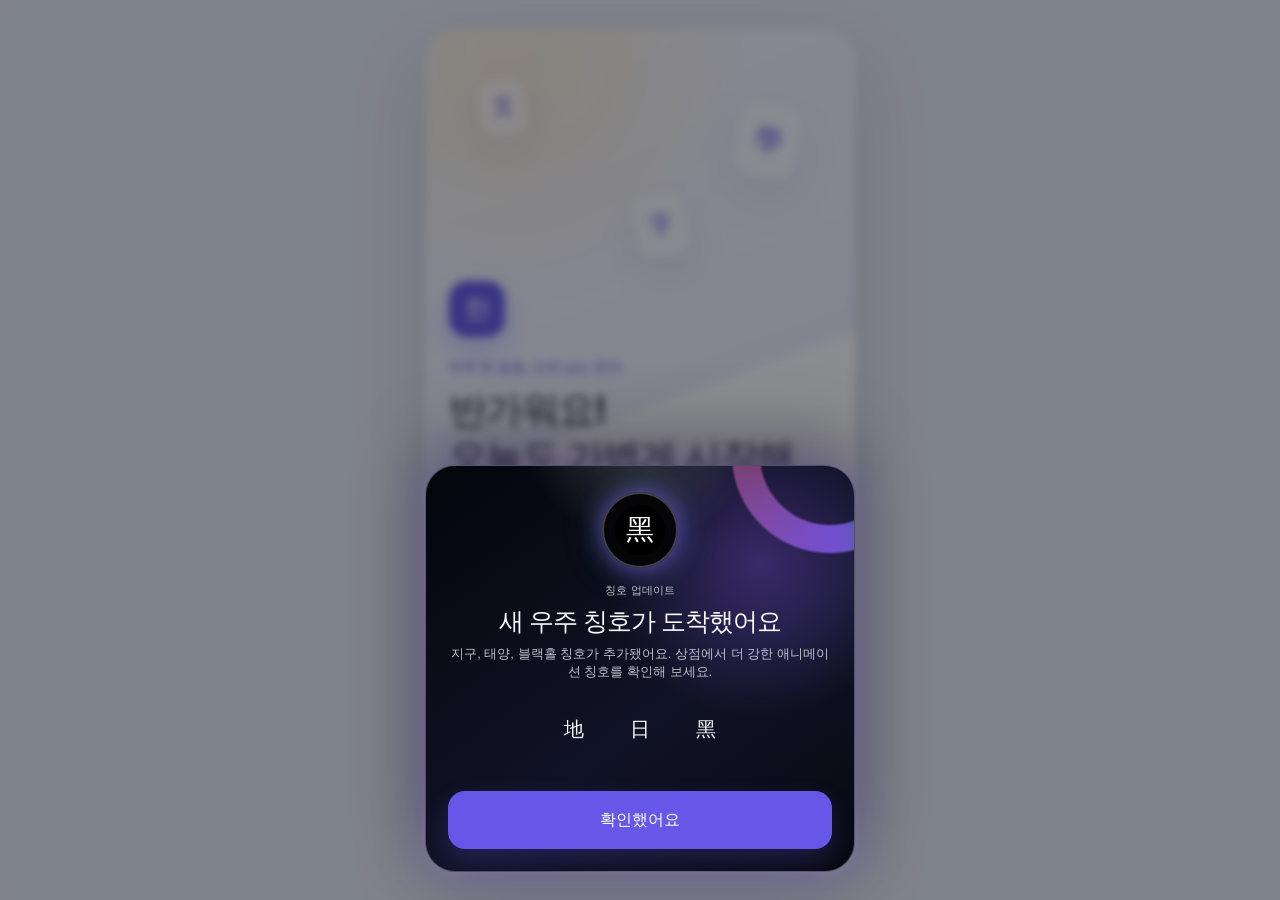
<file: index.html>
<!DOCTYPE html>
<html lang="ko">
<head>
    <meta charset="UTF-8">
    <meta name="viewport" content="width=device-width, initial-scale=1, viewport-fit=cover">
    <meta id="theme-color" name="theme-color" content="#f5f6fb">
    <meta name="referrer" content="strict-origin-when-cross-origin">
    <meta http-equiv="Content-Security-Policy" content="default-src 'self'; script-src 'self'; style-src 'self' 'unsafe-inline'; connect-src 'self' https://yyvyogubmmfwwwekxulu.supabase.co wss://yyvyogubmmfwwwekxulu.supabase.co; img-src 'self' data:; font-src 'self'; object-src 'none'; base-uri 'none'; form-action 'self'; upgrade-insecure-requests">
    <meta name="description" content="매일 가볍게 익히는 모바일 한자 학습 앱">
    <title>한걸음 - 한자 학습</title>
    <link rel="stylesheet" href="style.css?v=20260626-3">
</head>
<body>
    <main id="app" class="app-shell">
        <section id="login-screen" class="screen login-screen active" aria-labelledby="login-title">
            <div class="login-decoration" aria-hidden="true">
                <span class="floating-card card-one">學</span>
                <span class="floating-card card-two">字</span>
                <span class="floating-card card-three">文</span>
            </div>

            <div class="login-content">
                <div class="brand-mark" aria-hidden="true">한</div>
                <p class="eyebrow">하루 한 걸음, 오래 남는 한자</p>
                <h1 id="login-title">반가워요!<br>오늘도 가볍게 시작해요.</h1>

                <form id="login-form" class="login-form" novalidate>
                    <label class="input-field">
                        <span>이메일</span>
                        <input
                            id="username"
                            name="email"
                            type="email"
                            autocomplete="email"
                            autocapitalize="none"
                            spellcheck="false"
                            placeholder="name@example.com"
                            required
                        >
                    </label>

                    <label class="input-field">
                        <span>비밀번호</span>
                        <span class="password-wrap">
                            <input
                                id="password"
                                name="password"
                                type="password"
                                autocomplete="current-password"
                                placeholder="비밀번호를 입력해 주세요"
                                required
                            >
                            <button id="password-toggle" class="text-button" type="button" aria-label="비밀번호 보기">보기</button>
                        </span>
                    </label>

                    <p id="login-error" class="form-error" role="alert" aria-live="polite"></p>
                    <div class="login-actions">
                        <button id="login-submit-button" class="primary-button" type="submit">로그인</button>
                        <button id="signup-button" class="secondary-button" type="button">회원가입</button>
                    </div>
                </form>
            </div>
        </section>

        <section id="invite-screen" class="screen content-screen invite-screen" aria-labelledby="invite-title">
            <div class="invite-content">
                <div class="brand-mark" aria-hidden="true">한</div>
                <p class="eyebrow">초대 확인</p>
                <h1 id="invite-title">초대코드를 입력해 주세요</h1>
                <p class="supporting-text">관리자에게 받은 최신 코드를 입력하면 학습을 시작할 수 있어요.</p>

                <form id="invite-form" class="invite-form" novalidate>
                    <label class="input-field">
                        <span>초대코드</span>
                        <input
                            id="invite-code-input"
                            name="inviteCode"
                            type="text"
                            autocomplete="one-time-code"
                            autocapitalize="characters"
                            spellcheck="false"
                            placeholder="예: A1B2C3D4"
                            required
                        >
                    </label>
                    <p id="invite-error" class="form-error" role="alert" aria-live="polite"></p>
                    <button id="invite-submit-button" class="primary-button" type="submit">입장하기</button>
                </form>
                <button id="invite-logout-button" class="text-link-button" type="button">다른 계정으로 로그인</button>
            </div>
        </section>

        <section id="home-screen" class="screen home-screen" aria-labelledby="home-title">
            <header class="top-bar">
                <div>
                    <p class="top-caption">나의 한문 암기장</p>
                    <h1 id="home-title">오늘 외울 한자를 골라볼까요?</h1>
                </div>
                <div class="home-actions">
                    <div class="point-pill" aria-label="보유 포인트">
                        <span class="point-coin" aria-hidden="true">P</span>
                        <strong id="home-points">0</strong>
                    </div>
                    <button class="icon-button" type="button" data-screen-link="settings" aria-label="설정 열기">
                        <svg viewBox="0 0 24 24" aria-hidden="true">
                            <path d="M12 15.5a3.5 3.5 0 1 0 0-7 3.5 3.5 0 0 0 0 7Z"/>
                            <path d="M19.4 15a1.7 1.7 0 0 0 .34 1.88l.06.06-2.83 2.83-.06-.06A1.7 1.7 0 0 0 15 19.4a1.7 1.7 0 0 0-1 .6 1.7 1.7 0 0 0-.4 1.1V21h-4v-.09A1.7 1.7 0 0 0 8.5 19.4a1.7 1.7 0 0 0-1.88.34l-.06.06-2.83-2.83.06-.06A1.7 1.7 0 0 0 4.6 15a1.7 1.7 0 0 0-.6-1 1.7 1.7 0 0 0-1.1-.4H3v-4h.09A1.7 1.7 0 0 0 4.6 8.5a1.7 1.7 0 0 0-.34-1.88l-.06-.06 2.83-2.83.06.06A1.7 1.7 0 0 0 9 4.6a1.7 1.7 0 0 0 1-.6 1.7 1.7 0 0 0 .4-1.1V3h4v.09A1.7 1.7 0 0 0 15.5 4.6a1.7 1.7 0 0 0 1.88-.34l.06-.06 2.83 2.83-.06.06A1.7 1.7 0 0 0 19.4 9c.1.4.3.75.6 1 .3.25.7.4 1.1.4H21v4h-.09A1.7 1.7 0 0 0 19.4 15Z"/>
                        </svg>
                    </button>
                </div>
            </header>

            <section class="profile-summary-card">
                <div id="profile-avatar" class="profile-avatar" aria-hidden="true">한</div>
                <div class="profile-summary-copy">
                    <span>오늘도 반가워요</span>
                    <strong id="home-profile-name">한자 학습자</strong>
                    <small>레벨 <b id="home-level">1</b></small>
                </div>
                <button id="level-up-button" class="level-up-button" type="button">
                    <span>레벨업</span>
                    <strong id="level-up-cost">300P</strong>
                </button>
            </section>

            <section class="attendance-card">
                <span class="attendance-icon" aria-hidden="true">
                    <svg viewBox="0 0 24 24"><rect x="3" y="5" width="18" height="16" rx="3"/><path d="M8 3v4M16 3v4M3 10h18M8 15l2.2 2L16 13"/></svg>
                </span>
                <div>
                    <strong>오늘의 출석 보상</strong>
                    <span id="attendance-status">매일 접속하고 100P를 받아요.</span>
                </div>
                <button id="attendance-button" type="button">100P 받기</button>
            </section>

            <article class="textbook-card">
                <div class="book-cover-wrap">
                    <img
                        src="uploads/images/649ebde3-7b04-47d5-bd8c-622a0548bae1.png"
                        alt="중학교 한문 교과서 표지"
                        class="book-cover"
                    >
                </div>
                <div class="book-meta">
                    <span class="book-label">나의 교재</span>
                    <h2>중학교 한문</h2>
                    <p>교과서 순서대로 한 장씩 익히는 한자 암기 카드</p>
                    <div class="book-tags" aria-label="교재 학습 정보">
                        <span>1과 47자</span>
                        <span>3가지 출제 방식</span>
                    </div>
                </div>
            </article>

            <div class="streak-card">
                <div class="streak-icon" aria-hidden="true">
                    <svg viewBox="0 0 24 24">
                        <path d="M13.5 2.5s.7 4-2.5 6.5c-2.6 2-4 4.3-4 7a5 5 0 0 0 10 0c0-1.7-.5-3.1-1.5-4.5 0 2-1 3.5-2.5 4.5.6-4-1.3-5.5-1.3-5.5s.2 2.7-2.2 4.3"/>
                    </svg>
                </div>
                <div>
                    <strong id="unlock-guide-title">연속 정답으로 포인트를 모아요</strong>
                    <span id="unlock-guide-text">2과는 250P로 잠금 해제할 수 있어요.</span>
                </div>
            </div>

            <div class="section-heading">
                <h2>전체 단원</h2>
                <span>총 5개</span>
            </div>
            <div id="lesson-list" class="lesson-list"></div>

            <nav class="bottom-nav" aria-label="주요 메뉴">
                <button class="bottom-nav-item active" type="button" data-screen-link="home" aria-current="page">
                    <svg viewBox="0 0 24 24" aria-hidden="true"><path d="m3 11 9-8 9 8v9a1 1 0 0 1-1 1h-5v-7H9v7H4a1 1 0 0 1-1-1v-9Z"/></svg>
                    <span>학습</span>
                </button>
                <button class="bottom-nav-item" type="button" data-screen-link="shop">
                    <svg viewBox="0 0 24 24" aria-hidden="true"><path d="M6 8h12l-1 12H7L6 8ZM9 8V6a3 3 0 0 1 6 0v2M8.5 12h.01M15.5 12h.01"/></svg>
                    <span>상점·보관함</span>
                </button>
                <button class="bottom-nav-item" type="button" data-screen-link="leaderboard">
                    <svg viewBox="0 0 24 24" aria-hidden="true"><path d="M8 21h8M12 17v4M7 4h10v5a5 5 0 0 1-10 0V4ZM7 6H4v2a4 4 0 0 0 4 4M17 6h3v2a4 4 0 0 1-4 4"/></svg>
                    <span>순위</span>
                </button>
                <button class="bottom-nav-item" type="button" data-screen-link="settings">
                    <svg viewBox="0 0 24 24" aria-hidden="true"><path d="M12 15.5a3.5 3.5 0 1 0 0-7 3.5 3.5 0 0 0 0 7Z"/><path d="M19.4 15a1.7 1.7 0 0 0 .34 1.88l.06.06-2.83 2.83-.06-.06A1.7 1.7 0 0 0 15 19.4a1.7 1.7 0 0 0-1 .6 1.7 1.7 0 0 0-.4 1.1V21h-4v-.09A1.7 1.7 0 0 0 8.5 19.4a1.7 1.7 0 0 0-1.88.34l-.06.06-2.83-2.83.06-.06A1.7 1.7 0 0 0 4.6 15a1.7 1.7 0 0 0-.6-1 1.7 1.7 0 0 0-1.1-.4H3v-4h.09A1.7 1.7 0 0 0 4.6 8.5a1.7 1.7 0 0 0-.34-1.88l-.06-.06 2.83-2.83.06.06A1.7 1.7 0 0 0 9 4.6a1.7 1.7 0 0 0 1-.6 1.7 1.7 0 0 0 .4-1.1V3h4v.09A1.7 1.7 0 0 0 15.5 4.6a1.7 1.7 0 0 0 1.88-.34l.06-.06 2.83 2.83-.06.06A1.7 1.7 0 0 0 19.4 9c.1.4.3.75.6 1 .3.25.7.4 1.1.4H21v4h-.09A1.7 1.7 0 0 0 19.4 15Z"/></svg>
                    <span>설정</span>
                </button>
            </nav>
        </section>

        <section id="settings-screen" class="screen content-screen settings-screen" aria-labelledby="settings-title">
            <header class="page-header settings-header">
                <button class="back-button" type="button" data-back="home" aria-label="학습 화면으로 돌아가기">
                    <svg viewBox="0 0 24 24" aria-hidden="true"><path d="m15 18-6-6 6-6"/></svg>
                </button>
                <span id="settings-title">설정</span>
                <span class="header-spacer"></span>
            </header>

            <div class="settings-content">
                <section class="wallet-card">
                    <div>
                        <span>내 포인트</span>
                        <strong><b id="settings-points">0</b>P</strong>
                    </div>
                    <div class="wallet-progress">
                        <span>레벨 <b id="settings-level">1</b> · <b id="unlocked-count">1/5과 열림</b></span>
                        <small>정답과 연속 보너스로 모을 수 있어요.</small>
                    </div>
                </section>

                <section id="admin-invite-panel" class="settings-group admin-invite-panel" aria-labelledby="admin-invite-title" hidden>
                    <div class="settings-group-heading">
                        <div>
                            <span class="settings-kicker">관리자</span>
                            <h2 id="admin-invite-title">현재 초대코드</h2>
                        </div>
                        <p>승인된 계정에만 표시돼요.</p>
                    </div>
                    <div class="invite-code-box">
                        <strong id="current-invite-code">확인 중</strong>
                        <button id="refresh-invite-code-button" type="button">새로고침</button>
                    </div>
                </section>

                <section class="settings-group" aria-labelledby="profile-setting-title">
                    <div class="settings-group-heading">
                        <div>
                            <span class="settings-kicker">프로필</span>
                            <h2 id="profile-setting-title">내 이름</h2>
                        </div>
                        <p>순위표에 표시돼요.</p>
                    </div>
                    <form id="profile-name-form" class="profile-name-form">
                        <input id="profile-name-input" type="text" maxlength="12" placeholder="이름을 입력해 주세요" autocomplete="nickname">
                        <button type="submit">저장</button>
                    </form>
                </section>

                <section class="settings-group" aria-labelledby="theme-setting-title">
                    <div class="settings-group-heading">
                        <div>
                            <span class="settings-kicker">화면</span>
                            <h2 id="theme-setting-title">테마</h2>
                        </div>
                        <p>편한 화면 밝기를 선택하세요.</p>
                    </div>
                    <div class="segmented-control" role="group" aria-label="화면 테마">
                        <button type="button" data-theme-option="light">라이트</button>
                        <button type="button" data-theme-option="dark">다크</button>
                    </div>
                </section>

                <section class="settings-group" aria-labelledby="study-setting-title">
                    <div class="settings-group-heading">
                        <div>
                            <span class="settings-kicker">학습</span>
                            <h2 id="study-setting-title">퀴즈 설정</h2>
                        </div>
                    </div>

                    <div class="setting-choice">
                        <span>
                            <strong>기본 출제 방식</strong>
                            <small>단원을 열 때 먼저 선택될 방식이에요.</small>
                        </span>
                        <div class="compact-options">
                            <button type="button" data-default-direction="meaning-to-hanja">뜻→한자</button>
                            <button type="button" data-default-direction="hanja-to-meaning">한자→음·뜻</button>
                            <button type="button" data-default-direction="mixed">혼합</button>
                        </div>
                    </div>
                </section>

                <button id="logout-button" class="settings-logout" type="button">
                    <svg viewBox="0 0 24 24" aria-hidden="true"><path d="M10 5H6a2 2 0 0 0-2 2v10a2 2 0 0 0 2 2h4M14 16l4-4-4-4M18 12H9"/></svg>
                    로그아웃
                </button>
            </div>

            <nav class="bottom-nav" aria-label="주요 메뉴">
                <button class="bottom-nav-item" type="button" data-screen-link="home">
                    <svg viewBox="0 0 24 24" aria-hidden="true"><path d="m3 11 9-8 9 8v9a1 1 0 0 1-1 1h-5v-7H9v7H4a1 1 0 0 1-1-1v-9Z"/></svg>
                    <span>학습</span>
                </button>
                <button class="bottom-nav-item" type="button" data-screen-link="shop">
                    <svg viewBox="0 0 24 24" aria-hidden="true"><path d="M6 8h12l-1 12H7L6 8ZM9 8V6a3 3 0 0 1 6 0v2M8.5 12h.01M15.5 12h.01"/></svg>
                    <span>상점·보관함</span>
                </button>
                <button class="bottom-nav-item" type="button" data-screen-link="leaderboard">
                    <svg viewBox="0 0 24 24" aria-hidden="true"><path d="M8 21h8M12 17v4M7 4h10v5a5 5 0 0 1-10 0V4ZM7 6H4v2a4 4 0 0 0 4 4M17 6h3v2a4 4 0 0 1-4 4"/></svg>
                    <span>순위</span>
                </button>
                <button class="bottom-nav-item active" type="button" data-screen-link="settings" aria-current="page">
                    <svg viewBox="0 0 24 24" aria-hidden="true"><path d="M12 15.5a3.5 3.5 0 1 0 0-7 3.5 3.5 0 0 0 0 7Z"/><path d="M19.4 15a1.7 1.7 0 0 0 .34 1.88l.06.06-2.83 2.83-.06-.06A1.7 1.7 0 0 0 15 19.4a1.7 1.7 0 0 0-1 .6 1.7 1.7 0 0 0-.4 1.1V21h-4v-.09A1.7 1.7 0 0 0 8.5 19.4a1.7 1.7 0 0 0-1.88.34l-.06.06-2.83-2.83.06-.06A1.7 1.7 0 0 0 4.6 15a1.7 1.7 0 0 0-.6-1 1.7 1.7 0 0 0-1.1-.4H3v-4h.09A1.7 1.7 0 0 0 4.6 8.5a1.7 1.7 0 0 0-.34-1.88l-.06-.06 2.83-2.83.06.06A1.7 1.7 0 0 0 9 4.6a1.7 1.7 0 0 0 1-.6 1.7 1.7 0 0 0 .4-1.1V3h4v.09A1.7 1.7 0 0 0 15.5 4.6a1.7 1.7 0 0 0 1.88-.34l.06-.06 2.83 2.83-.06.06A1.7 1.7 0 0 0 19.4 9c.1.4.3.75.6 1 .3.25.7.4 1.1.4H21v4h-.09A1.7 1.7 0 0 0 19.4 15Z"/></svg>
                    <span>설정</span>
                </button>
            </nav>
        </section>

        <section id="shop-screen" class="screen content-screen shop-screen" aria-labelledby="shop-title">
            <header class="page-header shop-header">
                <button class="back-button" type="button" data-back="home" aria-label="학습 화면으로 돌아가기">
                    <svg viewBox="0 0 24 24" aria-hidden="true"><path d="m15 18-6-6 6-6"/></svg>
                </button>
                <span>상점·보관함</span>
                <span class="header-spacer"></span>
            </header>

            <div class="shop-content">
                <section class="shop-wallet-panel" aria-labelledby="shop-title">
                    <div>
                        <span>보유 포인트</span>
                        <h1 id="shop-title">상점</h1>
                    </div>
                    <div class="shop-balance-pill" aria-label="상점 보유 포인트">
                        <span class="point-coin small" aria-hidden="true">P</span>
                        <strong><b id="shop-points">0</b>P</strong>
                    </div>
                </section>

                <section class="shop-summary-grid" aria-label="상점 상태">
                    <div>
                        <span>보유 아이템</span>
                        <strong id="shop-owned-count">0/11</strong>
                    </div>
                    <div>
                        <span>장착 중</span>
                        <strong id="shop-equipped-name">기본 프레임</strong>
                    </div>
                </section>

                <div class="shop-view-tabs" role="tablist" aria-label="상점 보기">
                    <button class="selected" type="button" data-shop-view="store" role="tab" aria-selected="true" aria-controls="shop-store-panel">상점</button>
                    <button type="button" data-shop-view="inventory" role="tab" aria-selected="false" aria-controls="shop-inventory-panel">보관함</button>
                </div>

                <section id="shop-store-panel" class="shop-panel" aria-label="상점 아이템">
                    <div class="section-heading shop-section-heading">
                        <h2>아이템 목록</h2>
                        <span>빨강부터 순서대로 구매</span>
                    </div>
                    <div id="shop-item-list" class="shop-item-list"></div>
                </section>

                <section id="shop-inventory-panel" class="shop-panel" aria-label="보관함 아이템" hidden>
                    <div class="section-heading shop-section-heading">
                        <h2>보관함</h2>
                        <span>사용 설정</span>
                    </div>
                    <div id="shop-inventory-list" class="shop-item-list"></div>
                </section>
            </div>

            <nav class="bottom-nav" aria-label="주요 메뉴">
                <button class="bottom-nav-item" type="button" data-screen-link="home">
                    <svg viewBox="0 0 24 24" aria-hidden="true"><path d="m3 11 9-8 9 8v9a1 1 0 0 1-1 1h-5v-7H9v7H4a1 1 0 0 1-1-1v-9Z"/></svg>
                    <span>학습</span>
                </button>
                <button class="bottom-nav-item active" type="button" data-screen-link="shop" aria-current="page">
                    <svg viewBox="0 0 24 24" aria-hidden="true"><path d="M6 8h12l-1 12H7L6 8ZM9 8V6a3 3 0 0 1 6 0v2M8.5 12h.01M15.5 12h.01"/></svg>
                    <span>상점·보관함</span>
                </button>
                <button class="bottom-nav-item" type="button" data-screen-link="leaderboard">
                    <svg viewBox="0 0 24 24" aria-hidden="true"><path d="M8 21h8M12 17v4M7 4h10v5a5 5 0 0 1-10 0V4ZM7 6H4v2a4 4 0 0 0 4 4M17 6h3v2a4 4 0 0 1-4 4"/></svg>
                    <span>순위</span>
                </button>
                <button class="bottom-nav-item" type="button" data-screen-link="settings">
                    <svg viewBox="0 0 24 24" aria-hidden="true"><path d="M12 15.5a3.5 3.5 0 1 0 0-7 3.5 3.5 0 0 0 0 7Z"/><path d="M19.4 15a1.7 1.7 0 0 0 .34 1.88l.06.06-2.83 2.83-.06-.06A1.7 1.7 0 0 0 15 19.4a1.7 1.7 0 0 0-1 .6 1.7 1.7 0 0 0-.4 1.1V21h-4v-.09A1.7 1.7 0 0 0 8.5 19.4a1.7 1.7 0 0 0-1.88.34l-.06.06-2.83-2.83.06-.06A1.7 1.7 0 0 0 4.6 15a1.7 1.7 0 0 0-.6-1 1.7 1.7 0 0 0-1.1-.4H3v-4h.09A1.7 1.7 0 0 0 4.6 8.5a1.7 1.7 0 0 0-.34-1.88l-.06-.06 2.83-2.83.06.06A1.7 1.7 0 0 0 9 4.6a1.7 1.7 0 0 0 1-.6 1.7 1.7 0 0 0 .4-1.1V3h4v.09A1.7 1.7 0 0 0 15.5 4.6a1.7 1.7 0 0 0 1.88-.34l.06-.06 2.83 2.83-.06.06A1.7 1.7 0 0 0 19.4 9c.1.4.3.75.6 1 .3.25.7.4 1.1.4H21v4h-.09A1.7 1.7 0 0 0 19.4 15Z"/></svg>
                    <span>설정</span>
                </button>
            </nav>
        </section>

        <section id="leaderboard-screen" class="screen content-screen leaderboard-screen" aria-labelledby="leaderboard-title">
            <header class="page-header leaderboard-header">
                <button class="back-button" type="button" data-back="home" aria-label="학습 화면으로 돌아가기">
                    <svg viewBox="0 0 24 24" aria-hidden="true"><path d="m15 18-6-6 6-6"/></svg>
                </button>
                <span id="leaderboard-title">레벨 리더보드</span>
                <span class="header-spacer"></span>
            </header>

            <div class="leaderboard-content">
                <section class="my-rank-card">
                    <span>내 현재 순위</span>
                    <strong><b id="my-rank">1</b>위</strong>
                    <small id="my-rank-summary">레벨 1 · 0P</small>
                </section>

                <div class="leaderboard-note">
                    가입한 사용자들의 레벨과 포인트를 서버 기록으로 비교해요.
                </div>

                <div id="leaderboard-list" class="leaderboard-list"></div>
            </div>

            <nav class="bottom-nav" aria-label="주요 메뉴">
                <button class="bottom-nav-item" type="button" data-screen-link="home">
                    <svg viewBox="0 0 24 24" aria-hidden="true"><path d="m3 11 9-8 9 8v9a1 1 0 0 1-1 1h-5v-7H9v7H4a1 1 0 0 1-1-1v-9Z"/></svg>
                    <span>학습</span>
                </button>
                <button class="bottom-nav-item" type="button" data-screen-link="shop">
                    <svg viewBox="0 0 24 24" aria-hidden="true"><path d="M6 8h12l-1 12H7L6 8ZM9 8V6a3 3 0 0 1 6 0v2M8.5 12h.01M15.5 12h.01"/></svg>
                    <span>상점·보관함</span>
                </button>
                <button class="bottom-nav-item active" type="button" data-screen-link="leaderboard" aria-current="page">
                    <svg viewBox="0 0 24 24" aria-hidden="true"><path d="M8 21h8M12 17v4M7 4h10v5a5 5 0 0 1-10 0V4ZM7 6H4v2a4 4 0 0 0 4 4M17 6h3v2a4 4 0 0 1-4 4"/></svg>
                    <span>순위</span>
                </button>
                <button class="bottom-nav-item" type="button" data-screen-link="settings">
                    <svg viewBox="0 0 24 24" aria-hidden="true"><path d="M12 15.5a3.5 3.5 0 1 0 0-7 3.5 3.5 0 0 0 0 7Z"/><path d="M19.4 15a1.7 1.7 0 0 0 .34 1.88l.06.06-2.83 2.83-.06-.06A1.7 1.7 0 0 0 15 19.4a1.7 1.7 0 0 0-1 .6 1.7 1.7 0 0 0-.4 1.1V21h-4v-.09A1.7 1.7 0 0 0 8.5 19.4a1.7 1.7 0 0 0-1.88.34l-.06.06-2.83-2.83.06-.06A1.7 1.7 0 0 0 4.6 15a1.7 1.7 0 0 0-.6-1 1.7 1.7 0 0 0-1.1-.4H3v-4h.09A1.7 1.7 0 0 0 4.6 8.5a1.7 1.7 0 0 0-.34-1.88l-.06-.06 2.83-2.83.06.06A1.7 1.7 0 0 0 9 4.6a1.7 1.7 0 0 0 1-.6 1.7 1.7 0 0 0 .4-1.1V3h4v.09A1.7 1.7 0 0 0 15.5 4.6a1.7 1.7 0 0 0 1.88-.34l.06-.06 2.83 2.83-.06.06A1.7 1.7 0 0 0 19.4 9c.1.4.3.75.6 1 .3.25.7.4 1.1.4H21v4h-.09A1.7 1.7 0 0 0 19.4 15Z"/></svg>
                    <span>설정</span>
                </button>
            </nav>
        </section>

        <section id="mode-screen" class="screen content-screen" aria-labelledby="mode-title">
            <header class="page-header">
                <button class="back-button" type="button" data-back="home" aria-label="단원 목록으로 돌아가기">
                    <svg viewBox="0 0 24 24" aria-hidden="true"><path d="m15 18-6-6 6-6"/></svg>
                </button>
                <span>학습 설정</span>
                <span class="header-spacer"></span>
            </header>

            <div class="mode-content">
                <div id="lesson-symbol" class="lesson-symbol">一</div>
                <p id="mode-lesson-label" class="eyebrow">1과</p>
                <h1 id="mode-title">어떤 순서로 풀까요?</h1>
                <p class="supporting-text">문제를 풀 순서를 먼저 선택해 주세요.</p>

                <div class="mode-list">
                    <button id="view-words-button" class="mode-card word-list-card" type="button">
                        <span class="mode-icon words-icon" aria-hidden="true">
                            <svg viewBox="0 0 24 24">
                                <path d="M4 5.5A2.5 2.5 0 0 1 6.5 3H11v17H6.5A2.5 2.5 0 0 0 4 22V5.5ZM20 5.5A2.5 2.5 0 0 0 17.5 3H13v17h4.5A2.5 2.5 0 0 1 20 22V5.5Z"/>
                            </svg>
                        </span>
                        <span class="mode-copy">
                            <strong id="view-words-title">1과 단어 보기</strong>
                            <small>학습 전에 한자와 뜻을 미리 살펴봐요.</small>
                        </span>
                        <svg class="chevron" viewBox="0 0 24 24" aria-hidden="true"><path d="m9 18 6-6-6-6"/></svg>
                    </button>

                    <button class="mode-card" type="button" data-mode="ordered">
                        <span class="mode-icon ordered-icon" aria-hidden="true">
                            <svg viewBox="0 0 24 24">
                                <path d="M8 6h12M8 12h12M8 18h12M4 6h.01M4 12h.01M4 18h.01"/>
                            </svg>
                        </span>
                        <span class="mode-copy">
                            <strong>순서대로 맞추기</strong>
                            <small>등록된 단어 순서대로 차근차근</small>
                        </span>
                        <svg class="chevron" viewBox="0 0 24 24" aria-hidden="true"><path d="m9 18 6-6-6-6"/></svg>
                    </button>

                    <button class="mode-card" type="button" data-mode="random">
                        <span class="mode-icon random-icon" aria-hidden="true">
                            <svg viewBox="0 0 24 24">
                                <path d="M16 3h5v5M4 20 21 3M21 16v5h-5M15 15l6 6M4 4l5 5"/>
                            </svg>
                        </span>
                        <span class="mode-copy">
                            <strong>랜덤으로 맞추기</strong>
                            <small>순서를 섞어서 기억을 단단하게</small>
                        </span>
                        <svg class="chevron" viewBox="0 0 24 24" aria-hidden="true"><path d="m9 18 6-6-6-6"/></svg>
                    </button>
                </div>
            </div>
        </section>

        <section id="words-screen" class="screen content-screen words-screen" aria-labelledby="words-title">
            <header class="page-header">
                <button class="back-button" type="button" data-back="mode" aria-label="문제 순서 선택으로 돌아가기">
                    <svg viewBox="0 0 24 24" aria-hidden="true"><path d="m15 18-6-6 6-6"/></svg>
                </button>
                <span>단어 미리 보기</span>
                <span class="header-spacer"></span>
            </header>

            <div class="words-content">
                <div class="words-heading">
                    <div id="words-lesson-symbol" class="lesson-symbol">一</div>
                    <div>
                        <p id="words-lesson-label" class="eyebrow">1과</p>
                        <h1 id="words-title">이번 과의 단어</h1>
                        <p id="words-count" class="supporting-text">총 47개</p>
                    </div>
                </div>
                <div id="lesson-words-list" class="lesson-words-list"></div>
            </div>
        </section>

        <section id="quiz-screen" class="screen content-screen quiz-screen" aria-labelledby="quiz-prompt">
            <header class="quiz-header">
                <button id="quit-quiz-button" class="close-button" type="button" aria-label="학습 그만두기">
                    <svg viewBox="0 0 24 24" aria-hidden="true"><path d="m6 6 12 12M18 6 6 18"/></svg>
                </button>
                <div class="progress-track" aria-hidden="true">
                    <div id="progress-bar" class="progress-bar"></div>
                </div>
                <span id="quiz-count" class="quiz-count">1/3</span>
            </header>

            <div class="quiz-content">
                <div class="quiz-reward-bar" aria-live="polite">
                    <div id="streak-fire" class="streak-fire">
                        <span class="flame-orb">
                            <svg viewBox="0 0 24 24" aria-hidden="true">
                                <path d="M13.6 2.5c.4 3.1-1.5 4.5-3.2 6.2C8.6 10.5 7 12.2 7 15a5 5 0 0 0 10 0c0-1.6-.5-3.1-1.7-4.5.1 2-1 3.5-2.5 4.4.7-3.8-1.2-5.4-1.2-5.4s.1 2.3-1.7 3.8"/>
                            </svg>
                        </span>
                        <span class="streak-copy">
                            <small id="streak-message">첫 정답에 도전해요</small>
                            <strong><b id="quiz-streak">0</b>연속 정답</strong>
                        </span>
                        <span id="streak-next-reward" class="streak-next-reward">다음 +5P</span>
                    </div>
                    <div class="session-points">
                        <span class="point-coin small" aria-hidden="true">P</span>
                        <span>
                            <small>이번 학습</small>
                            <strong id="quiz-points-earned">+0P</strong>
                        </span>
                    </div>
                </div>
                <article class="study-card">
                    <div class="study-card-heading">
                        <span class="study-card-chip">암기 카드</span>
                    </div>
                    <p id="quiz-guide" class="study-card-guide">뜻에 맞는 한자를 골라주세요</p>
                    <div class="quiz-prompt-stack">
                        <h1 id="quiz-prompt">사람</h1>
                        <span id="current-reward" class="current-reward">
                            <span class="point-coin small" aria-hidden="true">P</span>
                            맞히면 5P
                        </span>
                    </div>
                    <p id="quiz-hint" class="quiz-hint">알맞은 답을 하나 선택하세요.</p>
                </article>
                <div id="answer-list" class="answer-list"></div>
                <form id="typing-answer-form" class="typing-answer-form" hidden>
                    <label for="typing-answer-input">음과 뜻 직접 입력</label>
                    <div class="typing-answer-row">
                        <input
                            id="typing-answer-input"
                            type="text"
                            inputmode="text"
                            autocomplete="off"
                            autocapitalize="none"
                            spellcheck="false"
                            enterkeyhint="done"
                            placeholder="예: 사람 인"
                        >
                        <button id="typing-answer-button" type="submit">정답 확인</button>
                    </div>
                    <small>띄어쓰기와 쉼표는 달라도 괜찮아요.</small>
                </form>
                <button id="swipe-hint" class="swipe-hint" type="button" aria-live="polite">답을 확인한 뒤 옆으로 밀어 다음 문제로 넘어가요.</button>
            </div>
        </section>

        <section id="result-screen" class="screen content-screen result-screen" aria-labelledby="result-title">
            <div class="result-content">
                <div class="result-badge" aria-hidden="true">
                    <svg viewBox="0 0 24 24"><path d="m7 13 3 3 7-8M12 22a10 10 0 1 0 0-20 10 10 0 0 0 0 20Z"/></svg>
                </div>
                <p class="eyebrow">학습 완료</p>
                <h1 id="result-title">오늘도 해냈어요!</h1>
                <p id="result-message" class="supporting-text">1과 학습을 모두 마쳤어요.</p>

                <div class="score-card">
                    <span>정답률</span>
                    <strong id="score-percent">100%</strong>
                    <div class="score-details">
                        <span>맞힌 문제 <b id="correct-count">3</b></span>
                        <span>전체 문제 <b id="total-count">3</b></span>
                    </div>
                </div>

                <section id="wrong-answer-section" class="wrong-answer-section" hidden>
                    <header>
                        <span>다시 볼 문제</span>
                        <strong id="wrong-answer-count">0개</strong>
                    </header>
                    <div id="wrong-answer-list" class="wrong-answer-list"></div>
                </section>

                <div class="result-point-card">
                    <span>이번 학습에서 모은 포인트</span>
                    <strong id="result-points-earned">+0P</strong>
                    <small>보유 포인트 <b id="result-total-points">0P</b></small>
                </div>

                <div class="result-actions">
                    <button id="retry-button" class="primary-button" type="button">한 번 더 풀기</button>
                    <button id="result-home-button" class="secondary-button" type="button">다른 단원 보기</button>
                </div>
            </div>
        </section>

        <div id="purchase-modal" class="purchase-modal" hidden>
            <button class="purchase-backdrop" type="button" data-close-purchase aria-label="구매 창 닫기"></button>
            <section class="purchase-sheet" role="dialog" aria-modal="true" aria-labelledby="purchase-title">
                <div id="purchase-symbol" class="purchase-symbol" aria-hidden="true">二</div>
                <span class="purchase-kicker">새 단원 잠금 해제</span>
                <h2 id="purchase-title">2과를 열까요?</h2>
                <p id="purchase-description">구매하면 언제든 반복해서 학습할 수 있어요.</p>
                <div class="purchase-price-row">
                    <span>필요 포인트</span>
                    <strong id="purchase-cost">250P</strong>
                </div>
                <div class="purchase-price-row balance">
                    <span>보유 포인트</span>
                    <strong id="purchase-balance">0P</strong>
                </div>
                <button id="confirm-purchase-button" class="primary-button" type="button">250P로 열기</button>
                <button class="sheet-cancel-button" type="button" data-close-purchase>다음에 할게요</button>
            </section>
        </div>

        <div id="attendance-modal" class="purchase-modal" hidden>
            <button class="purchase-backdrop" type="button" data-close-attendance aria-label="출석 보상 창 닫기"></button>
            <section class="purchase-sheet attendance-sheet" role="dialog" aria-modal="true" aria-labelledby="attendance-modal-title">
                <div class="attendance-reward-icon" aria-hidden="true">
                    <svg viewBox="0 0 24 24"><rect x="3" y="5" width="18" height="16" rx="3"/><path d="M8 3v4M16 3v4M3 10h18M8 15l2.2 2L16 13"/></svg>
                </div>
                <span class="purchase-kicker">오늘의 출석</span>
                <h2 id="attendance-modal-title">접속 보상을 받아요</h2>
                <p>오늘 처음 들어왔어요. 출석 보상으로 100P를 받을 수 있어요.</p>
                <strong class="attendance-reward-points"><span class="point-coin" aria-hidden="true">P</span>100P</strong>
                <button id="attendance-modal-button" class="primary-button" type="button">100P 받기</button>
                <button class="sheet-cancel-button" type="button" data-close-attendance>나중에 받기</button>
            </section>
        </div>

        <div id="title-update-modal" class="purchase-modal title-update-modal" hidden>
            <button class="purchase-backdrop" type="button" data-close-title-update aria-label="칭호 업데이트 알림 닫기"></button>
            <section class="purchase-sheet title-update-sheet" role="dialog" aria-modal="true" aria-labelledby="title-update-title">
                <div class="title-update-icon" aria-hidden="true">黑</div>
                <span class="purchase-kicker">칭호 업데이트</span>
                <h2 id="title-update-title">새 우주 칭호가 도착했어요</h2>
                <p>지구, 태양, 블랙홀 칭호가 추가됐어요. 상점에서 더 강한 애니메이션 칭호를 확인해 보세요.</p>
                <div class="title-update-preview" aria-hidden="true">
                    <span class="shop-skin-earth-horizon">地</span>
                    <span class="shop-skin-solar-flare">日</span>
                    <span class="shop-skin-black-hole">黑</span>
                </div>
                <button class="primary-button title-update-confirm" type="button" data-close-title-update>확인했어요</button>
            </section>
        </div>

        <div id="word-preview-modal" class="word-preview-modal" hidden>
            <section class="word-preview-shell" role="dialog" aria-modal="true" aria-labelledby="word-preview-hanja">
                <header class="word-preview-header">
                    <button id="close-word-preview-button" class="close-button" type="button" aria-label="단어 크게 보기 닫기">
                        <svg viewBox="0 0 24 24" aria-hidden="true"><path d="m6 6 12 12M18 6 6 18"/></svg>
                    </button>
                    <strong id="word-preview-lesson">1과 단어</strong>
                    <span id="word-preview-count">1 / 47</span>
                </header>

                <div id="word-preview-stage" class="word-preview-stage">
                    <p class="word-preview-guide">좌우로 밀어 다른 단어를 볼 수 있어요</p>
                    <article id="word-preview-card" class="word-preview-card">
                        <span id="word-preview-order" class="word-preview-order">01</span>
                        <h2 id="word-preview-hanja">黃</h2>
                        <p id="word-preview-meaning">누를 황</p>
                    </article>
                </div>

                <div class="word-preview-controls">
                    <button id="previous-word-button" type="button" aria-label="이전 단어">
                        <svg viewBox="0 0 24 24" aria-hidden="true"><path d="m15 18-6-6 6-6"/></svg>
                        이전
                    </button>
                    <button id="next-word-button" type="button" aria-label="다음 단어">
                        다음
                        <svg viewBox="0 0 24 24" aria-hidden="true"><path d="m9 18 6-6-6-6"/></svg>
                    </button>
                </div>
            </section>
        </div>

        <div id="app-toast" class="app-toast" role="status" aria-live="polite"></div>
    </main>

    <script src="vendor/supabase-2.108.1.js" integrity="sha384-EjUdIVmzWliPzdzhxZ9ZoO0etXLKWuUPUftAGxP6qH6Lm4oLwoLaJR0Ba4pIDiDL"></script>
    <script src="supabase-config.js"></script>
    <script src="app.js?v=20260626-3"></script>
</body>
</html>
</file>
<file: style.css>
:root {
    --background: #f5f6fb;
    --surface: #ffffff;
    --surface-soft: #f0efff;
    --surface-muted: #f7f7fb;
    --text: #1e2030;
    --text-soft: #727587;
    --line: #e8e8f0;
    --primary: #6558e8;
    --primary-dark: #5145cf;
    --primary-soft: #eeecff;
    --accent: #ff9466;
    --accent-soft: #fff0e9;
    --success: #22a775;
    --success-soft: #e8f8f1;
    --danger: #e5484d;
    --danger-soft: #fff0f0;
    --warning: #f1a33c;
    --shadow: 0 18px 50px rgba(42, 39, 74, 0.09);
    --shadow-soft: 0 10px 30px rgba(42, 39, 74, 0.07);
    --nav-background: rgba(255, 255, 255, 0.88);
    font-family: Pretendard, -apple-system, BlinkMacSystemFont, "Segoe UI", sans-serif;
    color: var(--text);
    background: var(--background);
    font-synthesis: none;
}

:root[data-theme="dark"] {
    --background: #11131a;
    --surface: #1b1e28;
    --surface-soft: #282541;
    --surface-muted: #20232e;
    --text: #f5f4fa;
    --text-soft: #a7a8b5;
    --line: #303440;
    --primary: #9188ff;
    --primary-dark: #7d72f4;
    --primary-soft: #292643;
    --accent: #ff9f78;
    --accent-soft: #3a2927;
    --success: #45c996;
    --success-soft: #17372e;
    --danger: #ff7378;
    --danger-soft: #3b2428;
    --shadow: 0 22px 60px rgba(0, 0, 0, 0.28);
    --shadow-soft: 0 12px 32px rgba(0, 0, 0, 0.22);
    --nav-background: rgba(27, 30, 40, 0.9);
    color-scheme: dark;
}

* {
    box-sizing: border-box;
}

html,
body {
    min-height: 100%;
    margin: 0;
    background: var(--background);
}

body {
    min-width: 320px;
    -webkit-tap-highlight-color: transparent;
}

button,
input {
    font: inherit;
}

button {
    border: 0;
    cursor: pointer;
}

button:focus-visible,
input:focus-visible {
    outline: 3px solid rgba(83, 109, 254, 0.24);
    outline-offset: 2px;
}

.app-shell {
    position: relative;
    width: 100%;
    min-height: 100dvh;
    overflow: hidden;
    background: var(--background);
}

.screen {
    display: none;
    min-height: 100dvh;
    animation: screen-in 280ms ease;
}

.screen.active {
    display: flex;
}

@keyframes screen-in {
    from {
        opacity: 0;
        transform: translateY(8px);
    }
    to {
        opacity: 1;
        transform: translateY(0);
    }
}

.login-screen {
    position: relative;
    align-items: flex-end;
    padding: max(48px, env(safe-area-inset-top)) 24px max(28px, env(safe-area-inset-bottom));
    overflow: hidden;
    background:
        radial-gradient(circle at 20% 4%, rgba(255, 202, 87, 0.25), transparent 28%),
        linear-gradient(160deg, #f8f9ff 0%, #eef1ff 46%, #fff 46%);
}

.login-content {
    position: relative;
    z-index: 2;
    width: 100%;
    max-width: 430px;
    margin: 0 auto;
}

.brand-mark {
    display: grid;
    width: 56px;
    height: 56px;
    margin-bottom: 22px;
    place-items: center;
    border-radius: 18px;
    color: #fff;
    background: var(--primary);
    box-shadow: 0 12px 28px rgba(83, 109, 254, 0.28);
    font-size: 25px;
    font-weight: 800;
}

.eyebrow {
    margin: 0 0 10px;
    color: var(--primary);
    font-size: 14px;
    font-weight: 750;
    letter-spacing: -0.02em;
}

.login-content h1,
.mode-content h1,
.result-content h1 {
    margin: 0;
    font-size: clamp(30px, 8vw, 38px);
    line-height: 1.25;
    letter-spacing: -0.045em;
}

.login-form {
    display: grid;
    gap: 14px;
    margin-top: 34px;
}

.input-field {
    display: grid;
    gap: 8px;
}

.input-field > span:first-child {
    color: #4e5968;
    font-size: 13px;
    font-weight: 700;
}

.input-field input {
    width: 100%;
    height: 58px;
    padding: 0 17px;
    border: 1px solid var(--line);
    border-radius: 16px;
    color: var(--text);
    background: rgba(255, 255, 255, 0.94);
    box-shadow: 0 4px 18px rgba(31, 45, 72, 0.035);
    font-size: 16px;
    transition: border-color 160ms ease, box-shadow 160ms ease;
}

.input-field input:focus {
    border-color: var(--primary);
    outline: 0;
    box-shadow: 0 0 0 4px rgba(83, 109, 254, 0.1);
}

.password-wrap {
    position: relative;
    display: block;
}

.password-wrap input {
    padding-right: 66px;
}

.text-button {
    position: absolute;
    top: 50%;
    right: 10px;
    padding: 9px;
    transform: translateY(-50%);
    color: var(--primary);
    background: transparent;
    font-size: 13px;
    font-weight: 750;
}

.form-error {
    min-height: 19px;
    margin: -2px 2px 0;
    color: var(--danger);
    font-size: 13px;
    font-weight: 650;
}

.primary-button,
.secondary-button {
    width: 100%;
    min-height: 58px;
    padding: 0 20px;
    border-radius: 17px;
    font-size: 16px;
    font-weight: 800;
    transition: transform 120ms ease, background 120ms ease;
}

.primary-button {
    color: #fff;
    background: var(--primary);
    box-shadow: 0 12px 26px rgba(101, 88, 232, 0.24);
}

.primary-button:active,
.secondary-button:active,
.mode-card:active,
.lesson-card:active,
.answer-button:active {
    transform: scale(0.985);
}

.primary-button:hover {
    background: var(--primary-dark);
}

.secondary-button {
    color: var(--text);
    background: var(--surface-muted);
}

.login-actions {
    display: grid;
    grid-template-columns: repeat(2, minmax(0, 1fr));
    gap: 10px;
}

.login-actions .primary-button,
.login-actions .secondary-button {
    min-height: 54px;
    border-radius: 14px;
    font-size: 15px;
}

.login-actions button:disabled {
    cursor: wait;
    opacity: 0.58;
}

.invite-screen {
    min-height: 100dvh;
    align-items: center;
    justify-content: center;
    padding: max(42px, env(safe-area-inset-top)) 24px max(28px, env(safe-area-inset-bottom));
}

.invite-content {
    width: min(100%, 430px);
    margin: 0 auto;
}

.invite-content h1 {
    margin: 0;
    font-size: clamp(30px, 8vw, 38px);
    line-height: 1.25;
}

.invite-form {
    display: grid;
    gap: 14px;
    margin-top: 26px;
}

.invite-form input {
    text-transform: uppercase;
}

.text-link-button {
    width: 100%;
    min-height: 46px;
    margin-top: 12px;
    color: var(--text-soft);
    background: transparent;
    font-size: 13px;
    font-weight: 750;
}

.login-decoration {
    position: absolute;
    inset: 0;
    pointer-events: none;
}

.floating-card {
    position: absolute;
    display: grid;
    width: 62px;
    height: 74px;
    place-items: center;
    border: 1px solid rgba(255, 255, 255, 0.8);
    border-radius: 18px;
    color: var(--primary);
    background: rgba(255, 255, 255, 0.58);
    box-shadow: var(--shadow);
    backdrop-filter: blur(8px);
    font-family: Georgia, serif;
    font-size: 29px;
    font-weight: 700;
}

.card-one {
    top: 9%;
    right: 13%;
    transform: rotate(9deg);
}

.card-two {
    top: 19%;
    right: 38%;
    transform: rotate(-11deg) scale(0.84);
}

.card-three {
    top: 5%;
    left: 11%;
    transform: rotate(-6deg) scale(0.76);
}

.home-screen {
    flex-direction: column;
    padding: max(24px, env(safe-area-inset-top)) 20px calc(110px + env(safe-area-inset-bottom));
    background:
        radial-gradient(circle at 92% 0%, rgba(101, 88, 232, 0.13), transparent 27%),
        radial-gradient(circle at 3% 24%, rgba(255, 148, 102, 0.1), transparent 22%),
        var(--background);
}

.top-bar {
    display: flex;
    align-items: center;
    justify-content: space-between;
    margin-bottom: 26px;
}

.home-actions {
    display: flex;
    align-items: center;
    gap: 8px;
}

.profile-summary-card {
    display: flex;
    align-items: center;
    gap: 12px;
    margin-bottom: 12px;
    padding: 15px;
    border: 1px solid var(--line);
    border-radius: 22px;
    background: var(--surface);
    box-shadow: var(--shadow-soft);
}

.profile-avatar,
.rank-avatar {
    display: grid;
    flex: 0 0 auto;
    width: 48px;
    height: 48px;
    place-items: center;
    border-radius: 16px;
    color: #fff;
    background: var(--primary);
    font-family: Georgia, serif;
    font-size: 22px;
    font-weight: 800;
}

.profile-summary-copy {
    display: grid;
    min-width: 0;
    flex: 1;
    gap: 2px;
}

.profile-summary-copy > span {
    color: var(--text-soft);
    font-size: 10px;
    font-weight: 700;
}

.profile-summary-copy > strong {
    overflow: hidden;
    font-size: 16px;
    text-overflow: ellipsis;
    white-space: nowrap;
}

.profile-summary-copy > small {
    color: var(--primary);
    font-size: 11px;
    font-weight: 750;
}

.level-up-button {
    display: grid;
    flex: 0 0 auto;
    min-width: 72px;
    min-height: 50px;
    place-items: center;
    gap: 1px;
    padding: 7px 10px;
    border-radius: 15px;
    color: #fff;
    background: var(--primary);
}

.level-up-button span {
    font-size: 10px;
    font-weight: 750;
}

.level-up-button strong {
    font-size: 12px;
}

.level-up-button:disabled {
    cursor: not-allowed;
    color: var(--text-soft);
    background: var(--surface-muted);
}

.attendance-card {
    display: grid;
    grid-template-columns: auto 1fr auto;
    align-items: center;
    gap: 11px;
    margin-bottom: 18px;
    padding: 13px 14px;
    border: 1px solid rgba(241, 163, 60, 0.2);
    border-radius: 20px;
    background: #fff8e8;
}

.attendance-icon {
    display: grid;
    width: 39px;
    height: 39px;
    place-items: center;
    border-radius: 13px;
    color: #a56613;
    background: #ffedc5;
}

.attendance-icon svg {
    width: 21px;
    fill: none;
    stroke: currentColor;
    stroke-width: 1.8;
    stroke-linecap: round;
    stroke-linejoin: round;
}

.attendance-card > div {
    display: grid;
    min-width: 0;
    gap: 3px;
}

.attendance-card strong {
    font-size: 13px;
}

.attendance-card span {
    color: #8a6c3a;
    font-size: 10px;
}

.attendance-card button {
    min-height: 38px;
    padding: 0 11px;
    border-radius: 12px;
    color: #fff;
    background: #b87519;
    font-size: 11px;
    font-weight: 850;
}

.attendance-card button:disabled {
    color: #8a6c3a;
    background: #f1dfba;
}

.point-pill {
    display: flex;
    height: 44px;
    align-items: center;
    gap: 7px;
    padding: 0 12px 0 8px;
    border: 1px solid rgba(241, 163, 60, 0.18);
    border-radius: 15px;
    color: #8a5b13;
    background: #fff8e8;
    box-shadow: var(--shadow-soft);
    font-size: 13px;
}

.point-pill strong {
    font-size: 15px;
}

.point-coin {
    display: grid;
    width: 27px;
    height: 27px;
    place-items: center;
    border-radius: 50%;
    color: #fff;
    background: linear-gradient(145deg, #ffc65e, #ed9b2d);
    box-shadow: inset 0 -2px 0 rgba(119, 70, 4, 0.16);
    font-size: 12px;
    font-weight: 900;
}

.point-coin.small {
    width: 20px;
    height: 20px;
    font-size: 9px;
}

.top-caption {
    margin: 0 0 4px;
    color: var(--primary);
    font-size: 13px;
    font-weight: 750;
}

.top-bar h1 {
    margin: 0;
    max-width: 270px;
    font-size: 24px;
    letter-spacing: -0.04em;
    line-height: 1.25;
}

.icon-button,
.back-button,
.close-button {
    display: grid;
    flex: 0 0 auto;
    width: 44px;
    height: 44px;
    place-items: center;
    border-radius: 14px;
    color: var(--text);
    background: var(--surface);
    box-shadow: var(--shadow-soft);
}

.icon-button svg,
.back-button svg,
.close-button svg {
    width: 22px;
    fill: none;
    stroke: currentColor;
    stroke-width: 2;
    stroke-linecap: round;
    stroke-linejoin: round;
}

.textbook-card {
    position: relative;
    display: grid;
    grid-template-columns: 112px 1fr;
    gap: 18px;
    min-height: 174px;
    padding: 16px;
    overflow: hidden;
    border: 1px solid rgba(101, 88, 232, 0.12);
    border-radius: 30px;
    background:
        radial-gradient(circle at 95% 0%, rgba(255, 148, 102, 0.18), transparent 35%),
        linear-gradient(145deg, var(--surface), var(--surface-soft));
    box-shadow: var(--shadow);
}

.textbook-card::after {
    position: absolute;
    right: -24px;
    bottom: -30px;
    width: 110px;
    height: 110px;
    border: 18px solid rgba(101, 88, 232, 0.07);
    border-radius: 50%;
    content: "";
}

.book-cover-wrap {
    position: relative;
    z-index: 1;
    align-self: center;
    padding: 5px;
    border-radius: 11px 16px 16px 11px;
    background: #fff;
    box-shadow:
        -5px 8px 18px rgba(29, 66, 96, 0.14),
        inset 4px 0 0 #d8e1e8;
    transform: rotate(-2deg);
}

.book-cover {
    display: block;
    width: 100%;
    aspect-ratio: 0.777;
    border-radius: 7px 11px 11px 7px;
    object-fit: cover;
}

.book-meta {
    position: relative;
    z-index: 1;
    display: flex;
    min-width: 0;
    flex-direction: column;
    justify-content: center;
}

.book-label {
    align-self: flex-start;
    padding: 5px 9px;
    border-radius: 99px;
    color: var(--primary);
    background: var(--primary-soft);
    font-size: 11px;
    font-weight: 800;
}

.book-meta h2 {
    margin: 10px 0 5px;
    font-size: 21px;
    letter-spacing: -0.04em;
}

.book-meta p {
    margin: 0;
    color: var(--text-soft);
    font-size: 12px;
    line-height: 1.5;
}

.book-tags {
    display: flex;
    flex-wrap: wrap;
    gap: 6px;
    margin-top: 13px;
}

.book-tags span {
    padding: 5px 8px;
    border: 1px solid var(--line);
    border-radius: 8px;
    color: var(--text-soft);
    background: color-mix(in srgb, var(--surface) 82%, transparent);
    font-size: 10px;
    font-weight: 700;
}

.streak-card {
    display: flex;
    gap: 14px;
    align-items: center;
    margin-top: 14px;
    padding: 18px;
    border-radius: 22px;
    border: 1px solid rgba(34, 167, 117, 0.1);
    color: var(--text);
    background: linear-gradient(135deg, var(--success-soft), var(--surface));
    box-shadow: var(--shadow-soft);
}

.streak-card > div:last-child {
    display: grid;
    gap: 4px;
}

.streak-card strong {
    font-size: 15px;
}

.streak-card span {
    color: var(--text-soft);
    font-size: 12px;
    line-height: 1.45;
}

.streak-icon {
    display: grid;
    flex: 0 0 auto;
    width: 46px;
    height: 46px;
    place-items: center;
    border-radius: 15px;
    color: var(--success);
    background: rgba(255, 255, 255, 0.72);
}

.streak-icon svg {
    width: 25px;
    fill: none;
    stroke: currentColor;
    stroke-width: 1.9;
    stroke-linecap: round;
    stroke-linejoin: round;
}

.section-heading {
    display: flex;
    align-items: center;
    justify-content: space-between;
    margin: 30px 2px 15px;
}

.section-heading h2 {
    margin: 0;
    font-size: 18px;
}

.section-heading span {
    color: var(--text-soft);
    font-size: 13px;
}

.lesson-list {
    display: grid;
    gap: 12px;
}

.lesson-card {
    display: flex;
    width: 100%;
    align-items: center;
    gap: 15px;
    padding: 16px;
    border: 1px solid var(--line);
    border-radius: 24px;
    color: inherit;
    background: var(--surface);
    box-shadow: var(--shadow-soft);
    text-align: left;
    transition: transform 120ms ease, border-color 120ms ease;
}

.lesson-card:hover {
    border-color: color-mix(in srgb, var(--primary) 35%, var(--line));
}

.lesson-card.locked {
    box-shadow: none;
}

.lesson-card.locked:not(.purchasable) {
    opacity: 0.58;
}

.lesson-card.purchasable {
    border-color: rgba(241, 163, 60, 0.3);
    background: linear-gradient(135deg, var(--surface), #fff9ed);
}

.lesson-number {
    display: grid;
    flex: 0 0 auto;
    width: 52px;
    height: 52px;
    place-items: center;
    border-radius: 17px;
    color: var(--lesson-color);
    background: var(--lesson-bg);
    font-family: Georgia, serif;
    font-size: 24px;
    font-weight: 700;
}

.lesson-info {
    display: grid;
    flex: 1;
    gap: 4px;
}

.lesson-info strong {
    font-size: 16px;
}

.lesson-title-row {
    display: flex;
    align-items: center;
    gap: 7px;
}

.lesson-title-row em {
    padding: 3px 7px;
    border-radius: 99px;
    color: var(--primary);
    background: var(--primary-soft);
    font-size: 9px;
    font-style: normal;
    font-weight: 800;
}

.lesson-info small {
    color: var(--text-soft);
    font-size: 12px;
}

.lesson-status {
    display: flex;
    flex: 0 0 auto;
    min-width: 38px;
    height: 38px;
    align-items: center;
    justify-content: center;
    gap: 5px;
    border-radius: 13px;
}

.lesson-status svg {
    width: 19px;
    fill: none;
    stroke: currentColor;
    stroke-width: 2;
    stroke-linecap: round;
    stroke-linejoin: round;
}

.lesson-status.ready {
    color: var(--primary);
    background: var(--primary-soft);
}

.lesson-status.price {
    padding: 0 9px;
    color: #8a5b13;
    background: #fff7e5;
    font-size: 11px;
    font-weight: 850;
}

.lesson-status.locked {
    color: var(--text-soft);
    background: var(--surface-muted);
}

.lesson-card .chevron,
.mode-card .chevron {
    width: 20px;
    fill: none;
    stroke: #b0b8c1;
    stroke-width: 2;
    stroke-linecap: round;
    stroke-linejoin: round;
}

.content-screen {
    flex-direction: column;
    background: var(--background);
}

.bottom-nav {
    position: fixed;
    z-index: 20;
    bottom: max(14px, env(safe-area-inset-bottom));
    left: 50%;
    display: grid;
    width: min(calc(100% - 32px), 398px);
    grid-template-columns: repeat(4, 1fr);
    gap: 5px;
    padding: 7px;
    border: 1px solid color-mix(in srgb, var(--line) 75%, transparent);
    border-radius: 24px;
    background: var(--nav-background);
    box-shadow: 0 16px 40px rgba(33, 31, 61, 0.16);
    backdrop-filter: blur(18px);
    transform: translateX(-50%);
}

.bottom-nav-item {
    display: grid;
    min-height: 52px;
    place-items: center;
    gap: 3px;
    border-radius: 18px;
    color: var(--text-soft);
    background: transparent;
    font-size: 11px;
    font-weight: 750;
}

.bottom-nav-item.active {
    color: var(--primary);
    background: var(--primary-soft);
}

.bottom-nav-item svg {
    width: 19px;
    fill: none;
    stroke: currentColor;
    stroke-width: 1.9;
    stroke-linecap: round;
    stroke-linejoin: round;
}

.page-header {
    display: grid;
    grid-template-columns: 44px 1fr 44px;
    align-items: center;
    padding: max(14px, env(safe-area-inset-top)) 18px 10px;
    text-align: center;
    font-size: 15px;
    font-weight: 750;
}

.settings-screen {
    position: relative;
    padding-bottom: calc(104px + env(safe-area-inset-bottom));
}

.settings-header {
    position: sticky;
    z-index: 4;
    top: 0;
    background: color-mix(in srgb, var(--background) 88%, transparent);
    backdrop-filter: blur(16px);
}

.settings-content {
    display: grid;
    width: 100%;
    max-width: 520px;
    gap: 16px;
    margin: 0 auto;
    padding: 22px 20px 30px;
}

.wallet-card {
    display: grid;
    grid-template-columns: auto 1fr;
    gap: 18px;
    align-items: center;
    padding: 22px;
    overflow: hidden;
    border-radius: 28px;
    color: #fff;
    background:
        radial-gradient(circle at 100% 0%, rgba(255, 255, 255, 0.18), transparent 40%),
        linear-gradient(135deg, #6558e8, #8074f2);
    box-shadow: 0 18px 40px rgba(101, 88, 232, 0.28);
}

.wallet-card > div:first-child {
    display: grid;
    gap: 3px;
}

.wallet-card > div:first-child > span {
    color: rgba(255, 255, 255, 0.74);
    font-size: 11px;
    font-weight: 700;
}

.wallet-card > div:first-child strong {
    font-size: 26px;
    letter-spacing: -0.04em;
}

.wallet-card > div:first-child b {
    font-size: 36px;
}

.wallet-progress {
    display: grid;
    gap: 5px;
    padding-left: 18px;
    border-left: 1px solid rgba(255, 255, 255, 0.22);
}

.wallet-progress span {
    font-size: 14px;
    font-weight: 800;
}

.wallet-progress small {
    color: rgba(255, 255, 255, 0.72);
    font-size: 11px;
    line-height: 1.45;
}

.settings-group {
    display: grid;
    gap: 18px;
    padding: 21px;
    border: 1px solid var(--line);
    border-radius: 26px;
    background: var(--surface);
    box-shadow: var(--shadow-soft);
}

.admin-invite-panel {
    border-color: color-mix(in srgb, var(--primary) 34%, var(--line));
}

.invite-code-box {
    display: grid;
    grid-template-columns: 1fr auto;
    gap: 10px;
    align-items: center;
}

.invite-code-box strong {
    display: flex;
    min-width: 0;
    min-height: 48px;
    align-items: center;
    padding: 0 14px;
    border: 1px solid var(--line);
    border-radius: 12px;
    color: var(--primary);
    background: var(--primary-soft);
    font-size: 18px;
    font-weight: 900;
}

.invite-code-box button {
    min-height: 48px;
    padding: 0 14px;
    border-radius: 12px;
    color: #fff;
    background: var(--primary);
    font-size: 12px;
    font-weight: 800;
}

.profile-name-form {
    display: grid;
    grid-template-columns: 1fr auto;
    gap: 8px;
}

.profile-name-form input {
    min-width: 0;
    min-height: 46px;
    padding: 0 14px;
    border: 1px solid var(--line);
    border-radius: 14px;
    color: var(--text);
    outline: none;
    background: var(--surface-muted);
    font: inherit;
    font-size: 13px;
    transition: border-color 140ms ease, box-shadow 140ms ease;
}

.profile-name-form input:focus {
    border-color: var(--primary);
    box-shadow: 0 0 0 3px var(--primary-soft);
}

.profile-name-form button {
    min-width: 64px;
    border-radius: 14px;
    color: #fff;
    background: var(--primary);
    font-size: 12px;
    font-weight: 800;
}

.settings-group-heading {
    display: flex;
    align-items: end;
    justify-content: space-between;
    gap: 14px;
}

.settings-group-heading h2 {
    margin: 3px 0 0;
    font-size: 18px;
}

.settings-group-heading p {
    margin: 0;
    color: var(--text-soft);
    font-size: 11px;
}

.settings-kicker {
    color: var(--primary);
    font-size: 10px;
    font-weight: 850;
    letter-spacing: 0.04em;
}

.segmented-control,
.compact-options {
    display: grid;
    gap: 5px;
    padding: 5px;
    border-radius: 17px;
    background: var(--surface-muted);
}

.segmented-control {
    grid-template-columns: repeat(2, 1fr);
}

.compact-options {
    grid-template-columns: repeat(3, 1fr);
}

.segmented-control button,
.compact-options button {
    min-height: 42px;
    padding: 0 7px;
    border-radius: 13px;
    color: var(--text-soft);
    background: transparent;
    font-size: 12px;
    font-weight: 750;
}

.segmented-control button.selected,
.compact-options button.selected {
    color: var(--primary);
    background: var(--surface);
    box-shadow: 0 5px 16px rgba(43, 40, 74, 0.09);
}

.toggle-row {
    position: relative;
    display: flex;
    align-items: center;
    justify-content: space-between;
    gap: 18px;
    cursor: pointer;
}

.toggle-row > span:first-child,
.setting-choice > span:first-child {
    display: grid;
    gap: 5px;
}

.toggle-row strong,
.setting-choice strong {
    font-size: 14px;
}

.toggle-row small,
.setting-choice small {
    color: var(--text-soft);
    font-size: 11px;
    line-height: 1.45;
}

.toggle-row input {
    position: absolute;
    opacity: 0;
    pointer-events: none;
}

.toggle-switch {
    position: relative;
    flex: 0 0 auto;
    width: 48px;
    height: 29px;
    border-radius: 99px;
    background: #d5d6df;
    transition: background 160ms ease;
}

.toggle-switch::after {
    position: absolute;
    top: 4px;
    left: 4px;
    width: 21px;
    height: 21px;
    border-radius: 50%;
    background: #fff;
    box-shadow: 0 2px 7px rgba(24, 24, 38, 0.2);
    content: "";
    transition: transform 160ms ease;
}

.toggle-row input:checked + .toggle-switch {
    background: var(--primary);
}

.toggle-row input:checked + .toggle-switch::after {
    transform: translateX(19px);
}

.setting-choice {
    display: grid;
    gap: 13px;
}

.compact-options button {
    min-height: 38px;
    font-size: 11px;
}

.settings-logout {
    display: flex;
    min-height: 54px;
    align-items: center;
    justify-content: center;
    gap: 8px;
    border-radius: 18px;
    color: var(--danger);
    background: var(--danger-soft);
    font-size: 13px;
    font-weight: 800;
}

.settings-logout svg {
    width: 19px;
    fill: none;
    stroke: currentColor;
    stroke-width: 2;
    stroke-linecap: round;
    stroke-linejoin: round;
}


.shop-screen {
    position: relative;
    padding-bottom: calc(104px + env(safe-area-inset-bottom));
    overflow: hidden;
    color: #effcff;
    background:
        linear-gradient(180deg, rgba(14, 21, 55, 0.96), rgba(9, 12, 31, 1)),
        #090c1f;
}

.shop-screen::before {
    position: absolute;
    inset: 0;
    pointer-events: none;
    background:
        linear-gradient(rgba(103, 247, 255, 0.07) 1px, transparent 1px),
        linear-gradient(90deg, rgba(103, 247, 255, 0.05) 1px, transparent 1px);
    background-size: 34px 34px;
    mask-image: linear-gradient(to bottom, #000 0%, transparent 84%);
    content: "";
}

.shop-header {
    position: sticky;
    z-index: 4;
    top: 0;
    color: #effcff;
    background: rgba(9, 12, 31, 0.82);
    backdrop-filter: blur(16px);
}

.shop-header .back-button {
    color: #9ffdf0;
    background: rgba(116, 245, 255, 0.09);
    box-shadow: 0 0 18px rgba(103, 247, 255, 0.12);
}

.shop-content {
    position: relative;
    z-index: 1;
    display: grid;
    width: 100%;
    max-width: 520px;
    gap: 15px;
    margin: 0 auto;
    padding: 20px 18px 30px;
}

.shop-wallet-panel {
    display: flex;
    align-items: center;
    justify-content: space-between;
    gap: 14px;
    padding: 18px;
    border: 1px solid rgba(103, 247, 255, 0.24);
    border-radius: 22px;
    background: rgba(15, 22, 55, 0.72);
    box-shadow:
        0 0 0 1px rgba(171, 131, 255, 0.08) inset,
        0 16px 42px rgba(0, 0, 0, 0.28);
}

.shop-wallet-panel > div:first-child {
    display: grid;
    gap: 5px;
}

.shop-wallet-panel span {
    color: rgba(239, 252, 255, 0.62);
    font-size: 11px;
    font-weight: 850;
}

.shop-wallet-panel h1 {
    margin: 0;
    color: #effcff;
    font-size: 23px;
}

.shop-balance-pill {
    display: inline-flex;
    width: fit-content;
    min-height: 36px;
    align-items: center;
    gap: 8px;
    padding: 7px 12px 7px 7px;
    border: 1px solid rgba(255, 211, 106, 0.34);
    border-radius: 99px;
    color: #ffe09a;
    background: rgba(255, 179, 92, 0.12);
    font-size: 13px;
}

.shop-view-tabs {
    display: grid;
    grid-template-columns: repeat(2, minmax(0, 1fr));
    gap: 7px;
    padding: 6px;
    border: 1px solid rgba(103, 247, 255, 0.18);
    border-radius: 18px;
    background: rgba(5, 8, 23, 0.48);
}

.shop-view-tabs button {
    min-height: 42px;
    border-radius: 13px;
    color: rgba(239, 252, 255, 0.62);
    background: transparent;
    font-size: 12px;
    font-weight: 900;
}

.shop-view-tabs button.selected {
    color: #06101f;
    background: #9ffdf0;
    box-shadow: 0 0 18px rgba(103, 247, 255, 0.28);
}

.shop-panel[hidden] {
    display: none;
}


.shop-summary-grid {
    display: grid;
    grid-template-columns: repeat(2, minmax(0, 1fr));
    gap: 10px;
}

.shop-summary-grid > div {
    display: grid;
    gap: 5px;
    padding: 15px;
    border: 1px solid rgba(103, 247, 255, 0.18);
    border-radius: 18px;
    background: rgba(15, 22, 55, 0.72);
    box-shadow: 0 0 20px rgba(103, 247, 255, 0.06);
}

.shop-summary-grid span {
    color: rgba(239, 252, 255, 0.62);
    font-size: 10px;
    font-weight: 800;
}

.shop-summary-grid strong {
    overflow: hidden;
    color: #effcff;
    font-size: 15px;
    text-overflow: ellipsis;
    white-space: nowrap;
}

.shop-section-heading h2 {
    color: #effcff;
}

.shop-section-heading span {
    color: rgba(239, 252, 255, 0.58);
}

.shop-item-list {
    display: grid;
    gap: 10px;
}

.shop-item-card {
    position: relative;
    display: grid;
    grid-template-columns: 24px 46px 1fr auto;
    align-items: center;
    gap: 10px;
    min-height: 78px;
    padding: 12px;
    overflow: hidden;
    border: 1px solid color-mix(in srgb, var(--item-accent) 38%, rgba(255, 255, 255, 0.08));
    border-radius: 19px;
    color: #effcff;
    background:
        linear-gradient(135deg, rgba(16, 22, 54, 0.94), rgba(12, 15, 37, 0.96)),
        #101636;
    box-shadow:
        0 0 18px color-mix(in srgb, var(--item-accent) 16%, transparent),
        0 12px 28px rgba(0, 0, 0, 0.22);
}

.shop-item-card.store {
    grid-template-columns: 28px 68px minmax(0, 1fr) 118px;
    grid-template-rows: repeat(2, minmax(44px, 1fr));
    column-gap: 14px;
    row-gap: 10px;
    min-height: 130px;
    padding: 16px;
    border-left: 4px solid var(--item-accent);
    background:
        linear-gradient(90deg, color-mix(in srgb, var(--item-accent) 16%, transparent), transparent 56%),
        linear-gradient(135deg, rgba(13, 19, 45, 0.98), rgba(8, 11, 27, 0.98)),
        #101636;
}

.shop-item-card.store .shop-item-rank {
    display: grid;
    grid-column: 1;
    grid-row: 1 / 3;
    width: 28px;
    height: 68px;
    place-items: center;
    align-self: center;
    border-radius: 11px;
    color: var(--item-accent);
    background: rgba(255, 255, 255, 0.06);
    font-size: 14px;
    font-weight: 950;
}

.shop-item-card.store .shop-item-icon {
    grid-column: 2;
    grid-row: 1 / 3;
    width: 68px;
    height: 68px;
    align-self: center;
    font-size: 28px;
}

.shop-item-card.store .shop-item-copy {
    grid-column: 3;
    grid-row: 1 / 3;
    align-self: center;
    gap: 5px;
}

.shop-item-card.store .shop-item-copy strong {
    font-size: 19px;
}

.shop-item-card.store .shop-item-copy small {
    color: rgba(239, 252, 255, 0.68);
    font-size: 12px;
    line-height: 1.35;
}

.shop-item-card.store .shop-item-meta {
    display: grid;
    grid-column: 4;
    grid-row: 1;
    min-height: 44px;
    place-items: center;
    align-self: stretch;
    padding: 7px 9px;
    border: 1px solid color-mix(in srgb, var(--item-accent) 35%, rgba(255, 255, 255, 0.1));
    border-radius: 14px;
    background: rgba(255, 255, 255, 0.06);
}

.shop-item-card.store .shop-item-meta b {
    font-size: 14px;
    text-align: center;
}

.shop-item-card.store .shop-item-action {
    grid-column: 4;
    grid-row: 2;
    width: 100%;
    min-height: 44px;
    align-self: stretch;
    border: 1px solid color-mix(in srgb, var(--item-accent) 56%, rgba(255, 255, 255, 0.16));
    border-radius: 14px;
    font-size: 14px;
}


.shop-item-card.store > * {
    position: relative;
    z-index: 2;
}

.shop-item-card.store.shop-skin-crimson-nova::before,
.shop-item-card.store.shop-skin-crimson-nova::after,
.shop-item-card.store.shop-skin-azure-singularity::before,
.shop-item-card.store.shop-skin-azure-singularity::after {
    position: absolute;
    z-index: 1;
    pointer-events: none;
}

.shop-item-card.store.shop-skin-crimson-nova::before {
    content: "";
    right: 122px;
    top: 50%;
    width: 112px;
    height: 112px;
    border-radius: 50%;
    background:
        radial-gradient(circle, rgba(255, 250, 196, 0.74) 0 4%, rgba(255, 216, 79, 0.32) 5% 18%, transparent 46%),
        repeating-conic-gradient(from 8deg, rgba(255, 230, 104, 0.26) 0 4deg, transparent 4deg 17deg);
    opacity: 0.72;
    transform: translateY(-50%);
}

.shop-item-card.store.shop-skin-azure-singularity::before {
    content: "";
    right: 118px;
    top: 50%;
    width: 126px;
    height: 78px;
    background:
        radial-gradient(ellipse at 20% 65%, rgba(149, 255, 187, 0.58) 0 7%, transparent 8%),
        radial-gradient(ellipse at 45% 35%, rgba(104, 243, 155, 0.52) 0 9%, transparent 10%),
        radial-gradient(ellipse at 70% 68%, rgba(67, 220, 128, 0.5) 0 8%, transparent 9%),
        linear-gradient(164deg, transparent 47%, rgba(116, 255, 171, 0.55) 48% 50%, transparent 51%);
    opacity: 0.78;
    transform: translateY(-50%) rotate(-8deg);
}

.shop-item-card.store.shop-skin-crimson-nova::after {
    content: "✦  ★  ✧  ·";
    right: 128px;
    top: 14px;
    color: rgba(255, 236, 128, 0.82);
    font-size: 13px;
    letter-spacing: 5px;
    text-shadow: 0 0 15px rgba(255, 216, 79, 0.96);
}

.shop-item-card.store.shop-skin-azure-singularity::after {
    content: "❧  ✦  ❧  ◆";
    right: 126px;
    bottom: 13px;
    color: rgba(128, 255, 175, 0.78);
    font-size: 13px;
    letter-spacing: 5px;
    text-shadow: 0 0 15px rgba(55, 214, 122, 0.9);
}

.shop-item-card.store.shop-skin-cobalt-tide,
.shop-item-card.store.shop-skin-indigo-depth,
.shop-item-card.store.shop-skin-violet-orbit {
    isolation: isolate;
}

.shop-item-card.store.shop-skin-cobalt-tide::before,
.shop-item-card.store.shop-skin-cobalt-tide::after,
.shop-item-card.store.shop-skin-indigo-depth::before,
.shop-item-card.store.shop-skin-indigo-depth::after,
.shop-item-card.store.shop-skin-violet-orbit::before,
.shop-item-card.store.shop-skin-violet-orbit::after {
    content: "";
    position: absolute;
    z-index: 1;
    display: block;
    pointer-events: none;
    will-change: transform, opacity;
}

.shop-item-card.store.shop-skin-cobalt-tide {
    background:
        radial-gradient(circle at 24% 24%, rgba(211, 244, 255, 0.7) 0 2px, transparent 3px),
        radial-gradient(circle at 58% 66%, rgba(143, 212, 255, 0.52) 0 3px, transparent 4px),
        radial-gradient(circle at 72% 20%, rgba(211, 244, 255, 0.46) 0 1px, transparent 2px),
        linear-gradient(120deg, rgba(8, 42, 90, 0.98), rgba(18, 104, 180, 0.72), rgba(5, 29, 72, 0.98));
    animation: shopBlueCardPulse 2.4s ease-in-out infinite;
}

.shop-item-card.store.shop-skin-cobalt-tide::before {
    inset: -55% -25%;
    background:
        radial-gradient(circle at 18% 30%, rgba(225, 249, 255, 0.9) 0 2px, transparent 3px),
        radial-gradient(circle at 42% 72%, rgba(143, 212, 255, 0.78) 0 3px, transparent 4px),
        radial-gradient(circle at 72% 38%, rgba(225, 249, 255, 0.72) 0 1px, transparent 2px),
        repeating-linear-gradient(
            115deg,
            transparent 0 24px,
            rgba(126, 220, 255, 0.08) 25px 36px,
            rgba(72, 180, 255, 0.48) 37px 40px,
            transparent 41px 66px
        );
    animation: shopBlueCurrent 2.2s ease-in-out infinite alternate;
}

.shop-item-card.store.shop-skin-cobalt-tide::after {
    left: 20%;
    bottom: -18px;
    width: 72%;
    height: 46px;
    border: 2px solid rgba(143, 212, 255, 0.46);
    border-right-color: transparent;
    border-left-color: transparent;
    border-radius: 50%;
    background: radial-gradient(ellipse at 50% 0%, rgba(143, 212, 255, 0.48), transparent 62%);
    box-shadow:
        0 -10px 22px rgba(58, 167, 255, 0.42),
        0 -22px 34px rgba(58, 167, 255, 0.18);
    animation: shopBlueWave 1.65s ease-in-out infinite alternate;
}

.shop-item-card.store.shop-skin-indigo-depth {
    background:
        radial-gradient(circle at 24% 24%, rgba(229, 233, 255, 0.78) 0 1px, transparent 2px),
        radial-gradient(circle at 52% 76%, rgba(174, 188, 255, 0.58) 0 2px, transparent 3px),
        radial-gradient(circle at 72% 18%, rgba(229, 233, 255, 0.5) 0 1px, transparent 2px),
        linear-gradient(125deg, #090d2d, #25358f 48%, #111744);
    background-size: 130% 130%;
    animation: shopIndigoCardPulse 2.8s ease-in-out infinite;
}

.shop-item-card.store.shop-skin-indigo-depth::before,
.shop-item-card.store.shop-skin-indigo-depth::after {
    width: 96px;
    height: 96px;
    border-radius: 50%;
    filter: blur(9px);
    mix-blend-mode: screen;
}

.shop-item-card.store.shop-skin-indigo-depth::before {
    left: 23%;
    top: -55px;
    background:
        radial-gradient(circle at 36% 34%, #fff 0 3%, rgba(205, 214, 255, 0.82) 4% 10%, transparent 11%),
        repeating-radial-gradient(circle, rgba(145, 160, 255, 0.2) 0 6px, rgba(83, 109, 254, 0.34) 7px 13px, transparent 14px 22px);
    animation: shopIndigoFloatA 2.7s ease-in-out infinite;
}

.shop-item-card.store.shop-skin-indigo-depth::after {
    right: 19%;
    bottom: -65px;
    background:
        radial-gradient(circle at 58% 42%, rgba(239, 241, 255, 0.92) 0 3%, rgba(125, 145, 255, 0.7) 4% 11%, transparent 12%),
        repeating-radial-gradient(circle, rgba(91, 112, 255, 0.24) 0 7px, rgba(54, 70, 210, 0.36) 8px 14px, transparent 15px 23px);
    animation: shopIndigoFloatB 3.2s ease-in-out infinite;
}

.shop-item-card.store.shop-skin-violet-orbit {
    animation: shopPurpleCardPulse 2.2s ease-in-out infinite;
}

.shop-item-card.store.shop-skin-violet-orbit::before {
    right: 15%;
    top: 50%;
    width: 128px;
    height: 128px;
    border-radius: 50%;
    background: conic-gradient(
        from 0deg,
        transparent 0 12%,
        rgba(244, 214, 255, 0.88) 15%,
        rgba(180, 92, 255, 0.08) 28%,
        transparent 42%,
        rgba(209, 139, 255, 0.72) 58%,
        transparent 72%
    );
    filter: blur(1px);
    opacity: 0.78;
    animation: shopPurplePortal 2.4s linear infinite;
}

.shop-item-card.store.shop-skin-violet-orbit::after {
    right: calc(15% + 22px);
    top: 50%;
    width: 84px;
    height: 84px;
    border: 2px solid rgba(220, 168, 255, 0.7);
    border-radius: 50%;
    box-shadow:
        0 0 18px rgba(180, 92, 255, 0.66),
        0 0 36px rgba(180, 92, 255, 0.4),
        35px 0 0 -31px #fff,
        -35px 0 0 -32px #dca8ff;
    animation: shopPurpleOrbit 1.7s linear infinite reverse;
}

.shop-item-card.store.shop-skin-prism-crown {
    isolation: isolate;
}

.shop-item-card.store.shop-skin-prism-crown::before,
.shop-item-card.store.shop-skin-prism-crown::after {
    content: "";
    position: absolute;
    z-index: 1;
    display: block;
    pointer-events: none;
    will-change: transform, opacity;
}

.shop-item-card.store.shop-skin-prism-crown::before {
    inset: -20% -60%;
    background: linear-gradient(
        100deg,
        rgba(255, 55, 95, 0.5),
        rgba(255, 164, 64, 0.48),
        rgba(255, 232, 96, 0.46),
        rgba(84, 255, 147, 0.44),
        rgba(67, 225, 255, 0.5),
        rgba(166, 117, 255, 0.5),
        rgba(255, 83, 221, 0.48)
    );
    opacity: 0.58;
    animation: shopRainbowLayerSlide 3.6s ease-in-out infinite alternate;
}

.shop-item-card.store.shop-skin-prism-crown::after {
    inset: 0;
    background:
        radial-gradient(circle at 30% 45%, rgba(255, 255, 255, 0.62), transparent 12%),
        radial-gradient(circle at 72% 55%, rgba(255, 255, 255, 0.42), transparent 10%);
    opacity: 0.18;
    animation: shopRainbowLayerFlash 1.9s ease-in-out infinite;
}

.shop-item-card.store.shop-skin-prism-crown .shop-item-icon {
    animation: shopRainbowIconGlow 1.9s ease-in-out infinite;
}

@keyframes shopBlueCardPulse {
    0%, 100% {
        box-shadow: 0 0 20px rgba(58, 167, 255, 0.28), 0 12px 28px rgba(0, 0, 0, 0.22);
    }
    50% {
        box-shadow: 0 0 30px rgba(58, 167, 255, 0.5), 0 0 48px rgba(103, 247, 255, 0.18), 0 12px 28px rgba(0, 0, 0, 0.22);
    }
}

@keyframes shopBlueCurrent {
    from { transform: translateX(-18%) translateY(10%); }
    to { transform: translateX(18%) translateY(-10%); }
}

@keyframes shopBlueWave {
    from { transform: translateX(-16%) scaleX(0.82) scaleY(0.8); opacity: 0.45; }
    to { transform: translateX(18%) scaleX(1.18) scaleY(1.22); opacity: 1; }
}

@keyframes shopIndigoCardPulse {
    0%, 100% {
        border-color: rgba(83, 109, 254, 0.56);
        box-shadow: 0 0 20px rgba(83, 109, 254, 0.28), 0 12px 28px rgba(0, 0, 0, 0.22);
    }
    50% {
        border-color: rgba(165, 178, 255, 0.78);
        box-shadow: 0 0 32px rgba(83, 109, 254, 0.5), 0 0 52px rgba(83, 109, 254, 0.18), 0 12px 28px rgba(0, 0, 0, 0.22);
    }
}

@keyframes shopIndigoFloatA {
    0%, 100% { transform: translate3d(-18px, -6px, 0) scale(0.72); opacity: 0.28; }
    50% { transform: translate3d(42px, 64px, 0) scale(1.28); opacity: 0.96; }
}

@keyframes shopIndigoFloatB {
    0%, 100% { transform: translate3d(18px, 10px, 0) scale(0.8); opacity: 0.32; }
    50% { transform: translate3d(-54px, -62px, 0) scale(1.22); opacity: 0.88; }
}

@keyframes shopPurpleCardPulse {
    0%, 100% {
        box-shadow: 0 0 18px rgba(180, 92, 255, 0.24), 0 12px 28px rgba(0, 0, 0, 0.22);
    }
    50% {
        box-shadow: 0 0 40px rgba(180, 92, 255, 0.72), 0 0 68px rgba(255, 100, 222, 0.28), 0 12px 28px rgba(0, 0, 0, 0.22);
    }
}

@keyframes shopPurplePortal {
    from { transform: translateY(-50%) rotate(0deg) scale(0.9); }
    50% { transform: translateY(-50%) rotate(180deg) scale(1.12); }
    to { transform: translateY(-50%) rotate(360deg) scale(0.9); }
}

@keyframes shopPurpleOrbit {
    from { transform: translateY(-50%) rotate(0deg); }
    to { transform: translateY(-50%) rotate(360deg); }
}

@keyframes shopRainbowLayerSlide {
    from { transform: translate3d(-18%, 0, 0); }
    to { transform: translate3d(18%, 0, 0); }
}

@keyframes shopRainbowLayerFlash {
    0%, 100% { opacity: 0.14; }
    50% { opacity: 0.3; }
}

@keyframes shopRainbowIconGlow {
    0%, 100% {
        box-shadow:
            0 0 0 2px rgba(255, 255, 255, 0.34) inset,
            0 0 18px rgba(120, 247, 255, 0.34),
            0 0 24px rgba(255, 216, 79, 0.18);
    }
    50% {
        box-shadow:
            0 0 0 2px rgba(255, 255, 255, 0.56) inset,
            0 0 28px rgba(255, 83, 221, 0.58),
            0 0 38px rgba(67, 225, 255, 0.36);
    }
}

.shop-item-card.store.owned {
    opacity: 0.72;
}

.shop-item-card.featured {
    border-color: rgba(255, 227, 110, 0.62);
    background:
        linear-gradient(90deg, rgba(255, 227, 110, 0.16), rgba(103, 247, 255, 0.11), rgba(255, 93, 214, 0.12)),
        #101636;
}

.shop-item-card.inventory {
    grid-template-columns: 22px 42px minmax(0, 1fr) 88px;
    grid-template-rows: auto auto;
    min-height: 72px;
    border-style: solid;
    background:
        linear-gradient(135deg, rgba(21, 28, 58, 0.9), rgba(14, 18, 38, 0.96)),
        #151c3a;
}

.shop-item-card.inventory .shop-item-rank {
    color: rgba(239, 252, 255, 0.44);
    font-size: 12px;
    font-weight: 900;
    text-align: center;
}

.shop-item-card.inventory .shop-item-copy {
    grid-column: 3;
    grid-row: 1 / 3;
}

.shop-item-card.inventory .shop-item-meta {
    grid-column: 4;
    grid-row: 1;
}

.shop-item-card.inventory .shop-item-meta em {
    color: rgba(159, 253, 240, 0.9);
}

.shop-item-card.equipped {
    border-color: rgba(159, 253, 240, 0.66);
    box-shadow:
        0 0 0 1px rgba(159, 253, 240, 0.2) inset,
        0 0 28px rgba(103, 247, 255, 0.23);
}

.shop-item-card.shop-skin-prism-crown {
    border-color: rgba(255, 227, 110, 0.58);
    background:
        radial-gradient(circle at 12% 28%, rgba(255, 255, 255, 0.16), transparent 19%),
        linear-gradient(90deg, rgba(255, 45, 85, 0.16), rgba(255, 232, 96, 0.15), rgba(67, 225, 255, 0.14), rgba(166, 117, 255, 0.15)),
        linear-gradient(135deg, rgba(12, 16, 38, 0.98), rgba(9, 11, 26, 0.98)),
        #11162b;
    box-shadow:
        0 0 0 1px rgba(255, 255, 255, 0.12) inset,
        0 0 26px rgba(255, 227, 110, 0.22),
        0 12px 28px rgba(0, 0, 0, 0.22);
}

.shop-item-card.shop-skin-prism-crown::before,
.shop-item-card.shop-skin-prism-crown::after {
    display: none;
}

.shop-item-card.shop-skin-prism-crown .shop-item-copy small,
.shop-item-card.shop-skin-prism-crown .shop-item-meta b {
    color: rgba(255, 255, 255, 0.78);
}

.shop-item-icon {
    display: grid;
    width: 46px;
    height: 46px;
    place-items: center;
    border-radius: 50%;
    font-family: Georgia, serif;
    font-size: 20px;
    font-weight: 850;
}

.shop-item-copy {
    display: grid;
    min-width: 0;
    gap: 4px;
}

.shop-item-copy strong {
    overflow: hidden;
    font-size: 14px;
    text-overflow: ellipsis;
    white-space: nowrap;
}

.shop-item-copy small {
    display: -webkit-box;
    overflow: hidden;
    color: rgba(239, 252, 255, 0.62);
    font-size: 10px;
    line-height: 1.4;
    -webkit-box-orient: vertical;
    -webkit-line-clamp: 2;
}

.shop-item-meta {
    display: grid;
    justify-items: end;
    gap: 5px;
}

.shop-item-meta em {
    color: var(--item-accent);
    font-size: 11px;
    font-style: normal;
    font-weight: 900;
    text-shadow: 0 0 10px color-mix(in srgb, var(--item-accent) 62%, transparent);
}

.shop-item-meta b {
    color: #ffe09a;
    font-size: 11px;
}

.shop-item-action {
    grid-column: 3 / -1;
    min-height: 36px;
    border-radius: 12px;
    color: #06101f;
    background: var(--item-accent);
    box-shadow: 0 0 16px color-mix(in srgb, var(--item-accent) 32%, transparent);
    font-size: 11px;
    font-weight: 900;
}

.shop-item-action:disabled {
    cursor: not-allowed;
    color: rgba(239, 252, 255, 0.58);
    background: rgba(255, 255, 255, 0.09);
    box-shadow: none;
}

.shop-item-card.inventory .shop-item-action {
    grid-column: 4;
    grid-row: 2;
    border: 1px solid rgba(232, 241, 255, 0.52);
    color: #11182f;
    background: #dbe6f8;
    box-shadow: 0 0 12px rgba(232, 241, 255, 0.16);
}

.shop-item-card.inventory .shop-item-action.is-equipped {
    border-color: rgba(159, 253, 240, 0.86);
    color: #03131f;
    background: #8ee8da;
    box-shadow:
        0 0 0 1px rgba(255, 255, 255, 0.16) inset,
        0 0 18px rgba(103, 247, 255, 0.28);
}

.shop-item-card.inventory .shop-item-action.is-equipped:disabled {
    cursor: default;
    color: #03131f;
    background: #8ee8da;
    opacity: 1;
    box-shadow:
        0 0 0 1px rgba(255, 255, 255, 0.16) inset,
        0 0 18px rgba(103, 247, 255, 0.28);
}

.profile-avatar.shop-skin-ember-ring,
.rank-avatar.shop-skin-ember-ring,
.shop-item-icon.shop-skin-ember-ring {
    color: #fff;
    background: #ff4f5e;
    box-shadow:
        0 0 0 2px rgba(255, 255, 255, 0.2) inset,
        0 0 13px rgba(255, 79, 94, 0.34);
}

.profile-avatar.shop-skin-violet-nebula,
.rank-avatar.shop-skin-violet-nebula,
.shop-item-icon.shop-skin-violet-nebula {
    color: #2a1300;
    background: #ff9f43;
    box-shadow:
        0 0 0 2px rgba(255, 255, 255, 0.22) inset,
        0 0 13px rgba(255, 159, 67, 0.34);
}

.profile-avatar.shop-skin-crimson-nova,
.rank-avatar.shop-skin-crimson-nova,
.shop-item-icon.shop-skin-crimson-nova {
    color: #241900;
    background: #ffd84f;
    box-shadow:
        0 0 0 2px rgba(255, 255, 255, 0.26) inset,
        0 0 15px rgba(255, 216, 79, 0.36);
}

.profile-avatar.shop-skin-azure-singularity,
.rank-avatar.shop-skin-azure-singularity,
.shop-item-icon.shop-skin-azure-singularity {
    color: #032013;
    background: #37d67a;
    box-shadow:
        0 0 0 2px rgba(255, 255, 255, 0.2) inset,
        0 0 14px rgba(55, 214, 122, 0.34);
}

.profile-avatar.shop-skin-cobalt-tide,
.rank-avatar.shop-skin-cobalt-tide,
.shop-item-icon.shop-skin-cobalt-tide {
    color: #fff;
    background: #3aa7ff;
    box-shadow:
        0 0 0 2px rgba(255, 255, 255, 0.2) inset,
        0 0 15px rgba(58, 167, 255, 0.36);
}

.profile-avatar.shop-skin-indigo-depth,
.rank-avatar.shop-skin-indigo-depth,
.shop-item-icon.shop-skin-indigo-depth {
    color: #fff;
    background: #536dfe;
    box-shadow:
        0 0 0 2px rgba(255, 255, 255, 0.18) inset,
        0 0 15px rgba(83, 109, 254, 0.34);
}

.profile-avatar.shop-skin-violet-orbit,
.rank-avatar.shop-skin-violet-orbit,
.shop-item-icon.shop-skin-violet-orbit {
    color: #fff;
    background: #b45cff;
    box-shadow:
        0 0 0 2px rgba(255, 255, 255, 0.18) inset,
        0 0 15px rgba(180, 92, 255, 0.36);
}

.profile-avatar.shop-skin-prism-crown,
.rank-avatar.shop-skin-prism-crown,
.shop-item-icon.shop-skin-prism-crown {
    color: #111827;
    background: conic-gradient(from 20deg, #ff4f5e, #ff9f43, #ffd84f, #37d67a, #3aa7ff, #b45cff, #ff4f5e);
    box-shadow:
        0 0 0 2px rgba(255, 255, 255, 0.34) inset,
        0 0 18px rgba(120, 247, 255, 0.34),
        0 0 24px rgba(255, 216, 79, 0.18);
}

.profile-avatar.shop-skin-earth-horizon,
.rank-avatar.shop-skin-earth-horizon,
.shop-item-icon.shop-skin-earth-horizon {
    color: #06251c;
    background:
        radial-gradient(circle at 35% 28%, #74d9ff 0 20%, transparent 21%),
        radial-gradient(circle at 64% 62%, #39d98a 0 24%, transparent 25%),
        linear-gradient(135deg, #2f8cff, #35d0a8);
    box-shadow:
        0 0 0 2px rgba(255, 255, 255, 0.24) inset,
        0 0 18px rgba(53, 208, 168, 0.36);
}

.profile-avatar.shop-skin-solar-flare,
.rank-avatar.shop-skin-solar-flare,
.shop-item-icon.shop-skin-solar-flare {
    color: #2d1600;
    background: radial-gradient(circle, #fff5a8 0 19%, #ffbd3e 42%, #ff6f3c 100%);
    box-shadow:
        0 0 0 2px rgba(255, 255, 255, 0.24) inset,
        0 0 19px rgba(255, 189, 62, 0.42),
        0 0 30px rgba(255, 111, 60, 0.2);
}

.profile-avatar.shop-skin-black-hole,
.rank-avatar.shop-skin-black-hole,
.shop-item-icon.shop-skin-black-hole {
    color: #fff;
    background:
        radial-gradient(circle, #05010c 0 34%, transparent 35%),
        conic-gradient(from 20deg, #2dd4bf, #8b5cf6, #f472b6, #2dd4bf);
    box-shadow:
        0 0 0 2px rgba(255, 255, 255, 0.18) inset,
        0 0 20px rgba(139, 92, 246, 0.4),
        0 0 34px rgba(45, 212, 191, 0.18);
}

.profile-avatar.shop-skin-classic,
.rank-avatar.shop-skin-classic,
.shop-item-icon.shop-skin-classic {
    color: #fff;
    background: var(--primary);
}

.leaderboard-screen {
    position: relative;
    padding-bottom: calc(104px + env(safe-area-inset-bottom));
}

.leaderboard-header {
    position: sticky;
    z-index: 4;
    top: 0;
    background: color-mix(in srgb, var(--background) 88%, transparent);
    backdrop-filter: blur(16px);
}

.leaderboard-content {
    display: grid;
    width: 100%;
    max-width: 520px;
    gap: 14px;
    margin: 0 auto;
    padding: 22px 20px 30px;
}

.my-rank-card {
    display: grid;
    gap: 3px;
    padding: 22px;
    border-radius: 26px;
    color: #fff;
    background: var(--primary);
    box-shadow: 0 16px 34px rgba(101, 88, 232, 0.24);
}

.my-rank-card > span {
    color: rgba(255, 255, 255, 0.76);
    font-size: 11px;
    font-weight: 750;
}

.my-rank-card > strong {
    font-size: 19px;
}

.my-rank-card > strong b {
    font-size: 38px;
}

.my-rank-card > small {
    color: rgba(255, 255, 255, 0.8);
    font-size: 11px;
}

.leaderboard-note {
    padding: 12px 14px;
    border-radius: 15px;
    color: var(--text-soft);
    background: var(--surface-muted);
    font-size: 10px;
    line-height: 1.5;
}

.leaderboard-list {
    display: grid;
    gap: 9px;
}

.leaderboard-row {
    display: grid;
    grid-template-columns: 30px 42px 1fr auto;
    align-items: center;
    gap: 10px;
    padding: 13px 14px;
    border: 1px solid var(--line);
    border-radius: 19px;
    background: var(--surface);
    box-shadow: var(--shadow-soft);
}

.leaderboard-row.me {
    border-color: color-mix(in srgb, var(--primary) 45%, var(--line));
    background: color-mix(in srgb, var(--primary-soft) 45%, var(--surface));
}

.leaderboard-row[class*="shop-skin-"] {
    position: relative;
    overflow: hidden;
    isolation: isolate;
    color: #fff;
}

.leaderboard-row[class*="shop-skin-"] > :not(.skin-effects) {
    position: relative;
    z-index: 2;
}

.skin-effects {
    position: absolute;
    inset: 0;
    z-index: 0;
    overflow: hidden;
    border-radius: inherit;
    pointer-events: none;
}

.skin-effects span {
    position: absolute;
    display: block;
    pointer-events: none;
}

.leaderboard-row.shop-skin-ember-ring {
    border-color: rgba(255, 79, 94, 0.7);
    background: linear-gradient(110deg, #641521, #310b13 72%);
    box-shadow:
        0 0 0 1px rgba(255, 79, 94, 0.18) inset,
        0 0 24px rgba(255, 79, 94, 0.3),
        var(--shadow-soft);
}

.leaderboard-row.shop-skin-violet-nebula {
    border-color: rgba(255, 159, 67, 0.68);
    background: linear-gradient(110deg, #71350d, #321506 72%);
    box-shadow:
        0 0 0 1px rgba(255, 159, 67, 0.16) inset,
        0 0 24px rgba(255, 159, 67, 0.28),
        var(--shadow-soft);
}

.leaderboard-row.shop-skin-crimson-nova {
    border-color: rgba(255, 216, 79, 0.72);
    background: #241c07;
    box-shadow:
        0 0 0 1px rgba(255, 216, 79, 0.18) inset,
        0 0 28px rgba(255, 216, 79, 0.32),
        var(--shadow-soft);
}

.leaderboard-row.shop-skin-azure-singularity {
    border-color: rgba(55, 214, 122, 0.7);
    background: #071f13;
    box-shadow:
        0 0 0 1px rgba(55, 214, 122, 0.16) inset,
        0 0 28px rgba(55, 214, 122, 0.28),
        var(--shadow-soft);
}

.leaderboard-row.shop-skin-cobalt-tide {
    border-color: rgba(58, 167, 255, 0.72);
    animation: leaderboardBluePulse 2.2s ease-in-out infinite;
    background: #07172c;
    box-shadow:
        0 0 0 1px rgba(58, 167, 255, 0.17) inset,
        0 0 30px rgba(58, 167, 255, 0.32),
        var(--shadow-soft);
}

.leaderboard-row.shop-skin-indigo-depth {
    border-color: rgba(83, 109, 254, 0.72);
    animation: leaderboardIndigoPulse 2.6s ease-in-out infinite;
    background: #101332;
    box-shadow:
        0 0 0 1px rgba(83, 109, 254, 0.17) inset,
        0 0 30px rgba(83, 109, 254, 0.3),
        var(--shadow-soft);
}

.leaderboard-row.shop-skin-violet-orbit {
    border-color: rgba(180, 92, 255, 0.72);
    animation: leaderboardPurplePulse 2s ease-in-out infinite;
    background: #1a0d2d;
    box-shadow:
        0 0 0 1px rgba(180, 92, 255, 0.17) inset,
        0 0 32px rgba(180, 92, 255, 0.32),
        var(--shadow-soft);
}

.leaderboard-row.shop-skin-prism-crown {
    border-color: rgba(255, 255, 255, 0.68);
    background: #101225;
    box-shadow:
        0 0 0 1px rgba(255, 255, 255, 0.18) inset,
        0 0 34px rgba(120, 247, 255, 0.34),
        0 0 52px rgba(255, 216, 79, 0.18),
        var(--shadow-soft);
}

.leaderboard-row.shop-skin-earth-horizon {
    border-color: rgba(53, 208, 168, 0.72);
    background: linear-gradient(110deg, #07342c, #0b1f3f 72%);
    box-shadow:
        0 0 0 1px rgba(53, 208, 168, 0.17) inset,
        0 0 30px rgba(53, 208, 168, 0.3),
        var(--shadow-soft);
}

.leaderboard-row.shop-skin-solar-flare {
    border-color: rgba(255, 189, 62, 0.76);
    background: linear-gradient(110deg, #5a2708, #261101 72%);
    box-shadow:
        0 0 0 1px rgba(255, 189, 62, 0.2) inset,
        0 0 32px rgba(255, 189, 62, 0.34),
        var(--shadow-soft);
}

.leaderboard-row.shop-skin-black-hole {
    border-color: rgba(139, 92, 246, 0.76);
    background: radial-gradient(circle at 18% 50%, rgba(45, 212, 191, 0.18), transparent 28%), #090713;
    box-shadow:
        0 0 0 1px rgba(139, 92, 246, 0.18) inset,
        0 0 34px rgba(139, 92, 246, 0.34),
        0 0 46px rgba(45, 212, 191, 0.16),
        var(--shadow-soft);
}

.effect-fill {
    inset: 0;
}

.red-effects .effect-fill {
    background: linear-gradient(90deg, rgba(255, 45, 68, 0.4), rgba(255, 79, 94, 0.18), rgba(120, 8, 22, 0.26));
}

.orange-effects .effect-fill {
    background: linear-gradient(90deg, rgba(255, 119, 35, 0.38), rgba(255, 159, 67, 0.2), rgba(88, 35, 5, 0.25));
}

.yellow-effects .effect-fill {
    background:
        radial-gradient(circle at 66% 50%, rgba(255, 252, 210, 0.68) 0 3%, rgba(255, 216, 79, 0.24) 4% 18%, transparent 38%),
        repeating-conic-gradient(from 4deg at 66% 50%, rgba(255, 231, 114, 0.18) 0 3deg, transparent 3deg 16deg),
        linear-gradient(90deg, rgba(255, 190, 36, 0.42), rgba(255, 216, 79, 0.24), rgba(88, 62, 0, 0.24));
}

.green-effects .effect-fill {
    background:
        radial-gradient(ellipse at 62% 68%, rgba(149, 255, 187, 0.34) 0 6%, transparent 7%),
        radial-gradient(ellipse at 76% 34%, rgba(104, 243, 155, 0.3) 0 7%, transparent 8%),
        radial-gradient(ellipse at 88% 68%, rgba(67, 220, 128, 0.28) 0 6%, transparent 7%),
        linear-gradient(164deg, transparent 0 59%, rgba(116, 255, 171, 0.28) 60% 61%, transparent 62%),
        linear-gradient(90deg, rgba(22, 142, 75, 0.42), rgba(55, 214, 122, 0.22), rgba(5, 62, 31, 0.24));
}

.blue-effects .effect-fill {
    background:
        radial-gradient(circle at 80% 58%, rgba(158, 222, 255, 0.24), transparent 25%),
        linear-gradient(90deg, rgba(18, 93, 180, 0.58), rgba(58, 167, 255, 0.34), rgba(6, 40, 83, 0.34));
    background-size: 180% 100%;
    animation: leaderboardBlueFlow 2.8s ease-in-out infinite alternate;
}

.indigo-effects .effect-fill {
    background:
        radial-gradient(circle at 22% 42%, rgba(167, 181, 255, 0.22), transparent 22%),
        linear-gradient(90deg, rgba(49, 63, 180, 0.5), rgba(83, 109, 254, 0.38), rgba(14, 20, 80, 0.36));
    animation: leaderboardIndigoDepth 2.6s ease-in-out infinite;
}

.purple-effects .effect-fill {
    background:
        radial-gradient(circle at 78% 28%, rgba(226, 184, 255, 0.24), transparent 24%),
        conic-gradient(from 0deg at 78% 50%, rgba(234, 203, 255, 0.36), transparent 20%, rgba(180, 92, 255, 0.4), transparent 56%),
        linear-gradient(90deg, rgba(103, 47, 176, 0.56), rgba(180, 92, 255, 0.38), rgba(50, 14, 85, 0.38));
    animation: leaderboardPurplePortal 2.4s linear infinite;
}

.rainbow-effects .effect-fill {
    background: linear-gradient(
        90deg,
        rgba(255, 55, 95, 0.45),
        rgba(255, 164, 64, 0.42),
        rgba(255, 232, 96, 0.44),
        rgba(84, 255, 147, 0.4),
        rgba(67, 225, 255, 0.44),
        rgba(166, 117, 255, 0.44),
        rgba(255, 83, 221, 0.42)
    );
    background-size: 180% 100%;
    animation: rainbowColorShift 3.4s ease-in-out infinite alternate;
}

.rainbow-effects::before {
    content: "";
    position: absolute;
    inset: 0;
    background:
        radial-gradient(circle at 32% 48%, rgba(255, 255, 255, 0.62), transparent 13%),
        radial-gradient(circle at 74% 52%, rgba(255, 255, 255, 0.38), transparent 11%);
    opacity: 0.16;
    pointer-events: none;
    animation: rainbowLayerFlash 1.9s ease-in-out infinite;
}

.effect-chip {
    z-index: 1;
    font-size: 10px;
    line-height: 1;
    text-shadow: 0 0 12px currentColor;
}

.red-effects .effect-chip { color: #ff6b77; }
.orange-effects .effect-chip { color: #ffb45d; }
.yellow-effects .effect-chip { color: #ffe680; }
.green-effects .effect-chip { color: #6dffa5; }
.blue-effects .effect-chip { color: #8fd4ff; }
.indigo-effects .effect-chip { color: #9dacff; }
.purple-effects .effect-chip { color: #dca8ff; }
.rainbow-effects .effect-chip { color: #fff; }

.effect-chip.chip-a,
.effect-chip.leaf-a {
    left: -22px;
    top: 14px;
    animation: chipDriftA 3.4s linear infinite;
}

.effect-chip.chip-b,
.effect-chip.leaf-b {
    left: -22px;
    top: 42px;
    animation: chipDriftB 4s linear infinite;
    animation-delay: 0.7s;
}

.effect-chip.chip-c,
.effect-chip.leaf-c {
    left: -22px;
    bottom: 12px;
    animation: chipDriftC 3.2s linear infinite;
    animation-delay: 1.2s;
}

.effect-chip.chip-d {
    left: -22px;
    top: 25px;
    animation: chipDriftB 4.4s linear infinite;
    animation-delay: 1.8s;
}

.yellow-effects .effect-chip,
.green-effects .effect-chip {
    opacity: 0.9;
    animation: none;
}

.yellow-effects .chip-a {
    left: 62%;
    top: 12px;
    transform: rotate(-8deg);
}

.yellow-effects .chip-b {
    left: 78%;
    top: 42px;
    transform: rotate(12deg);
}

.yellow-effects .chip-c {
    left: 88%;
    right: auto;
    bottom: 10px;
    transform: rotate(-12deg);
}

.yellow-effects .chip-d {
    left: 70%;
    top: auto;
    bottom: 8px;
    transform: rotate(8deg);
}

.green-effects .leaf-a {
    left: 62%;
    top: 10px;
    transform: rotate(-18deg);
}

.green-effects .leaf-b {
    left: 79%;
    top: 40px;
    transform: rotate(22deg);
}

.green-effects .leaf-c {
    left: 90%;
    right: auto;
    bottom: 10px;
    transform: rotate(-10deg);
}

.effect-bubble {
    bottom: -18px;
    border: 1px solid rgba(211, 244, 255, 0.86);
    border-radius: 50%;
    background: rgba(143, 212, 255, 0.12);
    box-shadow: 0 0 10px rgba(143, 212, 255, 0.72);
    animation: blueBubbleRise 2.8s ease-in infinite;
}

.blue-effects .bubble-a {
    left: 58%;
    width: 8px;
    height: 8px;
}

.blue-effects .bubble-b {
    left: 72%;
    width: 13px;
    height: 13px;
    animation-delay: -0.9s;
}

.blue-effects .bubble-c {
    left: 86%;
    width: 6px;
    height: 6px;
    animation-delay: -1.8s;
}

.effect-star {
    z-index: 1;
    color: #dbe1ff;
    text-shadow: 0 0 12px #9dacff, 0 0 22px #536dfe;
    animation: indigoStarTwinkle 1.9s ease-in-out infinite;
}

.indigo-effects .star-a {
    left: 58%;
    top: 13px;
}

.indigo-effects .star-b {
    left: 76%;
    bottom: 12px;
    animation-delay: -0.65s;
}

.indigo-effects .star-c {
    left: 90%;
    top: 33px;
    font-size: 18px;
    animation-delay: -1.2s;
}

.effect-wave {
    left: -45%;
    width: 180%;
    height: 24px;
    border-radius: 999px;
    opacity: 0.42;
    filter: blur(1px);
}

.blue-effects .wave-a {
    bottom: 8px;
    background: linear-gradient(90deg, transparent, #8fd4ff, transparent);
    animation: wavePush 3.4s ease-in-out infinite alternate;
}

.blue-effects .wave-b {
    bottom: 24px;
    background: linear-gradient(90deg, transparent, #3aa7ff, transparent);
    opacity: 0.12;
    animation: wavePush 4.2s ease-in-out infinite alternate-reverse;
}

.effect-orb {
    width: 104px;
    height: 104px;
    border-radius: 50%;
    filter: blur(7px);
    opacity: 0.58;
    mix-blend-mode: screen;
}

.indigo-effects .orb-a {
    right: 10%;
    top: -34px;
    background: rgba(83, 109, 254, 0.42);
    animation: orbFloat 4s ease-in-out infinite;
}

.indigo-effects .orb-b {
    left: 28%;
    bottom: -58px;
    background: rgba(150, 166, 255, 0.28);
    animation: orbFloat 5s ease-in-out infinite reverse;
}

.effect-orbit {
    width: 132px;
    height: 132px;
    right: -34px;
    top: -34px;
    border: 2px solid rgba(220, 168, 255, 0.62);
    border-radius: 50%;
    box-shadow: 0 0 28px rgba(180, 92, 255, 0.54);
    animation: orbitSpin 2.2s linear infinite;
}

.effect-orbit::before,
.effect-orbit::after {
    content: "";
    position: absolute;
    border-radius: 50%;
    background: #fff;
    box-shadow: 0 0 14px #dca8ff, 0 0 26px #b45cff;
}

.effect-orbit::before {
    width: 8px;
    height: 8px;
    left: 50%;
    top: -5px;
}

.effect-orbit::after {
    width: 5px;
    height: 5px;
    right: 8px;
    bottom: 18px;
}

.rainbow-sheen {
    top: -40%;
    left: -30%;
    width: 42%;
    height: 180%;
    background: linear-gradient(115deg, transparent, rgba(255, 255, 255, 0.38), transparent);
    transform: translateX(-120%) rotate(12deg);
    animation: sheenSweep 3.8s ease-in-out infinite;
}

.leaderboard-row[class*="shop-skin-"] .rank-user strong,
.leaderboard-row[class*="shop-skin-"] .rank-level {
    color: #fff;
    text-shadow: 0 1px 10px rgba(0, 0, 0, 0.32);
}

.leaderboard-row[class*="shop-skin-"] .rank-user strong {
    display: flex;
    align-items: center;
    gap: 6px;
    min-width: 0;
}

.leaderboard-row[class*="shop-skin-"] .rank-user small {
    color: rgba(255, 255, 255, 0.72);
}

.leaderboard-row[class*="shop-skin-"] .rank-user em {
    flex: 0 0 auto;
    color: #071020;
    background: rgba(159, 253, 240, 0.86);
}

.leaderboard-row[class*="shop-skin-"] .rank-number {
    color: #ffe36e;
    text-shadow: 0 0 12px rgba(255, 227, 110, 0.55);
}

.rank-skin-badge {
    flex: 0 0 auto;
    max-width: 86px;
    overflow: hidden;
    padding: 2px 7px;
    border: 1px solid rgba(255, 255, 255, 0.22);
    border-radius: 7px;
    color: #fff;
    background: rgba(255, 255, 255, 0.1);
    font-size: 9px;
    font-weight: 950;
    line-height: 1.35;
    text-overflow: ellipsis;
    white-space: nowrap;
}

.rank-skin-badge.shop-skin-ember-ring {
    background: #ff4f5e;
}

.rank-skin-badge.shop-skin-violet-nebula {
    color: #2a1300;
    background: #ff9f43;
}

.rank-skin-badge.shop-skin-crimson-nova {
    color: #241900;
    background: #ffd84f;
}

.rank-skin-badge.shop-skin-azure-singularity {
    color: #032013;
    background: #37d67a;
}

.rank-skin-badge.shop-skin-cobalt-tide {
    background: #3aa7ff;
}

.rank-skin-badge.shop-skin-indigo-depth {
    background: #536dfe;
}

.rank-skin-badge.shop-skin-violet-orbit {
    background: #b45cff;
}

.rank-skin-badge.shop-skin-prism-crown {
    color: #111827;
    background: linear-gradient(90deg, #ff4f5e, #ff9f43, #ffd84f, #37d67a, #3aa7ff, #b45cff);
}

.rank-skin-badge.shop-skin-earth-horizon {
    color: #06251c;
    background: linear-gradient(90deg, #74d9ff, #35d0a8);
}

.rank-skin-badge.shop-skin-solar-flare {
    color: #2d1600;
    background: linear-gradient(90deg, #fff5a8, #ffbd3e, #ff6f3c);
}

.rank-skin-badge.shop-skin-black-hole {
    background: linear-gradient(90deg, #05010c, #8b5cf6, #2dd4bf);
}

@keyframes chipDriftA {
    0% { transform: translateX(0) translateY(0) rotate(0deg); opacity: 0; }
    12% { opacity: 1; }
    84% { opacity: 0.85; }
    100% { transform: translateX(430px) translateY(7px) rotate(180deg); opacity: 0; }
}

@keyframes chipDriftB {
    0% { transform: translateX(0) translateY(0) rotate(0deg); opacity: 0; }
    12% { opacity: 1; }
    100% { transform: translateX(420px) translateY(-12px) rotate(260deg); opacity: 0; }
}

@keyframes chipDriftC {
    0% { transform: translateX(0) translateY(0) rotate(0deg); opacity: 0; }
    12% { opacity: 1; }
    100% { transform: translateX(440px) translateY(-4px) rotate(220deg); opacity: 0; }
}

@keyframes wavePush {
    from { transform: translateX(0) scaleY(1); }
    to { transform: translateX(28%) scaleY(1.22); }
}

@keyframes orbFloat {
    0%, 100% { transform: translateY(0) scale(0.96); opacity: 0.28; }
    50% { transform: translateY(10px) scale(1.06); opacity: 0.5; }
}

@keyframes orbitSpin {
    from { transform: rotate(0deg); }
    to { transform: rotate(360deg); }
}


@keyframes blueBubbleRise {
    0% { transform: translateY(0) scale(0.6); opacity: 0; }
    18% { opacity: 0.9; }
    100% { transform: translateY(-82px) translateX(16px) scale(1.25); opacity: 0; }
}

@keyframes indigoStarTwinkle {
    0%, 100% { transform: scale(0.55) rotate(0deg); opacity: 0.2; }
    45% { transform: scale(1.35) rotate(35deg); opacity: 1; }
    70% { transform: scale(0.85) rotate(70deg); opacity: 0.55; }
}

@keyframes rainbowColorShift {
    from { background-position: 0% 50%; }
    to { background-position: 180% 50%; }
}

@keyframes rainbowLayerFlash {
    0%, 100% { opacity: 0.12; }
    50% { opacity: 0.26; }
}

@keyframes leaderboardBluePulse {
    0%, 100% { box-shadow: 0 0 20px rgba(58, 167, 255, 0.34), var(--shadow-soft); }
    50% { box-shadow: 0 0 34px rgba(58, 167, 255, 0.56), 0 0 52px rgba(103, 247, 255, 0.2), var(--shadow-soft); }
}

@keyframes leaderboardIndigoPulse {
    0%, 100% { box-shadow: 0 0 22px rgba(83, 109, 254, 0.34), var(--shadow-soft); }
    50% { box-shadow: 0 0 36px rgba(83, 109, 254, 0.56), 0 0 54px rgba(157, 172, 255, 0.18), var(--shadow-soft); }
}

@keyframes leaderboardPurplePulse {
    0%, 100% { box-shadow: 0 0 20px rgba(180, 92, 255, 0.34), var(--shadow-soft); }
    50% { box-shadow: 0 0 44px rgba(180, 92, 255, 0.82), 0 0 68px rgba(255, 92, 222, 0.28), var(--shadow-soft); }
}

@keyframes leaderboardBlueFlow {
    from { background-position: 0% 50%; opacity: 0.84; }
    to { background-position: 100% 50%; opacity: 1; }
}

@keyframes leaderboardIndigoDepth {
    0%, 100% { opacity: 0.84; transform: scale(1); }
    50% { opacity: 1; transform: scale(1.025); }
}

@keyframes leaderboardPurplePortal {
    from { filter: hue-rotate(0deg) brightness(0.95); transform: scale(1) rotate(0deg); }
    50% { filter: hue-rotate(24deg) brightness(1.35); transform: scale(1.08) rotate(180deg); }
    to { filter: hue-rotate(0deg) brightness(0.95); transform: scale(1) rotate(360deg); }
}

/* 파랑과 남색은 안정적인 포털/궤도 기반을 공유합니다. */
.shop-item-card.store.shop-skin-cobalt-tide {
    animation: shopBlueCardPulse 2.2s ease-in-out infinite;
}

.shop-item-card.store.shop-skin-indigo-depth {
    animation: shopIndigoCardPulse 2.2s ease-in-out infinite;
}

.shop-item-card.store.shop-skin-cobalt-tide::before,
.shop-item-card.store.shop-skin-indigo-depth::before {
    inset: auto;
    right: 15%;
    top: 50%;
    width: 128px;
    height: 128px;
    border-radius: 50%;
    filter: blur(1px);
    mix-blend-mode: normal;
    opacity: 0.82;
    transform-origin: center;
    animation: shopPurplePortal 2.4s linear infinite;
}

.shop-item-card.store.shop-skin-cobalt-tide::before {
    background: conic-gradient(
        from 0deg,
        transparent 0 12%,
        rgba(218, 246, 255, 0.96) 15%,
        rgba(58, 167, 255, 0.1) 28%,
        transparent 42%,
        rgba(84, 211, 255, 0.84) 58%,
        transparent 72%
    );
}

.shop-item-card.store.shop-skin-indigo-depth::before {
    background: conic-gradient(
        from 0deg,
        transparent 0 12%,
        rgba(235, 239, 255, 0.96) 15%,
        rgba(83, 109, 254, 0.1) 28%,
        transparent 42%,
        rgba(157, 172, 255, 0.84) 58%,
        transparent 72%
    );
}

.shop-item-card.store.shop-skin-cobalt-tide::after,
.shop-item-card.store.shop-skin-indigo-depth::after {
    inset: auto;
    right: calc(15% + 22px);
    top: 50%;
    width: 84px;
    height: 84px;
    border-width: 2px;
    border-style: solid;
    border-radius: 50%;
    background: transparent;
    filter: none;
    mix-blend-mode: normal;
    transform-origin: center;
    animation: shopPurpleOrbit 1.7s linear infinite reverse;
}

.shop-item-card.store.shop-skin-cobalt-tide::after {
    border-color: rgba(143, 220, 255, 0.78);
    box-shadow:
        0 0 18px rgba(58, 167, 255, 0.72),
        0 0 36px rgba(67, 225, 255, 0.42),
        35px 0 0 -31px #fff,
        -35px 0 0 -32px #8fdcff;
}

.shop-item-card.store.shop-skin-indigo-depth::after {
    border-color: rgba(174, 188, 255, 0.8);
    box-shadow:
        0 0 18px rgba(83, 109, 254, 0.74),
        0 0 36px rgba(125, 145, 255, 0.44),
        35px 0 0 -31px #fff,
        -35px 0 0 -32px #9dacff;
}

.blue-effects .effect-fill {
    background:
        radial-gradient(circle at 78% 28%, rgba(195, 238, 255, 0.28), transparent 24%),
        conic-gradient(from 0deg at 78% 50%, rgba(203, 241, 255, 0.4), transparent 20%, rgba(58, 167, 255, 0.48), transparent 56%),
        linear-gradient(90deg, rgba(14, 82, 170, 0.62), rgba(58, 167, 255, 0.42), rgba(4, 31, 74, 0.42));
    animation: leaderboardPurplePortal 2.4s linear infinite;
}

.indigo-effects .effect-fill {
    background:
        radial-gradient(circle at 78% 28%, rgba(213, 219, 255, 0.28), transparent 24%),
        conic-gradient(from 0deg at 78% 50%, rgba(226, 230, 255, 0.4), transparent 20%, rgba(83, 109, 254, 0.5), transparent 56%),
        linear-gradient(90deg, rgba(38, 49, 150, 0.64), rgba(83, 109, 254, 0.44), rgba(11, 16, 65, 0.44));
    animation: leaderboardPurplePortal 2.4s linear infinite;
}

.blue-effects .blue-orbit {
    border-color: rgba(143, 220, 255, 0.72);
    box-shadow: 0 0 28px rgba(58, 167, 255, 0.62);
}

.blue-effects .blue-orbit::before,
.blue-effects .blue-orbit::after {
    box-shadow: 0 0 14px #bfeeff, 0 0 26px #3aa7ff;
}

.indigo-effects .indigo-orbit {
    border-color: rgba(174, 188, 255, 0.74);
    box-shadow: 0 0 28px rgba(83, 109, 254, 0.64);
}

.indigo-effects .indigo-orbit::before,
.indigo-effects .indigo-orbit::after {
    box-shadow: 0 0 14px #d8deff, 0 0 26px #536dfe;
}

/* 무지개 칭호는 색층을 불투명하고 고채도로 유지합니다. */
.shop-item-card.store.shop-skin-prism-crown {
    border-color: rgba(255, 255, 255, 0.94);
    background:
        linear-gradient(90deg, rgba(5, 8, 24, 0.34), rgba(5, 8, 24, 0.08) 52%, rgba(5, 8, 24, 0.3)),
        linear-gradient(105deg, #f00042 0%, #ff7100 16%, #ffe000 31%, #00d968 47%, #0095ff 64%, #7047ff 81%, #f000cf 100%);
    box-shadow:
        0 0 0 1px rgba(255, 255, 255, 0.34) inset,
        0 0 34px rgba(0, 229, 255, 0.56),
        0 0 58px rgba(255, 0, 194, 0.38),
        0 12px 28px rgba(0, 0, 0, 0.24);
}

.shop-item-card.store.shop-skin-prism-crown::before {
    background: linear-gradient(
        100deg,
        rgba(255, 0, 62, 0.98),
        rgba(255, 112, 0, 0.98),
        rgba(255, 226, 0, 0.98),
        rgba(0, 224, 99, 0.98),
        rgba(0, 157, 255, 0.98),
        rgba(111, 65, 255, 0.98),
        rgba(255, 0, 207, 0.98)
    );
    opacity: 0.9;
}

.shop-item-card.store.shop-skin-prism-crown::after {
    background:
        radial-gradient(circle at 30% 45%, rgba(255, 255, 255, 0.96), transparent 14%),
        radial-gradient(circle at 72% 55%, rgba(255, 255, 255, 0.76), transparent 12%);
}

.shop-item-card.store.shop-skin-prism-crown.owned {
    opacity: 1;
}

.shop-item-card.store.shop-skin-prism-crown .shop-item-icon {
    filter: saturate(1.45) contrast(1.08);
}

.leaderboard-row.shop-skin-prism-crown {
    border-color: rgba(255, 255, 255, 0.94);
    box-shadow:
        0 0 0 1px rgba(255, 255, 255, 0.34) inset,
        0 0 38px rgba(0, 229, 255, 0.58),
        0 0 60px rgba(255, 0, 194, 0.4),
        var(--shadow-soft);
}

.rainbow-effects .effect-fill {
    background: linear-gradient(
        90deg,
        rgba(255, 0, 62, 0.96),
        rgba(255, 112, 0, 0.96),
        rgba(255, 226, 0, 0.96),
        rgba(0, 224, 99, 0.96),
        rgba(0, 157, 255, 0.96),
        rgba(111, 65, 255, 0.96),
        rgba(255, 0, 207, 0.96)
    );
}

.rainbow-effects::before {
    background:
        radial-gradient(circle at 32% 48%, rgba(255, 255, 255, 0.98), transparent 15%),
        radial-gradient(circle at 74% 52%, rgba(255, 255, 255, 0.78), transparent 13%);
}

.rainbow-sheen {
    background: linear-gradient(115deg, transparent, rgba(255, 255, 255, 0.78), transparent);
}

.rank-skin-badge.shop-skin-prism-crown {
    background: linear-gradient(90deg, #ff003e, #ff7000, #ffe200, #00e063, #009dff, #6f41ff, #ff00cf);
    box-shadow: 0 0 14px rgba(255, 255, 255, 0.42);
}

@keyframes shopRainbowLayerFlash {
    0%, 100% { opacity: 0.42; }
    50% { opacity: 0.76; }
}

@keyframes rainbowLayerFlash {
    0%, 100% { opacity: 0.36; }
    50% { opacity: 0.66; }
}


/* 최종 칭호 등급: 파랑 < 남색 < 보라 < 무지개 */
.shop-item-card.store.shop-skin-cobalt-tide::before {
    right: 18%;
    width: 104px;
    height: 104px;
    opacity: 0.5;
    animation-duration: 3.2s;
}

.shop-item-card.store.shop-skin-cobalt-tide::after {
    right: calc(18% + 20px);
    width: 64px;
    height: 64px;
    border-width: 1px;
    box-shadow:
        0 0 12px rgba(58, 167, 255, 0.54),
        0 0 24px rgba(67, 225, 255, 0.24),
        27px 0 0 -24px rgba(255, 255, 255, 0.9);
    animation-duration: 2.8s;
}

.shop-item-card.store.shop-skin-indigo-depth::before {
    right: 16%;
    width: 120px;
    height: 120px;
    opacity: 0.7;
    animation-duration: 2.7s;
}

.shop-item-card.store.shop-skin-indigo-depth::after {
    right: calc(16% + 22px);
    width: 76px;
    height: 76px;
    box-shadow:
        0 0 16px rgba(83, 109, 254, 0.66),
        0 0 32px rgba(125, 145, 255, 0.34),
        32px 0 0 -28px #fff,
        -32px 0 0 -29px #9dacff;
    animation-duration: 2s;
}

.shop-item-card.store.shop-skin-violet-orbit::before {
    inset: auto;
    right: 12%;
    top: 50%;
    width: 148px;
    height: 148px;
    background: conic-gradient(
        from 0deg,
        transparent 0 8%,
        rgba(255, 236, 255, 0.98) 12%,
        rgba(180, 92, 255, 0.12) 25%,
        transparent 36%,
        rgba(226, 155, 255, 0.92) 48%,
        rgba(255, 79, 217, 0.22) 63%,
        transparent 76%,
        rgba(200, 125, 255, 0.74) 88%,
        transparent 100%
    );
    opacity: 0.92;
    animation-duration: 2.1s;
}

.shop-item-card.store.shop-skin-violet-orbit::after {
    inset: auto;
    right: calc(12% + 26px);
    top: 50%;
    width: 96px;
    height: 96px;
    border-color: rgba(238, 198, 255, 0.86);
    box-shadow:
        0 0 0 1px rgba(255, 255, 255, 0.16) inset,
        0 0 22px rgba(180, 92, 255, 0.82),
        0 0 46px rgba(255, 79, 217, 0.5),
        40px 0 0 -35px #fff,
        -40px 0 0 -36px #e2a0ff;
    animation-duration: 1.45s;
}

.blue-effects .effect-fill {
    background:
        radial-gradient(circle at 80% 50%, rgba(128, 211, 255, 0.24), transparent 26%),
        linear-gradient(90deg, rgba(11, 66, 142, 0.58), rgba(58, 167, 255, 0.34), rgba(4, 29, 67, 0.38));
    animation: none;
}

.blue-effects .blue-orbit {
    top: -13px;
    right: -20px;
    width: 96px;
    height: 96px;
    border-width: 1px;
    box-shadow: 0 0 18px rgba(58, 167, 255, 0.48);
    animation-duration: 3s;
}

.indigo-effects .effect-fill {
    animation-duration: 3.2s;
}

.indigo-effects .indigo-orbit {
    top: -24px;
    right: -28px;
    width: 116px;
    height: 116px;
    box-shadow: 0 0 24px rgba(83, 109, 254, 0.58);
    animation-duration: 2.45s;
}

.indigo-rune {
    right: 19%;
    top: 18px;
    color: #eef0ff;
    font-size: 13px;
    text-shadow: 0 0 12px #9dacff, 0 0 24px #536dfe;
    opacity: 0.92;
    animation: stableRuneSpin 3.2s linear infinite;
}

.purple-effects .effect-fill {
    background:
        radial-gradient(circle at 76% 26%, rgba(245, 219, 255, 0.34), transparent 22%),
        conic-gradient(from 0deg at 78% 50%, rgba(250, 228, 255, 0.5), transparent 16%, rgba(180, 92, 255, 0.58), transparent 42%, rgba(255, 79, 217, 0.38), transparent 70%),
        linear-gradient(90deg, rgba(91, 37, 167, 0.66), rgba(180, 92, 255, 0.46), rgba(43, 10, 78, 0.46));
    animation-duration: 2.1s;
}

.purple-effects .effect-orbit {
    top: -40px;
    right: -38px;
    width: 148px;
    height: 148px;
    border-color: rgba(238, 198, 255, 0.78);
    box-shadow:
        0 0 0 1px rgba(255, 255, 255, 0.12) inset,
        0 0 32px rgba(180, 92, 255, 0.72),
        0 0 54px rgba(255, 79, 217, 0.34);
    animation-duration: 1.75s;
}

/* 무지개는 모든 요소가 계속 보이며 transform만 애니메이션합니다. */
.shop-item-card.store.shop-skin-prism-crown::after {
    opacity: 0.62;
    animation: none;
}

.shop-item-card.store.shop-skin-prism-crown .shop-item-icon {
    animation: none;
    box-shadow:
        0 0 0 3px rgba(255, 255, 255, 0.62) inset,
        0 0 24px rgba(0, 229, 255, 0.7),
        0 0 38px rgba(255, 0, 194, 0.5);
}

.rainbow-effects::before {
    opacity: 0.48;
    animation: none;
}

.rainbow-effects .effect-fill {
    animation-duration: 4.2s;
}

.rainbow-effects .rainbow-orbit {
    top: -46px;
    right: -42px;
    width: 158px;
    height: 158px;
    border-color: rgba(255, 255, 255, 0.92);
    box-shadow:
        0 0 0 2px rgba(255, 224, 0, 0.28) inset,
        0 0 26px rgba(0, 229, 255, 0.78),
        0 0 48px rgba(255, 0, 194, 0.58);
    animation-duration: 2.2s;
}

.rainbow-effects .rainbow-orbit::before,
.rainbow-effects .rainbow-orbit::after {
    opacity: 1;
    box-shadow:
        0 0 12px #fff,
        0 0 24px #00e5ff,
        0 0 34px #ff00c2;
}

.rainbow-orbit-inner {
    top: -17px;
    right: -9px;
    width: 104px;
    height: 104px;
    border: 2px solid rgba(255, 255, 255, 0.84);
    border-top-color: #ffe200;
    border-right-color: #00e063;
    border-bottom-color: #009dff;
    border-left-color: #ff00cf;
    border-radius: 50%;
    box-shadow:
        0 0 18px rgba(255, 255, 255, 0.52),
        0 0 30px rgba(111, 65, 255, 0.42);
    opacity: 1;
    animation: orbitSpin 3.1s linear infinite reverse;
}

.rainbow-star {
    z-index: 1;
    color: #fff;
    font-size: 13px;
    line-height: 1;
    text-shadow:
        0 0 8px #fff,
        0 0 16px #00e5ff,
        0 0 24px #ff00c2;
    opacity: 1;
    animation: rainbowStarRotate 2.8s linear infinite;
}

.rainbow-effects .rainbow-star.star-a {
    right: 18px;
    top: 9px;
}

.rainbow-effects .rainbow-star.star-b {
    right: 38px;
    bottom: 10px;
    font-size: 10px;
    animation-direction: reverse;
}

.rainbow-effects .rainbow-star.star-c {
    right: 62px;
    top: 31px;
    font-size: 9px;
    animation-duration: 3.6s;
}

@keyframes stableRuneSpin {
    from { transform: rotate(0deg) scale(0.92); }
    to { transform: rotate(360deg) scale(0.92); }
}

@keyframes rainbowStarRotate {
    from { transform: rotate(0deg) scale(1); }
    to { transform: rotate(360deg) scale(1); }
}

@keyframes shopPurpleCardPulse {
    0%, 100% {
        box-shadow: 0 0 24px rgba(180, 92, 255, 0.36), 0 12px 28px rgba(0, 0, 0, 0.22);
    }
    50% {
        box-shadow: 0 0 46px rgba(180, 92, 255, 0.78), 0 0 72px rgba(255, 79, 217, 0.34), 0 12px 28px rgba(0, 0, 0, 0.22);
    }
}


@keyframes sheenSweep {
    0%, 100% { transform: translateX(-120%) rotate(12deg); opacity: 0; }
    12% { opacity: 0.95; }
    55% { transform: translateX(360%) rotate(12deg); opacity: 0.95; }
    80% { opacity: 0; }
}

.rank-number {
    color: var(--text-soft);
    font-size: 13px;
    font-weight: 900;
    text-align: center;
}

.leaderboard-row:nth-child(1) .rank-number {
    color: #c98716;
}

.leaderboard-row:nth-child(2) .rank-number {
    color: #7d8794;
}

.leaderboard-row:nth-child(3) .rank-number {
    color: #a66b43;
}

.rank-avatar {
    width: 42px;
    height: 42px;
    border-radius: 14px;
    font-size: 18px;
}

.rank-user {
    display: grid;
    min-width: 0;
    gap: 3px;
}

.rank-user strong {
    display: flex;
    min-width: 0;
    align-items: center;
    gap: 6px;
    overflow: hidden;
    font-size: 13px;
    text-overflow: ellipsis;
    white-space: nowrap;
}

.rank-name-text {
    min-width: 0;
    overflow: hidden;
    text-overflow: ellipsis;
    white-space: nowrap;
}

.rank-user em {
    display: inline-block;
    margin-left: 4px;
    padding: 2px 5px;
    border-radius: 99px;
    color: var(--primary);
    background: var(--primary-soft);
    font-size: 8px;
    font-style: normal;
    vertical-align: 2px;
}

.rank-user small {
    color: var(--text-soft);
    font-size: 10px;
}

.rank-level {
    display: grid;
    justify-items: end;
    gap: 2px;
    color: var(--primary);
    font-size: 12px;
    font-weight: 850;
}

.header-spacer {
    width: 44px;
}

.mode-content {
    width: 100%;
    max-width: 520px;
    margin: 0 auto;
    padding: 50px 22px max(32px, env(safe-area-inset-bottom));
}

.lesson-symbol {
    display: grid;
    width: 72px;
    height: 72px;
    margin-bottom: 24px;
    place-items: center;
    border-radius: 23px;
    color: var(--primary);
    background: var(--primary-soft);
    font-family: Georgia, serif;
    font-size: 34px;
    font-weight: 700;
}

.supporting-text {
    margin: 12px 0 0;
    color: var(--text-soft);
    font-size: 15px;
    line-height: 1.6;
}

.mode-list {
    display: grid;
    gap: 14px;
    margin-top: 40px;
    font-size: 15px;
}

.mode-card {
    position: relative;
    display: flex;
    width: 100%;
    align-items: center;
    gap: 15px;
    padding: 17px;
    border: 1px solid var(--line);
    border-radius: 22px;
    color: inherit;
    background: var(--surface);
    box-shadow: 0 6px 20px rgba(31, 45, 72, 0.035);
    text-align: left;
}

.word-list-card {
    border-color: rgba(255, 148, 102, 0.2);
    background:
        radial-gradient(circle at 100% 0%, rgba(255, 148, 102, 0.12), transparent 45%),
        var(--surface);
}

.mode-icon {
    display: grid;
    flex: 0 0 auto;
    width: 50px;
    height: 50px;
    place-items: center;
    border-radius: 16px;
}

.ordered-icon {
    color: var(--primary);
    background: var(--primary-soft);
}

.random-icon {
    color: #16a06a;
    background: #e8f8f1;
}

.words-icon {
    color: var(--accent);
    background: var(--accent-soft);
}

.mode-icon svg {
    width: 24px;
    fill: none;
    stroke: currentColor;
    stroke-width: 2;
    stroke-linecap: round;
    stroke-linejoin: round;
}

.mode-copy {
    display: grid;
    flex: 1;
    gap: 5px;
}

.mode-copy strong {
    font-size: 16px;
}

.mode-copy small {
    color: var(--text-soft);
    font-size: 12px;
}

.words-screen {
    background:
        radial-gradient(circle at 100% 0%, rgba(101, 88, 232, 0.1), transparent 26%),
        var(--background);
}

.words-content {
    width: 100%;
    max-width: 520px;
    margin: 0 auto;
    padding: 26px 20px max(34px, env(safe-area-inset-bottom));
}

.words-heading {
    display: flex;
    align-items: center;
    gap: 17px;
    margin-bottom: 24px;
}

.words-heading .lesson-symbol {
    flex: 0 0 auto;
    margin: 0;
}

.words-heading h1 {
    margin: 0;
    font-size: 27px;
    letter-spacing: -0.04em;
}

.words-heading .supporting-text {
    margin-top: 5px;
    font-size: 12px;
}

.lesson-words-list {
    display: grid;
    grid-template-columns: repeat(2, minmax(0, 1fr));
    gap: 11px;
}

.lesson-word-card {
    position: relative;
    display: grid;
    width: 100%;
    min-height: 128px;
    place-items: center;
    gap: 6px;
    padding: 18px 10px 14px;
    overflow: hidden;
    border: 1px solid var(--line);
    border-radius: 22px;
    color: var(--text);
    background: var(--surface);
    box-shadow: var(--shadow-soft);
    text-align: center;
    transition: border-color 140ms ease, transform 140ms ease;
}

.lesson-word-card:hover {
    border-color: color-mix(in srgb, var(--primary) 42%, var(--line));
}

.lesson-word-card:active {
    transform: scale(0.98);
}

.lesson-word-card::after {
    position: absolute;
    right: -15px;
    bottom: -18px;
    width: 52px;
    height: 52px;
    border-radius: 50%;
    background: var(--primary-soft);
    content: "";
}

.lesson-word-card .word-order {
    position: absolute;
    top: 11px;
    left: 12px;
    color: var(--text-soft);
    font-size: 9px;
    font-weight: 800;
}

.lesson-word-card strong {
    position: relative;
    z-index: 1;
    font-family: Georgia, "Times New Roman", serif;
    font-size: 42px;
    line-height: 1;
}

.lesson-word-card > span:last-child {
    position: relative;
    z-index: 1;
    color: var(--text-soft);
    font-size: 12px;
    font-weight: 700;
    text-align: center;
}

.quiz-screen {
    position: relative;
    height: 100dvh;
    touch-action: pan-y;
    overflow: hidden;
    background: var(--background);
}

.quiz-screen.swipe-ready {
    touch-action: none;
}

.quiz-header {
    display: flex;
    align-items: center;
    gap: 12px;
    padding: max(15px, env(safe-area-inset-top)) 18px 12px;
}

.close-button {
    background: transparent;
}

.progress-track {
    flex: 1;
    height: 9px;
    overflow: hidden;
    border-radius: 99px;
    background: #e6e9ee;
}

.progress-bar {
    width: 0;
    height: 100%;
    border-radius: inherit;
    background: var(--primary);
    transition: width 280ms ease;
}

.quiz-count {
    min-width: 34px;
    color: var(--text-soft);
    font-size: 12px;
    font-weight: 750;
    text-align: right;
}

.quiz-content {
    display: flex;
    flex: 1;
    min-height: 0;
    width: 100%;
    max-width: 520px;
    margin: 0 auto;
    flex-direction: column;
    padding: 10px 14px max(18px, env(safe-area-inset-bottom));
    transition: transform 150ms ease, opacity 150ms ease;
}

.quiz-reward-bar {
    display: grid;
    grid-template-columns: 1fr auto;
    gap: 10px;
    align-items: stretch;
    margin-bottom: 18px;
}

.streak-fire {
    position: relative;
    display: flex;
    min-width: 0;
    align-items: center;
    gap: 11px;
    padding: 12px 13px;
    overflow: hidden;
    border: 1px solid var(--line);
    border-radius: 18px;
    color: var(--text-soft);
    background: var(--surface);
    box-shadow: 0 7px 18px rgba(42, 39, 74, 0.07);
    transition: border-color 160ms ease, background 160ms ease;
}

.flame-orb {
    display: grid;
    flex: 0 0 auto;
    width: 50px;
    height: 50px;
    place-items: center;
    border-radius: 17px;
    background: #f0f0f5;
    transition: background 180ms ease, transform 180ms ease;
}

.flame-orb svg {
    width: 34px;
    fill: #d5d6df;
    stroke: #a8aab7;
    stroke-width: 1.3;
    stroke-linecap: round;
    stroke-linejoin: round;
    transition: fill 180ms ease, stroke 180ms ease, filter 180ms ease;
}

.streak-copy {
    display: grid;
    min-width: 0;
    flex: 1;
    gap: 1px;
}

.streak-copy strong {
    color: var(--text);
    font-size: 16px;
    line-height: 1;
}

.streak-copy strong b {
    margin-right: 3px;
    color: var(--accent);
    font-size: 28px;
}

.streak-copy small {
    overflow: hidden;
    color: var(--text-soft);
    font-size: 10px;
    font-weight: 750;
    text-overflow: ellipsis;
    white-space: nowrap;
}

.streak-next-reward {
    position: absolute;
    top: 9px;
    right: 10px;
    padding: 4px 7px;
    border-radius: 99px;
    color: #a96619;
    background: #fff1cf;
    font-size: 9px;
    font-weight: 900;
}

.streak-fire.active {
    border-color: rgba(255, 126, 69, 0.28);
    color: #d86b37;
    background: #fff4ec;
}

.streak-fire.active .flame-orb {
    background: #ffe0ca;
}

.streak-fire.active .flame-orb svg {
    fill: #ffad65;
    stroke: #f0713d;
    filter: drop-shadow(0 3px 6px rgba(240, 113, 61, 0.25));
}

.streak-fire.combo {
    border-color: rgba(255, 106, 50, 0.38);
    background: #ffeadf;
    box-shadow: 0 8px 20px rgba(235, 104, 45, 0.12);
}

.streak-fire.combo .flame-orb {
    background: #ff9c63;
}

.streak-fire.combo .flame-orb svg {
    fill: #ff8a43;
    stroke: #fff3dd;
}

.streak-fire.combo .streak-copy strong b {
    color: #e95424;
    text-shadow: 0 3px 10px rgba(233, 84, 36, 0.18);
}

.session-points {
    display: grid;
    min-width: 84px;
    place-items: center;
    align-content: center;
    gap: 5px;
    padding: 10px;
    border: 1px solid rgba(241, 163, 60, 0.18);
    border-radius: 18px;
    background: #fff7df;
    box-shadow: 0 7px 18px rgba(123, 83, 24, 0.07);
    text-align: center;
}

.session-points > span:last-child {
    display: grid;
    gap: 1px;
}

.session-points small {
    color: #9a7541;
    font-size: 8px;
    font-weight: 800;
}

.session-points strong {
    color: #b56b16;
    font-size: 15px;
}

.quiz-content.swipe-out {
    transform: translateX(-35%);
    opacity: 0;
}

.study-card {
    position: relative;
    display: flex;
    min-height: clamp(210px, 31dvh, 290px);
    align-items: center;
    justify-content: center;
    flex-direction: column;
    overflow: hidden;
    padding: 28px 20px 24px;
    border: 1px solid rgba(101, 88, 232, 0.15);
    border-radius: 26px;
    background: var(--surface);
    box-shadow: 0 12px 28px rgba(42, 39, 74, 0.1);
}

.study-card::before {
    position: absolute;
    top: 0;
    left: 0;
    width: 6px;
    height: 100%;
    background: var(--primary);
    content: "";
}

.study-card-heading {
    position: absolute;
    top: 18px;
    right: 18px;
    left: 20px;
    display: flex;
    align-items: center;
    justify-content: flex-start;
}

.study-card-chip {
    padding: 7px 11px;
    border-radius: 99px;
    color: var(--primary);
    background: var(--primary-soft);
    font-size: 10px;
    font-weight: 800;
}

.study-card-guide {
    margin: 34px 0 8px;
    color: var(--primary);
    font-size: 13px;
    font-weight: 800;
}

.quiz-prompt-stack {
    display: grid;
    max-width: 100%;
    place-items: center;
    gap: 13px;
}

.quiz-content h1 {
    margin: 5px 0 0;
    font-size: clamp(42px, 13vw, 62px);
    letter-spacing: -0.045em;
    line-height: 1.2;
    text-align: center;
}

.current-reward {
    display: flex;
    align-items: center;
    gap: 7px;
    padding: 8px 13px 8px 9px;
    border: 1px solid rgba(241, 163, 60, 0.2);
    border-radius: 99px;
    color: #ae6817;
    background: #fff3d5;
    box-shadow: 0 7px 18px rgba(174, 104, 23, 0.1);
    font-size: 12px;
    font-weight: 850;
    white-space: nowrap;
}

.current-reward .point-coin {
    width: 23px;
    height: 23px;
    font-size: 9px;
}

.current-reward.earned {
    border-color: rgba(34, 167, 117, 0.2);
    color: var(--success);
    background: var(--success-soft);
}

.quiz-content h1.hanja-prompt {
    font-family: Georgia, "Times New Roman", serif;
    font-size: clamp(82px, 27vw, 116px);
}

.quiz-hint {
    margin: 13px 0 0;
    color: var(--text-soft);
    font-size: 14px;
}

.answer-list {
    display: grid;
    grid-template-columns: repeat(2, minmax(0, 1fr));
    flex: 1;
    grid-template-rows: repeat(2, minmax(92px, 1fr));
    gap: 10px;
    margin-top: 16px;
}

.answer-list[hidden] {
    display: none;
}

.answer-button {
    min-height: 0;
    padding: 16px 10px;
    border: 2px solid color-mix(in srgb, var(--primary) 9%, var(--line));
    border-radius: 20px;
    color: var(--text);
    background: var(--surface);
    font-family: Georgia, "Times New Roman", serif;
    font-size: clamp(48px, 16vw, 62px);
    font-weight: 700;
    box-shadow: 0 7px 17px rgba(42, 39, 74, 0.065);
    transition: transform 120ms ease, border-color 120ms ease, background 120ms ease, box-shadow 120ms ease;
}

.answer-button:nth-child(1) {
    background: var(--surface);
}

.answer-button:nth-child(2) {
    background: var(--surface);
}

.answer-button:nth-child(3) {
    background: var(--surface);
}

.answer-button:nth-child(4) {
    background: var(--surface);
}

.answer-button:hover:not(:disabled) {
    border-color: color-mix(in srgb, var(--primary) 48%, var(--line));
    box-shadow: 0 13px 29px rgba(42, 39, 74, 0.12);
    transform: translateY(-2px);
}

.answer-button:disabled {
    cursor: default;
    pointer-events: none;
}

.answer-button.correct {
    border-color: var(--success);
    color: var(--success);
    background: var(--success-soft);
}

.answer-button.wrong {
    border-color: var(--danger);
    color: var(--danger);
    background: var(--danger-soft);
}

.answer-list.meaning-options .answer-button {
    min-height: 0;
    font-family: inherit;
    font-size: 21px;
    line-height: 1.35;
}

.quiz-screen.typing-mode .quiz-content {
    overflow-y: auto;
    overscroll-behavior: contain;
    scroll-padding: 10px 0 calc(18px + var(--quiz-keyboard-inset, 0px));
    -webkit-overflow-scrolling: touch;
}

.quiz-screen.typing-keyboard-active {
    min-height: var(--quiz-visual-height, 100dvh);
    height: var(--quiz-visual-height, 100dvh);
}

.quiz-screen.typing-keyboard-active .quiz-content {
    overflow-y: hidden;
    padding-bottom: max(10px, env(safe-area-inset-bottom));
}

.quiz-screen.typing-mode .study-card,
.quiz-screen.typing-mode .typing-answer-form {
    flex: 0 0 auto;
}

.typing-answer-form {
    display: grid;
    gap: 10px;
    margin-top: 16px;
    padding: 18px;
    border: 2px solid color-mix(in srgb, var(--primary) 13%, var(--line));
    border-radius: 22px;
    background: var(--surface);
    box-shadow: var(--shadow-soft);
}

.typing-answer-form[hidden] {
    display: none;
}

.typing-answer-form > label {
    color: var(--text);
    font-size: 13px;
    font-weight: 850;
}

.typing-answer-row {
    display: grid;
    grid-template-columns: 1fr auto;
    gap: 8px;
}

.typing-answer-row input {
    min-width: 0;
    min-height: 58px;
    padding: 0 16px;
    border: 2px solid var(--line);
    border-radius: 16px;
    color: var(--text);
    outline: none;
    background: var(--surface-muted);
    font-size: 18px;
    font-weight: 750;
    transition: border-color 140ms ease, box-shadow 140ms ease;
}

.typing-answer-row input:focus {
    border-color: var(--primary);
    box-shadow: 0 0 0 4px var(--primary-soft);
}

.typing-answer-row button {
    min-width: 92px;
    border-radius: 16px;
    color: #fff;
    background: var(--primary);
    font-size: 12px;
    font-weight: 850;
}

.typing-answer-form > small {
    color: var(--text-soft);
    font-size: 10px;
}

.typing-answer-form.correct {
    border-color: var(--success);
    background: var(--success-soft);
}

.typing-answer-form.wrong {
    border-color: var(--danger);
    background: var(--danger-soft);
}

.typing-answer-form.correct input {
    border-color: var(--success);
}

.typing-answer-form.wrong input {
    border-color: var(--danger);
}

.typing-answer-form input:disabled,
.typing-answer-form button:disabled {
    cursor: default;
    opacity: 0.72;
    pointer-events: none;
}

.swipe-hint {
    width: 100%;
    margin: 22px 0 0;
    padding: 0;
    border: 0;
    color: var(--text-soft);
    background: transparent;
    font-size: 12px;
    line-height: 1.5;
    text-align: center;
}

.swipe-hint.ready {
    color: var(--primary);
    font-weight: 700;
}

.swipe-hint.typing-next {
    position: static;
    flex: 0 0 auto;
    min-height: 54px;
    margin-top: 14px;
    padding: 0 18px;
    border-radius: 16px;
    color: #fff;
    background: var(--primary);
    box-shadow: 0 10px 22px rgba(101, 88, 232, 0.22);
    font-size: 15px;
    font-weight: 850;
}

.swipe-hint.typing-next:active {
    transform: translateY(1px);
}


.result-screen {
    align-items: center;
    justify-content: flex-start;
    overflow-y: auto;
    padding: max(36px, env(safe-area-inset-top)) 22px max(28px, env(safe-area-inset-bottom));
}

.result-content {
    width: 100%;
    max-width: 460px;
    text-align: center;
}

.result-badge {
    display: grid;
    width: 92px;
    height: 92px;
    margin: 0 auto 27px;
    place-items: center;
    border-radius: 30px;
    color: var(--success);
    background: var(--success-soft);
    transform: rotate(-4deg);
}

.result-badge svg {
    width: 48px;
    fill: none;
    stroke: currentColor;
    stroke-width: 1.8;
    stroke-linecap: round;
    stroke-linejoin: round;
}

.result-content .eyebrow {
    margin-bottom: 8px;
}

.score-card {
    display: grid;
    gap: 5px;
    margin: 35px 0 24px;
    padding: 25px;
    border-radius: 24px;
    background: var(--surface);
    box-shadow: var(--shadow);
}

.score-card > span {
    color: var(--text-soft);
    font-size: 13px;
}

.score-card > strong {
    color: var(--primary);
    font-size: 44px;
    letter-spacing: -0.04em;
}

.score-details {
    display: flex;
    justify-content: center;
    gap: 26px;
    margin-top: 12px;
    padding-top: 17px;
    border-top: 1px solid var(--line);
    color: var(--text-soft);
    font-size: 13px;
}

.score-details b {
    margin-left: 5px;
    color: var(--text);
}

.result-actions {
    display: grid;
    gap: 11px;
}

.result-point-card {
    display: grid;
    gap: 5px;
    margin: -10px 0 20px;
    padding: 18px;
    border: 1px solid rgba(241, 163, 60, 0.2);
    border-radius: 22px;
    background: #fff8e8;
}

.result-point-card > span,
.result-point-card small {
    color: #8b6b35;
    font-size: 11px;
}

.result-point-card > strong {
    color: #b56b16;
    font-size: 28px;
}

.wrong-answer-section {
    display: grid;
    gap: 10px;
    margin: -8px 0 24px;
    text-align: left;
}

.wrong-answer-section[hidden] {
    display: none;
}

.wrong-answer-section > header {
    display: flex;
    align-items: center;
    justify-content: space-between;
}

.wrong-answer-section > header span {
    color: var(--text);
    font-size: 14px;
    font-weight: 850;
}

.wrong-answer-section > header strong {
    color: var(--danger);
    font-size: 12px;
}

.wrong-answer-list {
    display: grid;
    gap: 8px;
}

.wrong-answer-row {
    display: grid;
    grid-template-columns: 54px 1fr;
    align-items: center;
    gap: 12px;
    padding: 12px;
    border: 1px solid color-mix(in srgb, var(--danger) 24%, var(--line));
    border-radius: 18px;
    background: var(--surface);
}

.wrong-answer-hanja {
    display: grid;
    width: 54px;
    height: 54px;
    place-items: center;
    border-radius: 14px;
    color: var(--danger);
    background: var(--danger-soft);
    font-family: Georgia, "Times New Roman", serif;
    font-size: 28px;
    font-weight: 750;
}

.wrong-answer-copy {
    display: grid;
    min-width: 0;
    gap: 4px;
}

.wrong-answer-copy strong {
    color: var(--text);
    font-size: 13px;
}

.wrong-answer-copy small {
    overflow-wrap: anywhere;
    color: var(--text-soft);
    font-size: 10px;
    line-height: 1.45;
}

.purchase-modal {
    position: fixed;
    z-index: 100;
    inset: 0;
    display: flex;
    align-items: flex-end;
    justify-content: center;
}

.purchase-modal[hidden] {
    display: none;
}

.purchase-backdrop {
    position: absolute;
    inset: 0;
    background: rgba(14, 15, 24, 0.48);
    backdrop-filter: blur(4px);
}

.purchase-sheet {
    position: relative;
    z-index: 1;
    width: min(100%, 430px);
    padding: 26px 22px max(22px, env(safe-area-inset-bottom));
    border-radius: 30px 30px 0 0;
    color: var(--text);
    background: var(--surface);
    box-shadow: 0 -24px 70px rgba(0, 0, 0, 0.24);
    text-align: center;
    animation: sheet-in 220ms ease;
}

@keyframes sheet-in {
    from {
        transform: translateY(20px);
        opacity: 0;
    }
}

.purchase-symbol {
    display: grid;
    width: 68px;
    height: 68px;
    margin: 0 auto 17px;
    place-items: center;
    border-radius: 22px;
    font-family: Georgia, "Times New Roman", serif;
    font-size: 32px;
    font-weight: 750;
}

.purchase-kicker {
    color: var(--primary);
    font-size: 11px;
    font-weight: 850;
}

.purchase-sheet h2 {
    margin: 7px 0 7px;
    font-size: 25px;
    letter-spacing: -0.04em;
}

.purchase-sheet > p {
    margin: 0 0 21px;
    color: var(--text-soft);
    font-size: 13px;
}

.purchase-price-row {
    display: flex;
    align-items: center;
    justify-content: space-between;
    padding: 13px 15px;
    border-radius: 14px;
    background: var(--surface-muted);
    font-size: 12px;
}

.purchase-price-row + .purchase-price-row {
    margin-top: 7px;
}

.purchase-price-row strong {
    color: #b56b16;
    font-size: 14px;
}

.purchase-price-row.balance strong {
    color: var(--text);
}

.purchase-sheet .primary-button {
    margin-top: 17px;
}

.attendance-sheet {
    padding-top: 30px;
}

.attendance-reward-icon {
    display: grid;
    width: 70px;
    height: 70px;
    margin: 0 auto 17px;
    place-items: center;
    border-radius: 23px;
    color: #a56613;
    background: #fff0cf;
}

.attendance-reward-icon svg {
    width: 34px;
    fill: none;
    stroke: currentColor;
    stroke-width: 1.8;
    stroke-linecap: round;
    stroke-linejoin: round;
}

.attendance-reward-points {
    display: flex;
    min-height: 66px;
    align-items: center;
    justify-content: center;
    gap: 10px;
    border: 1px solid rgba(241, 163, 60, 0.2);
    border-radius: 19px;
    color: #a56613;
    background: #fff8e8;
    font-size: 25px;
}

.word-preview-modal {
    position: fixed;
    z-index: 130;
    inset: 0;
    display: flex;
    justify-content: center;
    background: rgba(14, 15, 24, 0.58);
    backdrop-filter: blur(8px);
}

.word-preview-modal[hidden] {
    display: none;
}

.word-preview-shell {
    display: flex;
    width: min(100%, 430px);
    min-height: 100dvh;
    flex-direction: column;
    overflow: hidden;
    color: var(--text);
    background: var(--background);
    animation: word-preview-in 180ms ease;
}

@keyframes word-preview-in {
    from {
        transform: translateY(12px);
        opacity: 0;
    }
}

.word-preview-header {
    display: grid;
    grid-template-columns: 44px 1fr auto;
    align-items: center;
    gap: 10px;
    padding: max(14px, env(safe-area-inset-top)) 18px 10px;
}

.word-preview-header > strong {
    font-size: 14px;
    text-align: center;
}

.word-preview-header > span {
    min-width: 44px;
    color: var(--text-soft);
    font-size: 11px;
    font-weight: 750;
    text-align: right;
}

.word-preview-stage {
    display: flex;
    min-height: 0;
    flex: 1;
    flex-direction: column;
    justify-content: center;
    padding: 18px 20px;
    touch-action: pan-y;
    user-select: none;
}

.word-preview-guide {
    margin: 0 0 13px;
    color: var(--text-soft);
    font-size: 11px;
    font-weight: 700;
    text-align: center;
}

.word-preview-card {
    position: relative;
    display: grid;
    min-height: min(58dvh, 480px);
    place-content: center;
    gap: 22px;
    padding: 38px 24px;
    overflow: hidden;
    border: 1px solid var(--line);
    border-radius: 32px;
    background: var(--surface);
    box-shadow: var(--shadow);
    text-align: center;
}

.word-preview-card::after {
    position: absolute;
    right: -72px;
    bottom: -85px;
    width: 190px;
    height: 190px;
    border-radius: 50%;
    background: var(--primary-soft);
    content: "";
}

.word-preview-order {
    position: absolute;
    z-index: 1;
    top: 22px;
    left: 24px;
    color: var(--text-soft);
    font-size: 12px;
    font-weight: 850;
}

.word-preview-card h2 {
    position: relative;
    z-index: 1;
    margin: 0;
    font-family: Georgia, "Times New Roman", serif;
    font-size: clamp(104px, 34vw, 148px);
    font-weight: 700;
    line-height: 0.95;
}

.word-preview-card p {
    position: relative;
    z-index: 1;
    margin: 0;
    color: var(--text-soft);
    font-size: clamp(20px, 6vw, 27px);
    font-weight: 800;
}

.word-preview-controls {
    display: grid;
    grid-template-columns: repeat(2, 1fr);
    gap: 10px;
    padding: 8px 20px max(20px, env(safe-area-inset-bottom));
}

.word-preview-controls button {
    display: flex;
    min-height: 54px;
    align-items: center;
    justify-content: center;
    gap: 7px;
    border-radius: 17px;
    color: var(--primary);
    background: var(--primary-soft);
    font-size: 13px;
    font-weight: 850;
}

.word-preview-controls button:last-child {
    color: #fff;
    background: var(--primary);
}

.word-preview-controls button:disabled {
    cursor: not-allowed;
    color: var(--text-soft);
    background: var(--surface-muted);
    opacity: 0.55;
}

.word-preview-controls svg {
    width: 18px;
    fill: none;
    stroke: currentColor;
    stroke-width: 2;
    stroke-linecap: round;
    stroke-linejoin: round;
}

.primary-button:disabled {
    cursor: not-allowed;
    opacity: 0.46;
    box-shadow: none;
}

.sheet-cancel-button {
    width: 100%;
    min-height: 46px;
    margin-top: 7px;
    border-radius: 15px;
    color: var(--text-soft);
    background: transparent;
    font-size: 13px;
    font-weight: 750;
}

.modal-open {
    overflow: hidden;
}

.title-update-sheet {
    overflow: hidden;
    border: 1px solid rgba(221, 214, 254, 0.34);
    color: #f8fbff;
    background:
        radial-gradient(circle at 50% -10%, rgba(255, 255, 255, 0.2), transparent 24%),
        radial-gradient(circle at 78% 24%, rgba(139, 92, 246, 0.34), transparent 34%),
        linear-gradient(145deg, #04050a, #101326 58%, #07080f);
    box-shadow:
        0 -24px 70px rgba(0, 0, 0, 0.34),
        0 0 46px rgba(139, 92, 246, 0.38);
}

.title-update-sheet::before {
    position: absolute;
    inset: -30% -20% auto auto;
    width: 220px;
    height: 220px;
    border-radius: 50%;
    background: conic-gradient(from 0deg, transparent, rgba(45, 212, 191, 0.52), rgba(139, 92, 246, 0.78), rgba(244, 114, 182, 0.44), transparent);
    -webkit-mask: radial-gradient(circle, transparent 0 44%, #000 46% 62%, transparent 64%);
    mask: radial-gradient(circle, transparent 0 44%, #000 46% 62%, transparent 64%);
    content: "";
    animation: blackholeLensSpin 5.4s linear infinite;
}

.title-update-sheet > * {
    position: relative;
    z-index: 1;
}

.title-update-sheet .purchase-kicker,
.title-update-sheet p {
    color: rgba(248, 251, 255, 0.74);
}

.title-update-icon {
    display: grid;
    width: 76px;
    height: 76px;
    margin: 0 auto 12px;
    place-items: center;
    border-radius: 50%;
    color: #fff;
    background:
        radial-gradient(circle, #000 0 46%, #050507 47% 67%, #141020 68% 100%);
    box-shadow:
        0 0 0 2px rgba(255, 255, 255, 0.2) inset,
        0 0 24px rgba(139, 92, 246, 0.66),
        0 0 44px rgba(45, 212, 191, 0.22);
    font-size: 28px;
    font-weight: 950;
}

.title-update-preview {
    display: flex;
    justify-content: center;
    gap: 12px;
    margin: 18px 0;
}

.title-update-preview span {
    display: grid;
    width: 54px;
    height: 54px;
    place-items: center;
    border-radius: 50%;
    font-size: 20px;
    font-weight: 950;
}

.title-update-confirm {
    width: 100%;
}

.app-toast {
    position: fixed;
    z-index: 150;
    bottom: calc(94px + env(safe-area-inset-bottom));
    left: 50%;
    max-width: calc(100% - 40px);
    padding: 12px 17px;
    border: 1px solid rgba(255, 255, 255, 0.14);
    border-radius: 99px;
    color: #fff;
    background: rgba(28, 29, 40, 0.92);
    box-shadow: 0 12px 34px rgba(0, 0, 0, 0.22);
    transform: translate(-50%, 18px);
    opacity: 0;
    pointer-events: none;
    font-size: 12px;
    font-weight: 750;
    text-align: center;
    transition: transform 180ms ease, opacity 180ms ease;
}

.app-toast.show {
    transform: translate(-50%, 0);
    opacity: 1;
}

:root[data-theme="dark"] .login-screen {
    background:
        radial-gradient(circle at 20% 4%, rgba(255, 159, 120, 0.12), transparent 28%),
        linear-gradient(160deg, #171925 0%, #202038 46%, #11131a 46%);
}

:root[data-theme="dark"] .input-field > span:first-child {
    color: var(--text-soft);
}

:root[data-theme="dark"] .input-field input {
    color: var(--text);
    background: var(--surface);
}

:root[data-theme="dark"] .floating-card {
    border-color: rgba(255, 255, 255, 0.08);
    background: rgba(35, 38, 51, 0.68);
}

:root[data-theme="dark"] .point-pill,
:root[data-theme="dark"] .lesson-status.price,
:root[data-theme="dark"] .result-point-card {
    border-color: rgba(241, 163, 60, 0.18);
    color: #f5c272;
    background: #30291f;
}

:root[data-theme="dark"] .textbook-card {
    background:
        radial-gradient(circle at 95% 0%, rgba(255, 159, 120, 0.12), transparent 35%),
        linear-gradient(145deg, #1f222d, #25233a);
}

:root[data-theme="dark"] .book-tags span {
    background: rgba(255, 255, 255, 0.04);
}

:root[data-theme="dark"] .streak-icon {
    background: rgba(255, 255, 255, 0.06);
}

:root[data-theme="dark"] .lesson-card.purchasable {
    background: linear-gradient(135deg, var(--surface), #2e281f);
}

:root[data-theme="dark"] .streak-fire.active,
:root[data-theme="dark"] .streak-fire.combo {
    border-color: rgba(255, 159, 120, 0.2);
    color: #ffad81;
    background: #382620;
}

:root[data-theme="dark"] .streak-fire {
    border-color: var(--line);
    background:
        radial-gradient(circle at 0% 0%, rgba(255, 159, 120, 0.08), transparent 36%),
        var(--surface);
}

:root[data-theme="dark"] .flame-orb {
    background: #292c37;
}

:root[data-theme="dark"] .streak-fire.active .flame-orb {
    background: #653724;
}

:root[data-theme="dark"] .streak-fire.combo .flame-orb {
    background: #d86a3f;
}

:root[data-theme="dark"] .streak-next-reward {
    color: #f3bc68;
    background: #3a3020;
}

:root[data-theme="dark"] .session-points {
    border-color: rgba(241, 163, 60, 0.14);
    background: #30291f;
}

:root[data-theme="dark"] .session-points small {
    color: #d0b27f;
}

:root[data-theme="dark"] .session-points strong {
    color: #f3bc68;
}

:root[data-theme="dark"] .progress-track {
    background: #292d37;
}

:root[data-theme="dark"] .toggle-switch {
    background: #3a3e49;
}

:root[data-theme="dark"] .current-reward {
    border-color: rgba(241, 163, 60, 0.18);
    color: #f3bc68;
    background: #30291f;
}

:root[data-theme="dark"] .current-reward.earned {
    border-color: rgba(69, 201, 150, 0.18);
    color: var(--success);
    background: var(--success-soft);
}

:root[data-theme="dark"] .answer-button:nth-child(1) {
    background: var(--surface);
}

:root[data-theme="dark"] .answer-button:nth-child(2) {
    background: var(--surface);
}

:root[data-theme="dark"] .answer-button:nth-child(3) {
    background: var(--surface);
}

:root[data-theme="dark"] .answer-button:nth-child(4) {
    background: var(--surface);
}

:root[data-theme="dark"] .result-point-card > span,
:root[data-theme="dark"] .result-point-card small {
    color: #d5b476;
}

:root[data-theme="dark"] .result-point-card > strong,
:root[data-theme="dark"] .purchase-price-row strong {
    color: #f3bc68;
}

:root[data-theme="dark"] .attendance-card {
    border-color: rgba(241, 163, 60, 0.16);
    background: #30291f;
}

:root[data-theme="dark"] .attendance-icon {
    color: #f3bc68;
    background: #493821;
}

:root[data-theme="dark"] .attendance-card span {
    color: #d0b27f;
}

:root[data-theme="dark"] .attendance-card button:disabled {
    color: #b89d70;
    background: #493d2b;
}

:root[data-theme="dark"] .attendance-reward-icon {
    color: #f3bc68;
    background: #493821;
}

:root[data-theme="dark"] .attendance-reward-points {
    border-color: rgba(241, 163, 60, 0.16);
    color: #f3bc68;
    background: #30291f;
}

/* ===== 고급 칭호 효과 시스템 v4: 비소멸·비필터 애니메이션 ===== */
.shop-title-effects {
    position: absolute;
    inset: 0;
    z-index: 1 !important;
    overflow: hidden;
    border-radius: inherit;
    pointer-events: none;
    isolation: isolate;
}

.shop-title-effects span,
.skin-effects .ocean-current,
.skin-effects .ocean-foam,
.skin-effects .depth-beam,
.skin-effects .crystal-shard,
.skin-effects .arcane-ray,
.skin-effects .arcane-prism,
.skin-effects .arcane-rune,
.skin-effects .legend-beam,
.skin-effects .legend-crown,
.skin-effects .legend-core,
.skin-effects .legend-star {
    position: absolute;
    display: block;
    backface-visibility: hidden;
    pointer-events: none;
}

.shop-item-card.store > .shop-title-effects {
    position: absolute;
    inset: 0;
    z-index: 1;
}

.shop-item-card.store.shop-skin-cobalt-tide::before,
.shop-item-card.store.shop-skin-cobalt-tide::after,
.shop-item-card.store.shop-skin-indigo-depth::before,
.shop-item-card.store.shop-skin-indigo-depth::after,
.shop-item-card.store.shop-skin-violet-orbit::before,
.shop-item-card.store.shop-skin-violet-orbit::after,
.shop-item-card.store.shop-skin-prism-crown::before,
.shop-item-card.store.shop-skin-prism-crown::after,
.blue-effects::before,
.indigo-effects::before,
.purple-effects::before,
.rainbow-effects::before {
    display: none;
}

.shop-item-card.store.shop-skin-cobalt-tide,
.shop-item-card.store.shop-skin-indigo-depth,
.shop-item-card.store.shop-skin-violet-orbit,
.shop-item-card.store.shop-skin-prism-crown,
.leaderboard-row.shop-skin-cobalt-tide,
.leaderboard-row.shop-skin-indigo-depth,
.leaderboard-row.shop-skin-violet-orbit,
.leaderboard-row.shop-skin-prism-crown {
    animation: none;
}

/* 5단계 파랑 — 깊이가 얕은 두 겹 해류 */
.shop-item-card.store.shop-skin-cobalt-tide {
    border-color: rgba(104, 211, 255, 0.72);
    background:
        linear-gradient(125deg, rgba(5, 24, 59, 0.98), rgba(8, 83, 153, 0.94) 52%, rgba(4, 37, 82, 0.98)),
        #061f48;
    box-shadow:
        0 0 0 1px rgba(129, 220, 255, 0.12) inset,
        0 0 24px rgba(58, 167, 255, 0.32),
        0 12px 28px rgba(0, 0, 0, 0.22);
}

.leaderboard-row.shop-skin-cobalt-tide {
    border-color: rgba(104, 211, 255, 0.7);
    background: #061f48;
    box-shadow:
        0 0 0 1px rgba(129, 220, 255, 0.14) inset,
        0 0 25px rgba(58, 167, 255, 0.34),
        var(--shadow-soft);
}

.blue-effects .effect-fill {
    inset: 0;
    background:
        radial-gradient(ellipse at 78% 16%, rgba(205, 244, 255, 0.28), transparent 30%),
        linear-gradient(120deg, rgba(5, 32, 75, 0.72), rgba(9, 114, 184, 0.58), rgba(3, 39, 87, 0.7));
    animation: none;
}

.ocean-current {
    left: -14%;
    width: 128%;
    border-radius: 50%;
    will-change: transform;
}

.ocean-current.current-a {
    bottom: 10%;
    height: 28%;
    border-top: 2px solid rgba(196, 241, 255, 0.82);
    background: linear-gradient(180deg, rgba(91, 205, 255, 0.42), rgba(28, 135, 217, 0.08) 55%, transparent);
    box-shadow: 0 -9px 24px rgba(75, 198, 255, 0.3);
    animation: oceanCurrentA 3.8s ease-in-out infinite alternate;
}

.ocean-current.current-b {
    bottom: 34%;
    height: 18%;
    border-top: 1px solid rgba(142, 221, 255, 0.58);
    background: linear-gradient(180deg, rgba(45, 165, 235, 0.24), transparent 72%);
    animation: oceanCurrentB 4.6s ease-in-out infinite alternate;
}

.ocean-foam {
    border: 1px solid rgba(218, 247, 255, 0.9);
    border-radius: 50%;
    background: rgba(124, 216, 255, 0.22);
    box-shadow: 0 0 8px rgba(126, 220, 255, 0.7);
    opacity: 0.86;
    will-change: transform;
}

.ocean-foam.foam-a {
    right: 13%;
    bottom: 23%;
    width: 7px;
    height: 7px;
    animation: oceanFoamA 2.6s ease-in-out infinite alternate;
}

.ocean-foam.foam-b {
    right: 24%;
    bottom: 15%;
    width: 11px;
    height: 11px;
    animation: oceanFoamB 3.2s ease-in-out infinite alternate;
}

.ocean-foam.foam-c {
    right: 34%;
    bottom: 31%;
    width: 5px;
    height: 5px;
    animation: oceanFoamA 3.7s ease-in-out infinite alternate-reverse;
}

/* 6단계 남색 — 심해 수정 군집 */
.shop-item-card.store.shop-skin-indigo-depth {
    border-color: rgba(134, 151, 255, 0.78);
    background:
        radial-gradient(circle at 72% 20%, rgba(119, 142, 255, 0.2), transparent 30%),
        linear-gradient(125deg, #080d2e, #18256f 52%, #090e36);
    box-shadow:
        0 0 0 1px rgba(174, 188, 255, 0.14) inset,
        0 0 28px rgba(83, 109, 254, 0.4),
        0 12px 28px rgba(0, 0, 0, 0.24);
}

.leaderboard-row.shop-skin-indigo-depth {
    border-color: rgba(134, 151, 255, 0.76);
    background: #0b123d;
    box-shadow:
        0 0 0 1px rgba(174, 188, 255, 0.16) inset,
        0 0 29px rgba(83, 109, 254, 0.42),
        var(--shadow-soft);
}

.indigo-effects .effect-fill {
    inset: 0;
    background:
        radial-gradient(circle at 72% 34%, rgba(139, 157, 255, 0.3), transparent 26%),
        linear-gradient(118deg, rgba(7, 12, 47, 0.78), rgba(36, 52, 143, 0.58), rgba(8, 14, 54, 0.76));
    animation: none;
}

.depth-beam {
    top: -48%;
    right: 5%;
    width: 35%;
    height: 205%;
    background: linear-gradient(90deg, transparent, rgba(151, 170, 255, 0.34), transparent);
    clip-path: polygon(38% 0, 62% 0, 100% 100%, 0 100%);
    opacity: 0.72;
    will-change: transform;
    animation: depthBeamSway 5s ease-in-out infinite alternate;
}

.crystal-shard {
    clip-path: polygon(50% 0, 100% 24%, 78% 100%, 22% 100%, 0 24%);
    background:
        linear-gradient(135deg, rgba(246, 247, 255, 0.95), rgba(122, 145, 255, 0.86) 42%, rgba(42, 58, 177, 0.92) 74%, rgba(185, 196, 255, 0.88));
    box-shadow: 0 0 20px rgba(112, 137, 255, 0.62);
    opacity: 0.9;
    will-change: transform;
}

.crystal-shard::after {
    content: "";
    position: absolute;
    inset: 8% 43%;
    background: rgba(255, 255, 255, 0.58);
    transform: skewX(-8deg);
}

.crystal-shard.shard-a {
    right: 12%;
    top: 12%;
    width: 36px;
    height: 62px;
    animation: crystalFloatA 3.4s ease-in-out infinite alternate;
}

.crystal-shard.shard-b {
    right: 25%;
    bottom: -6%;
    width: 28px;
    height: 49px;
    animation: crystalFloatB 4s ease-in-out infinite alternate;
}

.crystal-shard.shard-c {
    right: 35%;
    top: 20%;
    width: 19px;
    height: 34px;
    background: linear-gradient(135deg, #eef0ff, #7389ff 52%, #263694);
    opacity: 0.78;
    animation: crystalFloatC 3.7s ease-in-out infinite alternate;
}

/* 7단계 보라 — 고대 문자와 마력 결정 */
.shop-item-card.store.shop-skin-violet-orbit {
    border-color: rgba(224, 155, 255, 0.84);
    background:
        radial-gradient(circle at 72% 42%, rgba(221, 140, 255, 0.24), transparent 32%),
        linear-gradient(125deg, #190a2f, #5d208b 52%, #250d43);
    box-shadow:
        0 0 0 1px rgba(239, 196, 255, 0.18) inset,
        0 0 32px rgba(180, 92, 255, 0.48),
        0 0 52px rgba(255, 79, 217, 0.2),
        0 12px 28px rgba(0, 0, 0, 0.24);
}

.leaderboard-row.shop-skin-violet-orbit {
    border-color: rgba(224, 155, 255, 0.82);
    background: #25103f;
    box-shadow:
        0 0 0 1px rgba(239, 196, 255, 0.18) inset,
        0 0 34px rgba(180, 92, 255, 0.5),
        0 0 52px rgba(255, 79, 217, 0.2),
        var(--shadow-soft);
}

.purple-effects .effect-fill {
    inset: 0;
    background:
        radial-gradient(circle at 72% 44%, rgba(236, 188, 255, 0.31), transparent 27%),
        linear-gradient(118deg, rgba(32, 10, 58, 0.74), rgba(115, 39, 161, 0.58), rgba(41, 12, 70, 0.74));
    animation: none;
}

.arcane-ray {
    right: 22%;
    top: -32%;
    width: 4px;
    height: 165%;
    border-radius: 999px;
    background: linear-gradient(180deg, transparent, rgba(241, 190, 255, 0.82), transparent);
    box-shadow: 0 0 12px rgba(214, 132, 255, 0.72);
    opacity: 0.76;
    transform-origin: center;
    will-change: transform;
}

.arcane-ray.ray-a {
    animation: arcaneRayA 4.4s ease-in-out infinite alternate;
}

.arcane-ray.ray-b {
    right: 31%;
    opacity: 0.5;
    animation: arcaneRayB 5.2s ease-in-out infinite alternate;
}

.arcane-prism {
    right: 11%;
    top: 3%;
    width: 78px;
    height: 82px;
    clip-path: polygon(50% 0, 91% 24%, 91% 72%, 50% 100%, 9% 72%, 9% 24%);
    background:
        conic-gradient(from 30deg, #f6d6ff, #bd6aff, #67219b, #ff58d7, #f6d6ff);
    box-shadow: 0 0 30px rgba(209, 116, 255, 0.7);
    opacity: 0.92;
    will-change: transform;
    animation: arcanePrismSpin 6s linear infinite;
}

.shop-title-effects .arcane-prism {
    right: 14%;
    top: 8%;
    width: 104px;
    height: 108px;
}

.arcane-rune {
    color: #fff2ff;
    font-family: Georgia, "Times New Roman", serif;
    font-weight: 900;
    line-height: 1;
    text-shadow:
        0 0 8px #fff,
        0 0 18px #d478ff,
        0 0 30px #a631dc;
    opacity: 0.94;
    will-change: transform;
}

.arcane-rune.rune-a {
    right: 9%;
    top: 14%;
    font-size: 15px;
    animation: arcaneRuneA 3s ease-in-out infinite alternate;
}

.arcane-rune.rune-b {
    right: 31%;
    bottom: 12%;
    font-size: 12px;
    animation: arcaneRuneB 3.8s ease-in-out infinite alternate;
}

.arcane-rune.rune-c {
    right: 24%;
    top: 16%;
    font-size: 10px;
    animation: arcaneRuneSpin 4s linear infinite;
}

/* 8단계 무지개 — 전설 프리즘 왕관 */
.shop-item-card.store.shop-skin-prism-crown {
    border-color: rgba(255, 255, 255, 0.96);
    background:
        linear-gradient(90deg, rgba(6, 7, 24, 0.3), rgba(6, 7, 24, 0.04) 55%, rgba(6, 7, 24, 0.24)),
        linear-gradient(112deg, #ff003e, #ff7200 16%, #ffe100 31%, #00dc68 47%, #009dff 64%, #7145ff 81%, #ff00cf);
    box-shadow:
        0 0 0 1px rgba(255, 255, 255, 0.4) inset,
        0 0 38px rgba(0, 229, 255, 0.62),
        0 0 64px rgba(255, 0, 194, 0.46),
        0 12px 30px rgba(0, 0, 0, 0.24);
}

.leaderboard-row.shop-skin-prism-crown {
    border-color: rgba(255, 255, 255, 0.96);
    background: #171229;
    box-shadow:
        0 0 0 1px rgba(255, 255, 255, 0.4) inset,
        0 0 40px rgba(0, 229, 255, 0.64),
        0 0 66px rgba(255, 0, 194, 0.46),
        var(--shadow-soft);
}

.rainbow-effects .effect-fill {
    inset: -3%;
    background: linear-gradient(
        102deg,
        #ff003e,
        #ff7200 16%,
        #ffe100 31%,
        #00dc68 47%,
        #009dff 64%,
        #7145ff 81%,
        #ff00cf
    );
    background-size: 180% 100%;
    opacity: 0.88;
    animation: legendSpectrum 5.4s ease-in-out infinite alternate;
}

.legend-beam {
    top: -44%;
    width: 24%;
    height: 210%;
    clip-path: polygon(43% 0, 57% 0, 100% 100%, 0 100%);
    transform-origin: 50% 50%;
    opacity: 0.5;
    will-change: transform;
}

.legend-beam.beam-a {
    right: 4%;
    background: linear-gradient(90deg, transparent, rgba(255, 255, 255, 0.86), transparent);
    animation: legendBeamA 5s ease-in-out infinite alternate;
}

.legend-beam.beam-b {
    right: 22%;
    background: linear-gradient(90deg, transparent, rgba(0, 237, 255, 0.72), transparent);
    animation: legendBeamB 6.2s ease-in-out infinite alternate;
}

.legend-beam.beam-c {
    right: 39%;
    width: 18%;
    background: linear-gradient(90deg, transparent, rgba(255, 231, 64, 0.66), transparent);
    animation: legendBeamC 5.7s ease-in-out infinite alternate;
}

.legend-crown {
    right: 7%;
    top: 7%;
    width: 128px;
    height: 70px;
    clip-path: polygon(0 78%, 7% 18%, 29% 56%, 50% 0, 71% 56%, 93% 18%, 100% 78%, 88% 100%, 12% 100%);
    background:
        linear-gradient(130deg, #fff7b2, #ffe100 18%, #ff7b00 38%, #ff31ca 58%, #6d62ff 76%, #bff9ff);
    box-shadow:
        0 0 24px rgba(255, 242, 139, 0.86),
        0 0 42px rgba(255, 49, 202, 0.56);
    opacity: 0.96;
    will-change: transform;
    animation: legendCrownFloat 3.4s ease-in-out infinite alternate;
}

.shop-title-effects .legend-crown {
    right: 12%;
    top: 16%;
    width: 154px;
    height: 84px;
}

.legend-core {
    right: 19%;
    top: 30%;
    width: 34px;
    height: 34px;
    border: 2px solid rgba(255, 255, 255, 0.92);
    background: conic-gradient(from 45deg, #fff, #00e5ff, #7047ff, #ff00cf, #ffe100, #fff);
    box-shadow:
        0 0 16px #fff,
        0 0 30px rgba(0, 229, 255, 0.78),
        0 0 42px rgba(255, 0, 207, 0.62);
    opacity: 1;
    will-change: transform;
    animation: legendCoreSpin 4.2s linear infinite;
}

.shop-title-effects .legend-core {
    right: 25%;
    top: 37%;
    width: 42px;
    height: 42px;
}

.legend-star {
    z-index: 1;
    color: #fff;
    line-height: 1;
    text-shadow:
        0 0 8px #fff,
        0 0 18px #00e5ff,
        0 0 28px #ff00cf;
    opacity: 1;
    will-change: transform;
}

.legend-star.star-a {
    right: 5%;
    top: 9%;
    font-size: 14px;
    animation: legendStarSpin 3.1s linear infinite;
}

.legend-star.star-b {
    right: 34%;
    top: 13%;
    font-size: 11px;
    animation: legendStarFloatA 3.4s ease-in-out infinite alternate;
}

.legend-star.star-c {
    right: 9%;
    bottom: 10%;
    font-size: 10px;
    animation: legendStarFloatB 4.1s ease-in-out infinite alternate;
}

.legend-star.star-d {
    right: 43%;
    bottom: 14%;
    font-size: 8px;
    animation: legendStarSpin 4.6s linear infinite reverse;
}

.shop-item-card.store.shop-skin-cobalt-tide.owned,
.shop-item-card.store.shop-skin-indigo-depth.owned,
.shop-item-card.store.shop-skin-violet-orbit.owned {
    opacity: 0.9;
}

.shop-item-card.store.shop-skin-prism-crown.owned {
    opacity: 1;
}

.shop-item-card.store.shop-skin-prism-crown .shop-item-icon {
    animation: none;
    filter: saturate(1.5) contrast(1.08);
    box-shadow:
        0 0 0 3px rgba(255, 255, 255, 0.66) inset,
        0 0 25px rgba(0, 229, 255, 0.74),
        0 0 42px rgba(255, 0, 207, 0.58);
}

/* 모든 루프는 같은 화면으로 이어지거나 alternate로 왕복합니다. */
@keyframes oceanCurrentA {
    from { transform: translate3d(-4%, 2px, 0) skewX(-8deg) scaleY(0.92); }
    to { transform: translate3d(4%, -4px, 0) skewX(8deg) scaleY(1.08); }
}

@keyframes oceanCurrentB {
    from { transform: translate3d(5%, -2px, 0) skewX(7deg) scaleY(1.04); }
    to { transform: translate3d(-5%, 4px, 0) skewX(-7deg) scaleY(0.9); }
}

@keyframes oceanFoamA {
    from { transform: translate3d(0, 2px, 0) scale(0.92); }
    to { transform: translate3d(3px, -8px, 0) scale(1.08); }
}

@keyframes oceanFoamB {
    from { transform: translate3d(0, 3px, 0) scale(1.04); }
    to { transform: translate3d(-4px, -10px, 0) scale(0.94); }
}

@keyframes depthBeamSway {
    from { transform: rotate(12deg) translate3d(-8px, 0, 0); }
    to { transform: rotate(20deg) translate3d(10px, 0, 0); }
}

@keyframes crystalFloatA {
    from { transform: translate3d(0, -3px, 0) rotate(-7deg); }
    to { transform: translate3d(5px, 7px, 0) rotate(7deg); }
}

@keyframes crystalFloatB {
    from { transform: translate3d(0, 5px, 0) rotate(8deg); }
    to { transform: translate3d(-6px, -5px, 0) rotate(-6deg); }
}

@keyframes crystalFloatC {
    from { transform: translate3d(0, -2px, 0) rotate(-12deg); }
    to { transform: translate3d(4px, 5px, 0) rotate(10deg); }
}

@keyframes arcaneRayA {
    from { transform: rotate(-24deg) translate3d(-7px, 0, 0); }
    to { transform: rotate(-10deg) translate3d(8px, 0, 0); }
}

@keyframes arcaneRayB {
    from { transform: rotate(24deg) translate3d(6px, 0, 0); }
    to { transform: rotate(9deg) translate3d(-7px, 0, 0); }
}

@keyframes arcanePrismSpin {
    from { transform: rotate(0deg) scale(0.96); }
    to { transform: rotate(360deg) scale(0.96); }
}

@keyframes arcaneRuneA {
    from { transform: translate3d(0, -3px, 0) rotate(-6deg); }
    to { transform: translate3d(4px, 6px, 0) rotate(8deg); }
}

@keyframes arcaneRuneB {
    from { transform: translate3d(2px, 4px, 0) rotate(7deg); }
    to { transform: translate3d(-4px, -5px, 0) rotate(-8deg); }
}

@keyframes arcaneRuneSpin {
    from { transform: rotate(0deg) scale(0.96); }
    to { transform: rotate(360deg) scale(0.96); }
}

@keyframes legendSpectrum {
    from { background-position: 0% 50%; }
    to { background-position: 100% 50%; }
}

@keyframes legendBeamA {
    from { transform: rotate(-14deg) translate3d(-8px, 0, 0); }
    to { transform: rotate(-3deg) translate3d(9px, 0, 0); }
}

@keyframes legendBeamB {
    from { transform: rotate(7deg) translate3d(8px, 0, 0); }
    to { transform: rotate(18deg) translate3d(-8px, 0, 0); }
}

@keyframes legendBeamC {
    from { transform: rotate(-2deg) translate3d(-5px, 0, 0); }
    to { transform: rotate(9deg) translate3d(7px, 0, 0); }
}

@keyframes legendCrownFloat {
    from { transform: translate3d(0, -3px, 0) scale(0.98); }
    to { transform: translate3d(5px, 6px, 0) scale(1.03); }
}

@keyframes legendCoreSpin {
    from { transform: rotate(45deg) scale(0.94); }
    to { transform: rotate(405deg) scale(0.94); }
}

@keyframes legendStarSpin {
    from { transform: rotate(0deg) scale(1); }
    to { transform: rotate(360deg) scale(1); }
}

@keyframes legendStarFloatA {
    from { transform: translate3d(0, -3px, 0) rotate(-8deg); }
    to { transform: translate3d(4px, 5px, 0) rotate(9deg); }
}

@keyframes legendStarFloatB {
    from { transform: translate3d(3px, 4px, 0) rotate(8deg); }
    to { transform: translate3d(-4px, -5px, 0) rotate(-9deg); }
}


/* ===== 고급 칭호 효과 시스템 v5: 형태 분리와 보라 포털 복원 ===== */
.violet-portal,
.violet-orbit,
.violet-spark {
    position: absolute;
    display: block;
    backface-visibility: hidden;
    pointer-events: none;
}

.violet-portal {
    right: -18px;
    top: -38px;
    width: 144px;
    height: 144px;
    border-radius: 50%;
    background: conic-gradient(
        from 0deg,
        #fff 0 3%,
        #df9cff 7%,
        transparent 15% 25%,
        #b45cff 31%,
        #ff5bd8 40%,
        transparent 48% 63%,
        #dca8ff 70%,
        #7b2dcc 79%,
        transparent 88% 100%
    );
    -webkit-mask: radial-gradient(circle, transparent 0 36%, #000 38% 68%, transparent 70%);
    mask: radial-gradient(circle, transparent 0 36%, #000 38% 68%, transparent 70%);
    opacity: 0.92;
    will-change: transform;
    animation: violetPortalSpin 2.8s linear infinite;
}

.shop-title-effects .violet-portal {
    right: 9%;
    top: -14px;
    width: 158px;
    height: 158px;
}

.violet-orbit {
    right: 4px;
    top: -16px;
    width: 100px;
    height: 100px;
    border: 2px solid rgba(232, 188, 255, 0.86);
    border-right-color: rgba(255, 91, 216, 0.72);
    border-bottom-color: rgba(180, 92, 255, 0.24);
    border-radius: 50%;
    box-shadow:
        0 0 18px rgba(220, 168, 255, 0.72),
        0 0 38px rgba(180, 92, 255, 0.55);
    opacity: 0.94;
    will-change: transform;
    animation: violetOrbitSpin 1.7s linear infinite reverse;
}

.shop-title-effects .violet-orbit {
    right: calc(9% + 29px);
    top: 15px;
    width: 100px;
    height: 100px;
}

.violet-orbit::before,
.violet-orbit::after {
    content: "";
    position: absolute;
    border-radius: 50%;
    background: #fff;
    box-shadow:
        0 0 10px #fff,
        0 0 20px #df9cff,
        0 0 30px #b45cff;
}

.violet-orbit::before {
    left: 49%;
    top: -5px;
    width: 8px;
    height: 8px;
}

.violet-orbit::after {
    right: 3px;
    bottom: 16px;
    width: 5px;
    height: 5px;
}

.violet-spark {
    z-index: 1;
    color: #fff;
    line-height: 1;
    text-shadow:
        0 0 8px #fff,
        0 0 18px #d478ff,
        0 0 28px #b45cff;
    opacity: 0.96;
    will-change: transform;
}

.violet-spark.spark-a {
    right: 7%;
    top: 10%;
    font-size: 13px;
    animation: violetSparkA 2.6s ease-in-out infinite alternate;
}

.violet-spark.spark-b {
    right: 33%;
    bottom: 12%;
    font-size: 10px;
    animation: violetSparkB 3.2s ease-in-out infinite alternate;
}

.violet-spark.spark-c {
    right: 26%;
    top: 17%;
    font-size: 18px;
    animation: violetSparkSpin 3.6s linear infinite;
}

.purple-effects .effect-fill {
    background:
        radial-gradient(circle at 76% 46%, rgba(236, 188, 255, 0.34), transparent 28%),
        linear-gradient(118deg, rgba(32, 10, 58, 0.78), rgba(115, 39, 161, 0.58), rgba(41, 12, 70, 0.76));
}

/* 움직임은 커졌지만 모든 반복 경계는 여전히 연속적입니다. */
@keyframes oceanCurrentA {
    from { transform: translate3d(-8%, 5px, 0) skewX(-13deg) scaleY(0.86); }
    to { transform: translate3d(8%, -9px, 0) skewX(13deg) scaleY(1.14); }
}

@keyframes oceanCurrentB {
    from { transform: translate3d(9%, -5px, 0) skewX(12deg) scaleY(1.1); }
    to { transform: translate3d(-9%, 8px, 0) skewX(-12deg) scaleY(0.86); }
}

@keyframes oceanFoamA {
    from { transform: translate3d(0, 4px, 0) scale(0.88); }
    to { transform: translate3d(6px, -15px, 0) scale(1.14); }
}

@keyframes oceanFoamB {
    from { transform: translate3d(0, 5px, 0) scale(1.08); }
    to { transform: translate3d(-7px, -17px, 0) scale(0.9); }
}

@keyframes depthBeamSway {
    from { transform: rotate(7deg) translate3d(-14px, 0, 0); }
    to { transform: rotate(25deg) translate3d(15px, 0, 0); }
}

@keyframes crystalFloatA {
    from { transform: translate3d(-4px, -8px, 0) rotate(-15deg); }
    to { transform: translate3d(10px, 11px, 0) rotate(14deg); }
}

@keyframes crystalFloatB {
    from { transform: translate3d(5px, 10px, 0) rotate(15deg); }
    to { transform: translate3d(-11px, -9px, 0) rotate(-13deg); }
}

@keyframes crystalFloatC {
    from { transform: translate3d(-3px, -7px, 0) rotate(-18deg); }
    to { transform: translate3d(8px, 10px, 0) rotate(17deg); }
}

@keyframes violetPortalSpin {
    from { transform: rotate(0deg) scale(0.96); }
    to { transform: rotate(360deg) scale(0.96); }
}

@keyframes violetOrbitSpin {
    from { transform: rotate(0deg); }
    to { transform: rotate(360deg); }
}

@keyframes violetSparkA {
    from { transform: translate3d(0, -5px, 0) rotate(-10deg) scale(0.9); }
    to { transform: translate3d(7px, 8px, 0) rotate(12deg) scale(1.12); }
}

@keyframes violetSparkB {
    from { transform: translate3d(5px, 7px, 0) rotate(12deg) scale(1.08); }
    to { transform: translate3d(-7px, -8px, 0) rotate(-12deg) scale(0.9); }
}

@keyframes violetSparkSpin {
    from { transform: rotate(0deg) scale(0.96); }
    to { transform: rotate(360deg) scale(0.96); }
}

@keyframes legendBeamA {
    from { transform: rotate(-20deg) translate3d(-14px, 0, 0); }
    to { transform: rotate(1deg) translate3d(15px, 0, 0); }
}

@keyframes legendBeamB {
    from { transform: rotate(3deg) translate3d(13px, 0, 0); }
    to { transform: rotate(24deg) translate3d(-14px, 0, 0); }
}

@keyframes legendBeamC {
    from { transform: rotate(-8deg) translate3d(-10px, 0, 0); }
    to { transform: rotate(15deg) translate3d(12px, 0, 0); }
}

@keyframes legendCrownFloat {
    from { transform: translate3d(-5px, -8px, 0) scale(0.96); }
    to { transform: translate3d(9px, 11px, 0) scale(1.05); }
}


/* ===== 칭호 1~4 디테일 및 6단계 남색 보강 v6 ===== */
/* 1단계 빨강: 요소 없이 배경 재질만 추가 */
.shop-item-card.store.shop-skin-ember-ring {
    border-color: rgba(255, 103, 116, 0.72);
    background:
        radial-gradient(circle at 82% 18%, rgba(255, 139, 148, 0.2), transparent 28%),
        radial-gradient(circle at 18% 82%, rgba(255, 48, 73, 0.18), transparent 34%),
        repeating-linear-gradient(128deg, rgba(255, 255, 255, 0.035) 0 1px, transparent 1px 14px),
        linear-gradient(120deg, #651522, #391018 54%, #210a10);
    box-shadow:
        0 0 0 1px rgba(255, 126, 136, 0.12) inset,
        0 0 22px rgba(255, 79, 94, 0.28),
        0 12px 28px rgba(0, 0, 0, 0.22);
}

.leaderboard-row.shop-skin-ember-ring {
    background:
        radial-gradient(circle at 84% 18%, rgba(255, 139, 148, 0.18), transparent 30%),
        repeating-linear-gradient(128deg, rgba(255, 255, 255, 0.03) 0 1px, transparent 1px 13px),
        linear-gradient(110deg, #651522, #310b13 72%);
}

/* 2단계 주황: 요소 없이 빛 번짐과 결만 추가 */
.shop-item-card.store.shop-skin-violet-nebula {
    border-color: rgba(255, 181, 98, 0.76);
    background:
        radial-gradient(ellipse at 76% 24%, rgba(255, 220, 151, 0.25), transparent 30%),
        radial-gradient(ellipse at 26% 74%, rgba(255, 112, 28, 0.2), transparent 36%),
        repeating-linear-gradient(32deg, rgba(255, 255, 255, 0.035) 0 2px, transparent 2px 18px),
        linear-gradient(120deg, #7a370a, #4a2107 54%, #281104);
    box-shadow:
        0 0 0 1px rgba(255, 203, 129, 0.13) inset,
        0 0 24px rgba(255, 159, 67, 0.3),
        0 12px 28px rgba(0, 0, 0, 0.22);
}

.leaderboard-row.shop-skin-violet-nebula {
    background:
        radial-gradient(ellipse at 78% 22%, rgba(255, 220, 151, 0.23), transparent 32%),
        repeating-linear-gradient(32deg, rgba(255, 255, 255, 0.03) 0 2px, transparent 2px 17px),
        linear-gradient(110deg, #75370d, #321506 72%);
}

/* 3단계 노랑: 태양·광선·별 요소 추가, 애니메이션 없음 */
.shop-item-card.store.shop-skin-crimson-nova {
    border-color: rgba(255, 228, 112, 0.84);
    background:
        radial-gradient(circle at 72% 50%, rgba(255, 231, 111, 0.22), transparent 34%),
        linear-gradient(120deg, #5f4708, #2f2508 55%, #1e1806);
    box-shadow:
        0 0 0 1px rgba(255, 243, 184, 0.16) inset,
        0 0 28px rgba(255, 216, 79, 0.38),
        0 12px 28px rgba(0, 0, 0, 0.22);
}

.shop-item-card.store.shop-skin-crimson-nova::before {
    right: 118px;
    width: 132px;
    height: 132px;
    background:
        radial-gradient(circle, rgba(255, 255, 230, 0.92) 0 3%, rgba(255, 227, 93, 0.5) 4% 17%, transparent 36%),
        repeating-conic-gradient(from 7deg, rgba(255, 235, 129, 0.36) 0 3deg, transparent 3deg 14deg);
    opacity: 0.86;
}

.shop-item-card.store.shop-skin-crimson-nova::after {
    content: "✦  ★  ✧  ·  ✦";
    right: 121px;
    top: 12px;
    color: rgba(255, 244, 166, 0.94);
    font-size: 13px;
    letter-spacing: 6px;
    text-shadow:
        0 0 10px rgba(255, 255, 220, 0.96),
        0 0 20px rgba(255, 216, 79, 0.86);
}

.leaderboard-row.shop-skin-crimson-nova {
    background:
        radial-gradient(circle at 70% 50%, rgba(255, 249, 196, 0.22), transparent 31%),
        #271f08;
}

.yellow-effects .effect-fill {
    background:
        radial-gradient(circle at 68% 50%, rgba(255, 255, 228, 0.82) 0 3%, rgba(255, 224, 74, 0.38) 4% 17%, transparent 34%),
        repeating-conic-gradient(from 4deg at 68% 50%, rgba(255, 235, 126, 0.28) 0 3deg, transparent 3deg 14deg),
        linear-gradient(90deg, rgba(255, 187, 28, 0.5), rgba(255, 216, 79, 0.27), rgba(88, 62, 0, 0.28));
}

.yellow-effects::after {
    content: "✦";
    position: absolute;
    right: 8%;
    top: 11%;
    color: #fff8bd;
    font-size: 12px;
    text-shadow: 0 0 9px #fff, 0 0 18px #ffd84f;
}

/* 4단계 초록: 잎·덩굴·씨앗 요소 추가, 애니메이션 없음 */
.shop-item-card.store.shop-skin-azure-singularity {
    border-color: rgba(112, 239, 161, 0.82);
    background:
        radial-gradient(ellipse at 72% 68%, rgba(80, 224, 138, 0.2), transparent 35%),
        linear-gradient(120deg, #0b4a28, #092d1b 54%, #061b10);
    box-shadow:
        0 0 0 1px rgba(164, 255, 197, 0.14) inset,
        0 0 28px rgba(55, 214, 122, 0.34),
        0 12px 28px rgba(0, 0, 0, 0.22);
}

.shop-item-card.store.shop-skin-azure-singularity::before {
    right: 112px;
    width: 142px;
    height: 88px;
    background:
        radial-gradient(ellipse at 12% 68%, rgba(184, 255, 208, 0.76) 0 6%, transparent 7%),
        radial-gradient(ellipse at 31% 36%, rgba(129, 248, 175, 0.68) 0 8%, transparent 9%),
        radial-gradient(ellipse at 52% 69%, rgba(84, 226, 141, 0.62) 0 7%, transparent 8%),
        radial-gradient(ellipse at 75% 33%, rgba(158, 255, 193, 0.6) 0 8%, transparent 9%),
        radial-gradient(circle at 90% 64%, rgba(216, 255, 229, 0.72) 0 3%, transparent 4%),
        linear-gradient(165deg, transparent 46%, rgba(142, 255, 184, 0.65) 47% 49%, transparent 50%);
    opacity: 0.9;
}

.shop-item-card.store.shop-skin-azure-singularity::after {
    content: "❧  ✦  ❧  ◆  ·";
    right: 118px;
    bottom: 11px;
    color: rgba(167, 255, 199, 0.92);
    font-size: 13px;
    letter-spacing: 6px;
    text-shadow:
        0 0 10px rgba(218, 255, 230, 0.9),
        0 0 20px rgba(55, 214, 122, 0.76);
}

.leaderboard-row.shop-skin-azure-singularity {
    background:
        radial-gradient(ellipse at 72% 68%, rgba(80, 224, 138, 0.2), transparent 33%),
        #082416;
}

.green-effects .effect-fill {
    background:
        radial-gradient(ellipse at 58% 70%, rgba(178, 255, 205, 0.48) 0 6%, transparent 7%),
        radial-gradient(ellipse at 72% 30%, rgba(118, 245, 166, 0.43) 0 8%, transparent 9%),
        radial-gradient(ellipse at 86% 67%, rgba(79, 222, 137, 0.4) 0 7%, transparent 8%),
        radial-gradient(circle at 92% 28%, rgba(213, 255, 228, 0.48) 0 2%, transparent 3%),
        linear-gradient(164deg, transparent 0 56%, rgba(135, 255, 181, 0.4) 57% 59%, transparent 60%),
        linear-gradient(90deg, rgba(18, 139, 71, 0.5), rgba(55, 214, 122, 0.25), rgba(5, 62, 31, 0.28));
}

.green-effects::after {
    content: "❧";
    position: absolute;
    right: 7%;
    bottom: 9%;
    color: #c7ffda;
    font-size: 14px;
    transform: rotate(-18deg);
    text-shadow: 0 0 10px #a7ffc7, 0 0 20px #37d67a;
}

.shop-item-card.store.shop-skin-ember-ring.owned,
.shop-item-card.store.shop-skin-violet-nebula.owned {
    opacity: 0.84;
}

.shop-item-card.store.shop-skin-crimson-nova.owned,
.shop-item-card.store.shop-skin-azure-singularity.owned {
    opacity: 0.9;
}

/* 6단계 남색: 수정 면·굴절광·추가 광점 보강 */
.shop-item-card.store.shop-skin-indigo-depth {
    box-shadow:
        0 0 0 1px rgba(195, 204, 255, 0.2) inset,
        0 0 32px rgba(83, 109, 254, 0.5),
        0 0 48px rgba(96, 125, 255, 0.2),
        0 12px 28px rgba(0, 0, 0, 0.24);
}

.leaderboard-row.shop-skin-indigo-depth {
    box-shadow:
        0 0 0 1px rgba(195, 204, 255, 0.2) inset,
        0 0 34px rgba(83, 109, 254, 0.52),
        0 0 48px rgba(96, 125, 255, 0.2),
        var(--shadow-soft);
}

.depth-caustic {
    left: 42%;
    bottom: -8%;
    width: 64%;
    height: 42%;
    border-radius: 50%;
    background:
        repeating-linear-gradient(112deg, transparent 0 12px, rgba(174, 188, 255, 0.22) 13px 15px, transparent 16px 27px),
        radial-gradient(ellipse at 50% 100%, rgba(112, 135, 255, 0.34), transparent 70%);
    opacity: 0.72;
    will-change: transform;
    animation: depthCausticShift 5.4s ease-in-out infinite alternate;
}

.crystal-shard::before {
    content: "";
    position: absolute;
    inset: 18% 12% 12% 54%;
    clip-path: polygon(0 0, 100% 18%, 72% 100%, 0 76%);
    background: linear-gradient(145deg, rgba(255, 255, 255, 0.72), rgba(174, 188, 255, 0.12));
}

.crystal-shard.shard-d {
    right: 43%;
    bottom: 8%;
    width: 14px;
    height: 25px;
    background: linear-gradient(135deg, #f7f8ff, #8195ff 56%, #3546a8);
    opacity: 0.72;
    animation: crystalFloatD 4.4s ease-in-out infinite alternate;
}

.crystal-glint {
    z-index: 2;
    color: #fff;
    line-height: 1;
    text-shadow:
        0 0 8px #fff,
        0 0 16px #b9c4ff,
        0 0 25px #536dfe;
    opacity: 0.94;
    will-change: transform;
}

.crystal-glint.glint-a {
    right: 8%;
    top: 9%;
    font-size: 11px;
    animation: crystalGlintSpin 3.4s linear infinite;
}

.crystal-glint.glint-b {
    right: 33%;
    top: 13%;
    font-size: 18px;
    animation: crystalGlintFloat 3.8s ease-in-out infinite alternate;
}

@keyframes depthCausticShift {
    from { transform: translate3d(-6px, 2px, 0) skewX(-5deg) scaleX(0.94); }
    to { transform: translate3d(8px, -4px, 0) skewX(5deg) scaleX(1.08); }
}

@keyframes crystalFloatD {
    from { transform: translate3d(-2px, 4px, 0) rotate(12deg); }
    to { transform: translate3d(6px, -8px, 0) rotate(-13deg); }
}

@keyframes crystalGlintSpin {
    from { transform: rotate(0deg) scale(0.96); }
    to { transform: rotate(360deg) scale(0.96); }
}

@keyframes crystalGlintFloat {
    from { transform: translate3d(0, -4px, 0) rotate(-8deg); }
    to { transform: translate3d(5px, 7px, 0) rotate(10deg); }
}


/* ===== 4단계 초록 v7: 정적 보태니컬 레이어 ===== */
.shop-item-card.store.shop-skin-azure-singularity::before,
.shop-item-card.store.shop-skin-azure-singularity::after,
.green-effects::after {
    display: none;
}

.shop-item-card.store.shop-skin-azure-singularity {
    border-color: rgba(139, 255, 184, 0.88);
    background:
        radial-gradient(circle at 78% 22%, rgba(190, 255, 214, 0.18), transparent 27%),
        radial-gradient(ellipse at 72% 78%, rgba(48, 202, 112, 0.24), transparent 38%),
        repeating-linear-gradient(145deg, rgba(171, 255, 201, 0.035) 0 1px, transparent 1px 16px),
        linear-gradient(120deg, #0b542d, #07351f 53%, #041b10);
    box-shadow:
        0 0 0 1px rgba(187, 255, 211, 0.2) inset,
        0 0 31px rgba(55, 214, 122, 0.42),
        0 0 48px rgba(83, 241, 145, 0.14),
        0 12px 28px rgba(0, 0, 0, 0.22);
}

.leaderboard-row.shop-skin-azure-singularity {
    border-color: rgba(139, 255, 184, 0.84);
    background:
        radial-gradient(circle at 79% 20%, rgba(190, 255, 214, 0.16), transparent 29%),
        radial-gradient(ellipse at 72% 80%, rgba(48, 202, 112, 0.22), transparent 38%),
        linear-gradient(110deg, #0a4628, #061f13 72%);
    box-shadow:
        0 0 0 1px rgba(187, 255, 211, 0.18) inset,
        0 0 31px rgba(55, 214, 122, 0.4),
        var(--shadow-soft);
}

.green-effects .effect-fill {
    inset: 0;
    background:
        radial-gradient(circle at 79% 21%, rgba(208, 255, 225, 0.24), transparent 24%),
        radial-gradient(ellipse at 72% 78%, rgba(74, 229, 135, 0.28), transparent 35%),
        repeating-linear-gradient(145deg, rgba(174, 255, 203, 0.04) 0 1px, transparent 1px 14px),
        linear-gradient(105deg, rgba(10, 114, 55, 0.52), rgba(30, 175, 91, 0.28), rgba(4, 55, 29, 0.42));
    animation: none;
}

.botanical-vine,
.botanical-leaf,
.botanical-seed,
.botanical-bloom {
    position: absolute;
    display: block;
    pointer-events: none;
}

.botanical-vine {
    right: 7%;
    top: 8%;
    width: 46%;
    height: 78%;
    border-bottom: 2px solid rgba(137, 255, 181, 0.68);
    border-left: 2px solid rgba(109, 236, 157, 0.58);
    border-radius: 0 0 0 78%;
    box-shadow:
        -3px 4px 10px rgba(55, 214, 122, 0.25),
        0 0 16px rgba(55, 214, 122, 0.18);
    opacity: 0.9;
    transform: rotate(-7deg);
}

.botanical-vine::before,
.botanical-vine::after {
    content: "";
    position: absolute;
    height: 2px;
    border-radius: 999px;
    background: linear-gradient(90deg, rgba(137, 255, 181, 0.72), transparent);
    transform-origin: left center;
}

.botanical-vine::before {
    left: 12%;
    bottom: 32%;
    width: 38%;
    transform: rotate(-31deg);
}

.botanical-vine::after {
    left: 34%;
    bottom: 13%;
    width: 34%;
    transform: rotate(22deg);
}

.botanical-leaf {
    width: 27px;
    height: 14px;
    border: 1px solid rgba(200, 255, 220, 0.4);
    border-radius: 100% 0 100% 0;
    background:
        linear-gradient(145deg, rgba(210, 255, 225, 0.92), rgba(73, 226, 133, 0.92) 42%, rgba(17, 132, 67, 0.94));
    box-shadow:
        0 0 10px rgba(112, 245, 163, 0.52),
        0 0 18px rgba(55, 214, 122, 0.22);
    opacity: 0.96;
}

.botanical-leaf::after {
    content: "";
    position: absolute;
    left: 12%;
    top: 49%;
    width: 76%;
    height: 1px;
    background: rgba(228, 255, 237, 0.7);
    transform: rotate(-8deg);
    transform-origin: left center;
}

.botanical-leaf.leaf-one {
    right: 33%;
    top: 13%;
    transform: rotate(-30deg);
}

.botanical-leaf.leaf-two {
    right: 13%;
    top: 34%;
    border-radius: 0 100% 0 100%;
    transform: rotate(24deg);
}

.botanical-leaf.leaf-three {
    right: 29%;
    bottom: 10%;
    transform: rotate(20deg);
}

.botanical-leaf.leaf-four {
    right: 4%;
    bottom: 24%;
    border-radius: 0 100% 0 100%;
    transform: rotate(-18deg);
}

.shop-title-effects .botanical-leaf {
    width: 33px;
    height: 17px;
}

.botanical-seed {
    width: 7px;
    height: 7px;
    border: 1px solid rgba(229, 255, 237, 0.72);
    border-radius: 50%;
    background: #7affad;
    box-shadow:
        0 0 8px rgba(209, 255, 226, 0.9),
        0 0 16px rgba(55, 214, 122, 0.68);
    opacity: 0.92;
}

.botanical-seed.seed-a {
    right: 8%;
    top: 14%;
}

.botanical-seed.seed-b {
    right: 41%;
    bottom: 20%;
    width: 5px;
    height: 5px;
}

.botanical-bloom {
    right: 21%;
    top: 17%;
    color: #effff4;
    font-size: 12px;
    line-height: 1;
    text-shadow:
        0 0 8px #fff,
        0 0 17px #9dffc1,
        0 0 25px #37d67a;
    opacity: 0.98;
}

.shop-title-effects .botanical-bloom {
    font-size: 15px;
}

.shop-item-card.store.shop-skin-azure-singularity.owned {
    opacity: 0.94;
}

.shop-item-icon.shop-skin-azure-singularity,
.profile-avatar.shop-skin-azure-singularity,
.rank-avatar.shop-skin-azure-singularity {
    box-shadow:
        0 0 0 2px rgba(228, 255, 237, 0.3) inset,
        0 0 17px rgba(55, 214, 122, 0.5),
        0 0 27px rgba(109, 255, 165, 0.18);
}

.rank-skin-badge.shop-skin-azure-singularity {
    border-color: rgba(222, 255, 234, 0.42);
    background: linear-gradient(135deg, #5ff099, #24b968);
    box-shadow: 0 0 12px rgba(55, 214, 122, 0.4);
}


@media (max-width: 360px) {
    .top-bar {
        align-items: flex-start;
        gap: 8px;
    }

    .top-bar h1 {
        max-width: 160px;
        font-size: 21px;
    }

    .home-actions {
        gap: 5px;
    }

    .point-pill {
        padding-right: 9px;
    }

    .point-coin {
        width: 24px;
        height: 24px;
    }

    .profile-summary-card {
        gap: 9px;
        padding: 13px;
    }

    .profile-avatar {
        width: 42px;
        height: 42px;
        border-radius: 14px;
        font-size: 19px;
    }

    .level-up-button {
        min-width: 64px;
        padding-inline: 7px;
    }

    .attendance-card {
        grid-template-columns: auto 1fr;
    }

    .attendance-card button {
        grid-column: 1 / -1;
        width: 100%;
    }

    .word-preview-stage {
        padding-inline: 14px;
    }

    .word-preview-card {
        min-height: min(56dvh, 420px);
        border-radius: 27px;
    }

    .word-preview-controls {
        padding-inline: 14px;
    }

    .textbook-card {
        grid-template-columns: 92px 1fr;
        gap: 14px;
        padding: 14px;
    }

    .shop-content {
        padding-inline: 14px;
    }

    .shop-wallet-panel {
        align-items: flex-start;
        flex-direction: column;
    }

    .shop-view-tabs button {
        min-height: 40px;
    }

    .shop-item-card {
        grid-template-columns: 20px 42px 1fr auto;
        gap: 8px;
        padding: 10px;
    }

    .shop-item-icon {
        width: 42px;
        height: 42px;
    }

    .shop-item-copy strong {
        font-size: 13px;
    }

    .shop-item-card.store {
        grid-template-columns: 22px 56px minmax(0, 1fr) 92px;
        grid-template-rows: repeat(2, minmax(40px, 1fr));
        column-gap: 9px;
        row-gap: 8px;
        min-height: 112px;
        padding: 12px;
    }

    .shop-item-card.store .shop-item-rank {
        width: 22px;
        height: 56px;
        border-radius: 9px;
        font-size: 12px;
    }

    .shop-item-card.store .shop-item-icon {
        width: 56px;
        height: 56px;
        font-size: 24px;
    }

    .shop-item-card.store .shop-item-copy strong {
        font-size: 16px;
    }

    .shop-item-card.store .shop-item-copy small {
        font-size: 11px;
    }

    .shop-item-card.store .shop-item-meta,
    .shop-item-card.store .shop-item-action {
        min-height: 40px;
        border-radius: 12px;
    }

    .shop-item-card.store .shop-item-meta {
        padding: 5px 6px;
    }

    .shop-item-card.store .shop-item-meta b {
        font-size: 12px;
    }

    .shop-item-card.store .shop-item-action {
        font-size: 13px;
    }

    .shop-item-card.store.shop-skin-crimson-nova::after,
    .shop-item-card.store.shop-skin-azure-singularity::after {
        right: 96px;
        font-size: 10px;
        letter-spacing: 2px;
    }

    .shop-item-card.store.shop-skin-cobalt-tide::after {
        left: 30%;
        width: 46%;
    }

    .shop-item-card.store.shop-skin-indigo-depth::after {
        right: 28%;
        width: 68px;
        height: 68px;
    }

    .shop-item-card.store.shop-skin-violet-orbit::after {
        right: 25%;
        width: 64px;
        height: 64px;
    }

    .book-meta h2 {
        font-size: 19px;
    }

    .book-meta p {
        font-size: 11px;
    }

    .book-tags span {
        padding: 4px 6px;
        font-size: 9px;
    }
}

@media (min-width: 600px) {
    body {
        padding: 28px 0;
        background: #e9edf5;
    }

    .app-shell {
        max-width: 430px;
        min-height: calc(100dvh - 56px);
        margin: 0 auto;
        border-radius: 34px;
        box-shadow: 0 30px 80px rgba(25, 31, 40, 0.14);
    }

    .screen {
        min-height: calc(100dvh - 56px);
    }

    .quiz-screen {
        height: calc(100dvh - 56px);
    }

    .purchase-sheet {
        margin-bottom: 28px;
        border-radius: 30px;
    }
}

@media (min-width: 600px) {
    :root[data-theme="dark"] body {
        background: #0b0d12;
    }
}

@media (max-height: 700px) {
    .login-screen {
        align-items: center;
    }

    .floating-card {
        opacity: 0.45;
    }

    .login-content h1 {
        font-size: 29px;
    }

    .login-form {
        margin-top: 24px;
    }

    .input-field input,
    .primary-button {
        min-height: 52px;
        height: 52px;
    }

    .quiz-content {
        padding: 6px 12px 10px;
    }

    .quiz-reward-bar {
        gap: 7px;
        margin-bottom: 8px;
    }

    .streak-fire {
        gap: 8px;
        padding: 7px 9px;
        border-radius: 16px;
    }

    .flame-orb {
        width: 40px;
        height: 40px;
        border-radius: 13px;
    }

    .flame-orb svg {
        width: 28px;
    }

    .streak-copy strong {
        font-size: 14px;
    }

    .streak-copy strong b {
        font-size: 23px;
    }

    .session-points {
        min-width: 72px;
        padding: 7px;
        border-radius: 16px;
    }

    .study-card {
        min-height: 170px;
        padding: 22px 16px 17px;
        border-radius: 22px;
    }

    .study-card-heading {
        top: 12px;
        left: 15px;
    }

    .study-card-guide {
        margin-top: 25px;
        font-size: 11px;
    }

    .quiz-content h1 {
        font-size: clamp(34px, 11vw, 50px);
    }

    .quiz-content h1.hanja-prompt {
        font-size: clamp(64px, 20vw, 88px);
    }

    .quiz-prompt-stack {
        gap: 7px;
    }

    .current-reward {
        padding: 5px 10px 5px 6px;
        font-size: 10px;
    }

    .quiz-hint {
        margin-top: 7px;
        font-size: 11px;
    }

    .answer-list {
        grid-template-rows: repeat(2, minmax(70px, 1fr));
        gap: 8px;
        margin-top: 10px;
    }

    .answer-button {
        border-radius: 17px;
        font-size: clamp(38px, 13vw, 52px);
    }

    .answer-list.meaning-options .answer-button {
        font-size: 17px;
    }

    .typing-answer-form {
        gap: 8px;
        margin-top: 10px;
        padding: 14px;
        border-radius: 18px;
    }

    .quiz-screen.typing-keyboard-active .quiz-reward-bar {
        display: none;
    }

    .quiz-screen.typing-keyboard-active .study-card {
        min-height: 158px;
        padding: 18px 16px 14px;
    }

    .quiz-screen.typing-keyboard-active .study-card-guide {
        margin: 10px 0 4px;
        font-size: 11px;
    }

    .quiz-screen.typing-keyboard-active .quiz-content h1.hanja-prompt {
        font-size: clamp(58px, 22vw, 82px);
        line-height: 1;
    }

    .quiz-screen.typing-keyboard-active .current-reward,
    .quiz-screen.typing-keyboard-active .typing-answer-form > small,
    .quiz-screen.typing-keyboard-active .swipe-hint {
        display: none;
    }

    .quiz-screen.typing-keyboard-active .quiz-hint {
        display: none;
    }

    .quiz-screen.typing-keyboard-active .typing-answer-form {
        margin-top: 10px;
        padding: 12px;
    }

    .quiz-screen.typing-keyboard-active .typing-answer-row input {
        min-height: 50px;
        font-size: 16px;
    }

    .typing-answer-row {
        grid-template-columns: 1fr;
    }

    .typing-answer-row input {
        min-height: 50px;
        font-size: 16px;
    }

    .typing-answer-row button {
        min-height: 46px;
    }

    .swipe-hint:not(.ready) {
        display: none;
    }
}


/* ===== 우주 칭호 효과 시스템 v7: 지구 < 태양 < 블랙홀 ===== */
.cosmic-earth-effects span,
.cosmic-sun-effects span,
.cosmic-black-hole-effects span {
    position: absolute;
    display: block;
    backface-visibility: hidden;
    pointer-events: none;
}

.shop-item-card.store.shop-skin-earth-horizon,
.shop-item-card.store.shop-skin-solar-flare,
.shop-item-card.store.shop-skin-black-hole,
.leaderboard-row.shop-skin-earth-horizon,
.leaderboard-row.shop-skin-solar-flare,
.leaderboard-row.shop-skin-black-hole {
    animation: none;
}

.cosmic-earth-effects .effect-fill,
.cosmic-sun-effects .effect-fill,
.cosmic-black-hole-effects .effect-fill {
    z-index: 0;
}

.earth-orbit,
.solar-ring,
.solar-flame,
.blackhole-lens,
.blackhole-disc,
.blackhole-ring,
.blackhole-jet {
    z-index: 1;
}

.earth-planet,
.solar-corona {
    z-index: 2;
}

.earth-atmosphere,
.earth-cloud,
.solar-core {
    z-index: 3;
}

.earth-moon,
.earth-star,
.solar-spark,
.blackhole-star {
    z-index: 4;
}

.blackhole-core,
.blackhole-shadow {
    z-index: 5;
}

.shop-item-card.store.shop-skin-earth-horizon {
    border-color: rgba(104, 255, 211, 0.9);
    background:
        radial-gradient(circle at 78% 43%, rgba(75, 219, 255, 0.3), transparent 32%),
        linear-gradient(118deg, #031626, #064244 54%, #032b34);
    box-shadow:
        0 0 0 1px rgba(151, 255, 226, 0.22) inset,
        0 0 36px rgba(53, 208, 168, 0.52),
        0 0 58px rgba(79, 183, 255, 0.24),
        0 13px 30px rgba(0, 0, 0, 0.24);
}

.shop-item-card.store.shop-skin-solar-flare {
    border-color: rgba(255, 235, 138, 0.96);
    background:
        radial-gradient(circle at 75% 42%, rgba(255, 246, 177, 0.32), transparent 29%),
        linear-gradient(116deg, #2d0900, #8f2c03 43%, #361000 78%);
    box-shadow:
        0 0 0 1px rgba(255, 239, 170, 0.28) inset,
        0 0 42px rgba(255, 189, 62, 0.7),
        0 0 70px rgba(255, 75, 35, 0.44),
        0 13px 32px rgba(0, 0, 0, 0.25);
}

.shop-item-card.store.shop-skin-black-hole {
    border-color: rgba(221, 214, 254, 0.94);
    color: #f8fbff;
    background:
        radial-gradient(circle at 77% 44%, #000 0 15%, rgba(0, 0, 0, 0.96) 16% 22%, rgba(23, 18, 39, 0.72) 23% 34%, transparent 35%),
        radial-gradient(circle at 78% 45%, rgba(139, 92, 246, 0.28), transparent 43%),
        radial-gradient(circle at 12% 20%, rgba(125, 249, 255, 0.1), transparent 24%),
        linear-gradient(118deg, #010102, #050509 52%, #090613 100%);
    box-shadow:
        0 0 0 1px rgba(255, 255, 255, 0.28) inset,
        0 0 48px rgba(139, 92, 246, 0.66),
        0 0 82px rgba(45, 212, 191, 0.26),
        0 13px 34px rgba(0, 0, 0, 0.32);
}

.shop-item-card.inventory.shop-skin-earth-horizon {
    background:
        radial-gradient(circle at 84% 34%, rgba(116, 217, 255, 0.22), transparent 29%),
        linear-gradient(135deg, #062137, #05362d);
}

.shop-item-card.inventory.shop-skin-solar-flare {
    background:
        radial-gradient(circle at 82% 35%, rgba(255, 245, 168, 0.24), transparent 29%),
        linear-gradient(135deg, #3b1000, #6a2403);
}

.shop-item-card.inventory.shop-skin-black-hole {
    background:
        radial-gradient(circle at 82% 34%, rgba(0, 0, 0, 0.94) 0 19%, rgba(139, 92, 246, 0.18) 20% 34%, transparent 35%),
        linear-gradient(135deg, #010102, #070611);
}

.leaderboard-row.shop-skin-earth-horizon {
    border-color: rgba(104, 255, 211, 0.88);
    background: linear-gradient(110deg, #042034, #05382e 74%);
    box-shadow:
        0 0 0 1px rgba(151, 255, 226, 0.22) inset,
        0 0 36px rgba(53, 208, 168, 0.52),
        0 0 54px rgba(79, 183, 255, 0.2),
        var(--shadow-soft);
}

.leaderboard-row.shop-skin-solar-flare {
    border-color: rgba(255, 235, 138, 0.94);
    background: linear-gradient(110deg, #3b1000, #6b2100 74%);
    box-shadow:
        0 0 0 1px rgba(255, 239, 170, 0.28) inset,
        0 0 42px rgba(255, 189, 62, 0.66),
        0 0 64px rgba(255, 75, 35, 0.36),
        var(--shadow-soft);
}

.leaderboard-row.shop-skin-black-hole {
    border-color: rgba(221, 214, 254, 0.94);
    background:
        radial-gradient(circle at 17% 50%, #000 0 13%, rgba(139, 92, 246, 0.14) 14% 30%, transparent 31%),
        linear-gradient(110deg, #010102, #070611 74%);
    box-shadow:
        0 0 0 1px rgba(255, 255, 255, 0.26) inset,
        0 0 46px rgba(139, 92, 246, 0.68),
        0 0 78px rgba(45, 212, 191, 0.24),
        var(--shadow-soft);
}

.profile-avatar.shop-skin-earth-horizon,
.rank-avatar.shop-skin-earth-horizon,
.shop-item-icon.shop-skin-earth-horizon {
    color: #f8fffc;
    background:
        radial-gradient(circle at 35% 30%, #d9fff6 0 7%, transparent 8%),
        radial-gradient(circle at 38% 43%, #2f8cff 0 30%, transparent 31%),
        conic-gradient(from 18deg, #67e8f9, #34d399, #0ea5e9, #2dd4bf, #67e8f9);
    box-shadow:
        0 0 0 2px rgba(255, 255, 255, 0.34) inset,
        0 0 20px rgba(53, 208, 168, 0.58),
        0 0 32px rgba(59, 130, 246, 0.24);
    animation: cosmicEarthIconTurn 7s linear infinite;
}

.profile-avatar.shop-skin-solar-flare,
.rank-avatar.shop-skin-solar-flare,
.shop-item-icon.shop-skin-solar-flare {
    color: #351200;
    background:
        radial-gradient(circle, #fff9be 0 18%, #ffbd3e 36%, #ff6f3c 62%, #9a2500 100%);
    box-shadow:
        0 0 0 2px rgba(255, 255, 255, 0.42) inset,
        0 0 24px rgba(255, 189, 62, 0.82),
        0 0 42px rgba(255, 80, 35, 0.44);
    animation: cosmicSunIconPulse 2.8s ease-in-out infinite alternate;
}

.profile-avatar.shop-skin-black-hole,
.rank-avatar.shop-skin-black-hole,
.shop-item-icon.shop-skin-black-hole {
    color: #fff;
    background:
        radial-gradient(circle, #000 0 46%, #050507 47% 67%, #141020 68% 100%);
    box-shadow:
        0 0 0 2px rgba(255, 255, 255, 0.22) inset,
        0 0 24px rgba(139, 92, 246, 0.66),
        0 0 44px rgba(45, 212, 191, 0.22);
    animation: cosmicBlackHoleIconPull 4.8s linear infinite;
}

.rank-skin-badge.shop-skin-earth-horizon {
    color: #052018;
    background: linear-gradient(90deg, #d9fff6, #67e8f9 28%, #35d0a8 68%, #0ea5e9);
    box-shadow: 0 0 12px rgba(53, 208, 168, 0.38);
}

.rank-skin-badge.shop-skin-solar-flare {
    color: #351200;
    background: linear-gradient(90deg, #fff9be, #ffbd3e 42%, #ff6f3c 78%, #ff4b23);
    box-shadow: 0 0 14px rgba(255, 189, 62, 0.46);
}

.rank-skin-badge.shop-skin-black-hole {
    color: #fff;
    background: linear-gradient(90deg, #000, #050507 38%, #2b174f 72%, #050507);
    box-shadow:
        0 0 0 1px rgba(255, 255, 255, 0.18) inset,
        0 0 16px rgba(139, 92, 246, 0.5);
}

.cosmic-earth-effects .effect-fill {
    inset: -4%;
    background:
        radial-gradient(circle at 16% 18%, rgba(255, 255, 255, 0.28), transparent 1.5%, transparent 8%),
        radial-gradient(circle at 44% 78%, rgba(255, 255, 255, 0.2), transparent 1.2%, transparent 7%),
        linear-gradient(112deg, rgba(7, 30, 61, 0.74), rgba(16, 117, 103, 0.5), rgba(8, 34, 70, 0.74));
    background-size: 100% 100%, 100% 100%, 190% 100%;
    animation: cosmicEarthSkyShift 7.6s ease-in-out infinite alternate;
}

.earth-planet {
    right: 7%;
    top: 6%;
    width: 116px;
    height: 116px;
    border-radius: 50%;
    background:
        radial-gradient(circle at 33% 25%, rgba(255, 255, 255, 0.9) 0 5%, transparent 6%),
        radial-gradient(circle at 30% 38%, #34d399 0 12%, transparent 13%),
        radial-gradient(circle at 68% 58%, #22c55e 0 14%, transparent 15%),
        radial-gradient(circle at 48% 67%, #16a34a 0 9%, transparent 10%),
        linear-gradient(135deg, #7dd3fc, #1d4ed8 58%, #0f766e);
    box-shadow:
        0 0 0 2px rgba(255, 255, 255, 0.42) inset,
        0 0 24px rgba(125, 211, 252, 0.68),
        0 0 42px rgba(45, 212, 191, 0.38);
    will-change: transform;
    animation: earthPlanetTurn 8.8s linear infinite;
}

.shop-title-effects .earth-planet {
    right: 11%;
    top: 3%;
    width: 132px;
    height: 132px;
}

.earth-atmosphere {
    right: calc(7% - 10px);
    top: calc(6% - 10px);
    width: 136px;
    height: 136px;
    border-radius: 50%;
    border: 2px solid rgba(176, 245, 255, 0.76);
    box-shadow:
        0 0 22px rgba(125, 211, 252, 0.72),
        0 0 40px rgba(45, 212, 191, 0.32);
    will-change: transform;
    animation: earthAtmosphereBreathe 3.8s ease-in-out infinite alternate;
}

.shop-title-effects .earth-atmosphere {
    right: calc(11% - 10px);
    top: calc(3% - 10px);
    width: 152px;
    height: 152px;
}

.earth-orbit {
    right: -4%;
    top: 22%;
    width: 190px;
    height: 64px;
    border: 2px solid rgba(211, 255, 247, 0.62);
    border-left-color: rgba(53, 208, 168, 0.16);
    border-radius: 50%;
    transform: rotate(-18deg);
    will-change: transform;
}

.earth-orbit.orbit-a {
    animation: earthOrbitA 5.8s linear infinite;
}

.earth-orbit.orbit-b {
    top: 33%;
    width: 160px;
    height: 48px;
    border-color: rgba(125, 211, 252, 0.46);
    border-right-color: rgba(255, 255, 255, 0.84);
    animation: earthOrbitB 7.2s linear infinite reverse;
}

.earth-cloud {
    right: 18%;
    height: 8px;
    border-radius: 999px;
    background: rgba(245, 255, 255, 0.74);
    box-shadow: 0 0 12px rgba(255, 255, 255, 0.58);
    will-change: transform;
}

.earth-cloud.cloud-a {
    top: 29%;
    width: 58px;
    animation: earthCloudA 3.8s ease-in-out infinite alternate;
}

.earth-cloud.cloud-b {
    right: 25%;
    top: 44%;
    width: 42px;
    animation: earthCloudB 4.6s ease-in-out infinite alternate;
}

.earth-cloud.cloud-c {
    right: 13%;
    top: 58%;
    width: 48px;
    animation: earthCloudC 5.1s ease-in-out infinite alternate;
}

.earth-moon {
    right: 4%;
    top: 18%;
    width: 16px;
    height: 16px;
    border-radius: 50%;
    background: linear-gradient(135deg, #fff, #b6c2d9);
    box-shadow: 0 0 14px rgba(255, 255, 255, 0.74);
    transform-origin: -70px 48px;
    will-change: transform;
    animation: earthMoonOrbit 6.4s linear infinite;
}

.earth-star,
.solar-spark,
.blackhole-star {
    color: #fff;
    line-height: 1;
    text-shadow: 0 0 8px #fff, 0 0 18px currentColor;
    will-change: transform;
}

.earth-star.star-a {
    left: 18%;
    top: 14%;
    font-size: 11px;
    animation: cosmicStarFloatA 3.8s ease-in-out infinite alternate;
}

.earth-star.star-b {
    left: 37%;
    bottom: 17%;
    font-size: 9px;
    animation: cosmicStarFloatB 4.4s ease-in-out infinite alternate;
}

.cosmic-sun-effects .effect-fill {
    inset: -8%;
    background:
        radial-gradient(circle at 74% 42%, rgba(255, 249, 196, 0.46), transparent 22%),
        repeating-conic-gradient(from 0deg at 75% 43%, rgba(255, 255, 255, 0.22) 0 5deg, rgba(255, 189, 62, 0.14) 5deg 14deg, transparent 14deg 25deg),
        linear-gradient(112deg, rgba(66, 16, 0, 0.86), rgba(198, 64, 5, 0.58), rgba(72, 18, 0, 0.82));
    background-size: 100% 100%, 100% 100%, 210% 100%;
    animation: solarPlasmaShift 4.4s ease-in-out infinite alternate;
}

.solar-corona {
    right: 4%;
    top: -10%;
    width: 166px;
    height: 166px;
    border-radius: 50%;
    background: conic-gradient(from 0deg, #fff6b0, #ffbd3e, #ff4f1f, #ffd84f, #fff6b0, #ff7a1a, #fff6b0);
    -webkit-mask: radial-gradient(circle, transparent 0 42%, #000 44% 70%, transparent 72%);
    mask: radial-gradient(circle, transparent 0 42%, #000 44% 70%, transparent 72%);
    box-shadow: 0 0 42px rgba(255, 189, 62, 0.62);
    will-change: transform;
    animation: solarCoronaSpin 4.2s linear infinite;
}

.shop-title-effects .solar-corona {
    right: 9%;
    top: -14%;
    width: 198px;
    height: 198px;
}

.solar-core {
    right: 13%;
    top: 8%;
    width: 110px;
    height: 110px;
    border-radius: 50%;
    background:
        radial-gradient(circle at 38% 30%, #fffce1 0 18%, #fff176 28%, #ffbd3e 48%, #ff6f3c 72%, #b42900 100%);
    box-shadow:
        0 0 22px rgba(255, 249, 196, 0.96),
        0 0 44px rgba(255, 189, 62, 0.78),
        0 0 72px rgba(255, 75, 35, 0.44);
    will-change: transform;
    animation: solarCorePulse 2.2s ease-in-out infinite alternate;
}

.shop-title-effects .solar-core {
    right: 15%;
    top: 5%;
    width: 128px;
    height: 128px;
}

.solar-ring {
    right: 6%;
    top: 12%;
    width: 150px;
    height: 82px;
    border: 2px solid rgba(255, 248, 180, 0.78);
    border-left-color: rgba(255, 111, 60, 0.18);
    border-radius: 50%;
    will-change: transform;
}

.solar-ring.ring-a {
    animation: solarRingA 3.6s linear infinite;
}

.solar-ring.ring-b {
    top: 27%;
    width: 132px;
    height: 64px;
    border-color: rgba(255, 139, 57, 0.7);
    border-right-color: rgba(255, 255, 255, 0.92);
    animation: solarRingB 4.8s linear infinite reverse;
}

.solar-flame {
    width: 22px;
    height: 86px;
    border-radius: 999px 999px 18px 18px;
    background: linear-gradient(180deg, #fff9be, #ffbd3e 42%, rgba(255, 75, 35, 0));
    box-shadow: 0 0 22px rgba(255, 189, 62, 0.72);
    transform-origin: 50% 100%;
    will-change: transform;
}

.solar-flame.flame-a {
    right: 16%;
    top: -16%;
    animation: solarFlameA 2.8s ease-in-out infinite alternate;
}

.solar-flame.flame-b {
    right: 5%;
    top: 21%;
    height: 70px;
    animation: solarFlameB 3.3s ease-in-out infinite alternate;
}

.solar-flame.flame-c {
    right: 30%;
    top: 9%;
    height: 64px;
    animation: solarFlameC 3.8s ease-in-out infinite alternate;
}

.solar-spark.spark-a {
    left: 17%;
    top: 16%;
    color: #fff6b0;
    font-size: 12px;
    animation: solarSparkA 2.8s linear infinite;
}

.solar-spark.spark-b {
    left: 36%;
    bottom: 16%;
    color: #ffbd3e;
    font-size: 10px;
    animation: solarSparkB 3.6s ease-in-out infinite alternate;
}

.solar-spark.spark-c {
    right: 7%;
    bottom: 10%;
    color: #fff;
    font-size: 11px;
    animation: solarSparkA 4.2s linear infinite reverse;
}

.cosmic-black-hole-effects .effect-fill {
    inset: -8%;
    background:
        radial-gradient(circle at 20% 25%, rgba(255, 255, 255, 0.24), transparent 1.2%, transparent 9%),
        radial-gradient(circle at 36% 76%, rgba(191, 219, 254, 0.2), transparent 1%, transparent 8%),
        radial-gradient(circle at 78% 44%, #000 0 16%, rgba(0, 0, 0, 0.94) 17% 24%, rgba(36, 25, 61, 0.5) 25% 37%, transparent 38%),
        linear-gradient(112deg, rgba(0, 0, 0, 0.98), rgba(8, 7, 16, 0.86), rgba(0, 0, 0, 0.98));
    background-size: 100% 100%, 100% 100%, 100% 100%, 220% 100%;
    animation: blackholeSpaceDrift 6.4s ease-in-out infinite alternate;
}

.blackhole-lens {
    right: -1%;
    top: -12%;
    width: 214px;
    height: 214px;
    border-radius: 50%;
    background: conic-gradient(from 0deg, transparent, rgba(45, 212, 191, 0.54), rgba(139, 92, 246, 0.8), rgba(244, 114, 182, 0.48), transparent 74%);
    -webkit-mask: radial-gradient(circle, transparent 0 43%, #000 45% 62%, transparent 64%);
    mask: radial-gradient(circle, transparent 0 43%, #000 45% 62%, transparent 64%);
    will-change: transform;
    animation: blackholeLensSpin 5.4s linear infinite;
}

.shop-title-effects .blackhole-lens {
    right: 5%;
    top: -17%;
    width: 250px;
    height: 250px;
}

.blackhole-disc {
    right: 3%;
    top: 13%;
    width: 184px;
    height: 82px;
    border-radius: 50%;
    will-change: transform;
}

.blackhole-disc.disc-a {
    background: conic-gradient(from 0deg, rgba(255, 255, 255, 0.92), rgba(45, 212, 191, 0.32), rgba(139, 92, 246, 0.82), rgba(244, 114, 182, 0.38), rgba(255, 255, 255, 0.92));
    box-shadow:
        0 0 24px rgba(221, 214, 254, 0.66),
        0 0 52px rgba(139, 92, 246, 0.48);
    transform: rotate(-13deg);
    animation: blackholeDiscA 2.8s linear infinite;
}

.blackhole-disc.disc-b {
    right: 9%;
    top: 23%;
    width: 150px;
    height: 54px;
    background: conic-gradient(from 90deg, rgba(45, 212, 191, 0.7), rgba(0, 0, 0, 0.04), rgba(255, 255, 255, 0.82), rgba(139, 92, 246, 0.58), rgba(45, 212, 191, 0.7));
    transform: rotate(10deg);
    animation: blackholeDiscB 3.4s linear infinite reverse;
}

.blackhole-core {
    right: 18%;
    top: 18%;
    width: 96px;
    height: 96px;
    border-radius: 50%;
    background: radial-gradient(circle, #000 0 58%, #050507 59% 72%, rgba(0, 0, 0, 0.96) 73% 100%);
    box-shadow:
        0 0 0 2px rgba(255, 255, 255, 0.1) inset,
        0 0 18px rgba(0, 0, 0, 0.96),
        0 0 36px rgba(139, 92, 246, 0.54),
        0 0 64px rgba(45, 212, 191, 0.22);
    will-change: transform;
    animation: blackholeCorePull 2.6s ease-in-out infinite alternate;
}

.shop-title-effects .blackhole-core {
    right: 20%;
    top: 16%;
    width: 112px;
    height: 112px;
}

.blackhole-shadow {
    right: 21%;
    top: 21%;
    width: 74px;
    height: 74px;
    border-radius: 50%;
    background: #000;
    box-shadow: 0 0 24px #000, 0 0 42px rgba(0, 0, 0, 0.98);
    will-change: transform;
    animation: blackholeShadowHold 3.4s ease-in-out infinite alternate;
}

.shop-title-effects .blackhole-shadow {
    right: 23%;
    top: 20%;
    width: 84px;
    height: 84px;
}

.blackhole-ring {
    right: 6%;
    top: 9%;
    width: 178px;
    height: 178px;
    border-radius: 50%;
    border: 2px solid rgba(221, 214, 254, 0.72);
    border-left-color: rgba(45, 212, 191, 0.18);
    border-bottom-color: rgba(244, 114, 182, 0.28);
    will-change: transform;
}

.blackhole-ring.ring-a {
    animation: blackholeRingA 4.1s linear infinite;
}

.blackhole-ring.ring-b {
    right: 13%;
    top: 16%;
    width: 124px;
    height: 124px;
    border-color: rgba(45, 212, 191, 0.58);
    border-right-color: rgba(255, 255, 255, 0.92);
    animation: blackholeRingB 2.7s linear infinite reverse;
}

.blackhole-jet {
    right: 30%;
    top: -45%;
    width: 7px;
    height: 210%;
    border-radius: 999px;
    background: linear-gradient(180deg, transparent, rgba(125, 249, 255, 0.66), rgba(255, 255, 255, 0.88), rgba(139, 92, 246, 0.52), transparent);
    box-shadow: 0 0 18px rgba(125, 249, 255, 0.54);
    transform-origin: center;
    will-change: transform;
}

.blackhole-jet.jet-a {
    animation: blackholeJetA 4.8s ease-in-out infinite alternate;
}

.blackhole-jet.jet-b {
    right: 38%;
    width: 4px;
    background: linear-gradient(180deg, transparent, rgba(139, 92, 246, 0.56), rgba(255, 255, 255, 0.72), transparent);
    animation: blackholeJetB 5.6s ease-in-out infinite alternate;
}

.blackhole-star.star-a {
    left: 14%;
    top: 13%;
    font-size: 12px;
    animation: blackholeStarA 3.6s ease-in-out infinite alternate;
}

.blackhole-star.star-b {
    left: 32%;
    top: 62%;
    font-size: 9px;
    animation: blackholeStarB 4.4s ease-in-out infinite alternate;
}

.blackhole-star.star-c {
    right: 8%;
    bottom: 11%;
    font-size: 10px;
    animation: blackholeStarC 3.9s linear infinite;
}

.blackhole-star.star-d {
    left: 48%;
    top: 21%;
    font-size: 22px;
    animation: blackholeStarD 5s ease-in-out infinite alternate;
}

@keyframes cosmicEarthIconTurn {
    from { transform: rotate(0deg) scale(1); }
    to { transform: rotate(360deg) scale(1); }
}

@keyframes cosmicSunIconPulse {
    from { transform: scale(0.96) rotate(-2deg); }
    to { transform: scale(1.06) rotate(2deg); }
}

@keyframes cosmicBlackHoleIconPull {
    from { transform: rotate(0deg) scale(0.98); }
    to { transform: rotate(360deg) scale(0.98); }
}

@keyframes cosmicEarthSkyShift {
    from { background-position: 0 0, 0 0, 0% 50%; }
    to { background-position: 0 0, 0 0, 100% 50%; }
}

@keyframes earthPlanetTurn {
    from { transform: rotate(0deg) scale(0.98); }
    to { transform: rotate(360deg) scale(0.98); }
}

@keyframes earthAtmosphereBreathe {
    from { transform: scale(0.96); }
    to { transform: scale(1.04); }
}

@keyframes earthOrbitA {
    from { transform: rotate(-18deg); }
    to { transform: rotate(342deg); }
}

@keyframes earthOrbitB {
    from { transform: rotate(15deg); }
    to { transform: rotate(375deg); }
}

@keyframes earthCloudA {
    from { transform: translate3d(-10px, -2px, 0); }
    to { transform: translate3d(12px, 3px, 0); }
}

@keyframes earthCloudB {
    from { transform: translate3d(8px, 2px, 0); }
    to { transform: translate3d(-11px, -3px, 0); }
}

@keyframes earthCloudC {
    from { transform: translate3d(-7px, 3px, 0); }
    to { transform: translate3d(10px, -4px, 0); }
}

@keyframes earthMoonOrbit {
    from { transform: rotate(0deg); }
    to { transform: rotate(360deg); }
}

@keyframes cosmicStarFloatA {
    from { transform: translate3d(0, -3px, 0) rotate(-8deg); }
    to { transform: translate3d(4px, 5px, 0) rotate(8deg); }
}

@keyframes cosmicStarFloatB {
    from { transform: translate3d(3px, 4px, 0) rotate(8deg); }
    to { transform: translate3d(-4px, -5px, 0) rotate(-8deg); }
}

@keyframes solarPlasmaShift {
    from { background-position: 0 0, 0 0, 0% 50%; }
    to { background-position: 0 0, 0 0, 100% 50%; }
}

@keyframes solarCoronaSpin {
    from { transform: rotate(0deg) scale(0.98); }
    to { transform: rotate(360deg) scale(0.98); }
}

@keyframes solarCorePulse {
    from { transform: scale(0.96); }
    to { transform: scale(1.06); }
}

@keyframes solarRingA {
    from { transform: rotate(-16deg); }
    to { transform: rotate(344deg); }
}

@keyframes solarRingB {
    from { transform: rotate(12deg); }
    to { transform: rotate(372deg); }
}

@keyframes solarFlameA {
    from { transform: rotate(-20deg) translate3d(-4px, 0, 0) scaleY(0.9); }
    to { transform: rotate(-7deg) translate3d(6px, 7px, 0) scaleY(1.1); }
}

@keyframes solarFlameB {
    from { transform: rotate(58deg) translate3d(0, 0, 0) scaleY(0.92); }
    to { transform: rotate(72deg) translate3d(5px, -4px, 0) scaleY(1.12); }
}

@keyframes solarFlameC {
    from { transform: rotate(18deg) translate3d(2px, 3px, 0) scaleY(0.9); }
    to { transform: rotate(5deg) translate3d(-5px, -5px, 0) scaleY(1.08); }
}

@keyframes solarSparkA {
    from { transform: rotate(0deg) scale(1); }
    to { transform: rotate(360deg) scale(1); }
}

@keyframes solarSparkB {
    from { transform: translate3d(0, 5px, 0) rotate(8deg); }
    to { transform: translate3d(5px, -6px, 0) rotate(-8deg); }
}

@keyframes blackholeSpaceDrift {
    from { background-position: 0 0, 0 0, 0 0, 0% 50%; }
    to { background-position: 0 0, 0 0, 0 0, 100% 50%; }
}

@keyframes blackholeLensSpin {
    from { transform: rotate(0deg) scale(0.98); }
    to { transform: rotate(360deg) scale(0.98); }
}

@keyframes blackholeDiscA {
    from { transform: rotate(-13deg); }
    to { transform: rotate(347deg); }
}

@keyframes blackholeDiscB {
    from { transform: rotate(10deg); }
    to { transform: rotate(370deg); }
}

@keyframes blackholeCorePull {
    from { transform: scale(0.96); }
    to { transform: scale(1.04); }
}

@keyframes blackholeShadowHold {
    from { transform: scale(0.98); }
    to { transform: scale(1.05); }
}

@keyframes blackholeRingA {
    from { transform: rotate(0deg); }
    to { transform: rotate(360deg); }
}

@keyframes blackholeRingB {
    from { transform: rotate(0deg); }
    to { transform: rotate(360deg); }
}

@keyframes blackholeJetA {
    from { transform: rotate(-24deg) translate3d(-8px, 0, 0); }
    to { transform: rotate(-12deg) translate3d(8px, 0, 0); }
}

@keyframes blackholeJetB {
    from { transform: rotate(21deg) translate3d(7px, 0, 0); }
    to { transform: rotate(9deg) translate3d(-8px, 0, 0); }
}

@keyframes blackholeStarA {
    from { transform: translate3d(0, -4px, 0) rotate(-8deg); }
    to { transform: translate3d(6px, 5px, 0) rotate(9deg); }
}

@keyframes blackholeStarB {
    from { transform: translate3d(4px, 5px, 0) rotate(9deg); }
    to { transform: translate3d(-6px, -5px, 0) rotate(-9deg); }
}

@keyframes blackholeStarC {
    from { transform: rotate(0deg) scale(1); }
    to { transform: rotate(360deg) scale(1); }
}

@keyframes blackholeStarD {
    from { transform: translate3d(-4px, 4px, 0) scale(0.92); }
    to { transform: translate3d(5px, -5px, 0) scale(1.08); }
}

@media (prefers-reduced-motion: reduce) {
    :root:not([data-shop-preview="true"]) *,
    :root:not([data-shop-preview="true"]) *::before,
    :root:not([data-shop-preview="true"]) *::after {
        scroll-behavior: auto !important;
        animation-duration: 0.01ms !important;
        transition-duration: 0.01ms !important;
    }

}
</file>
